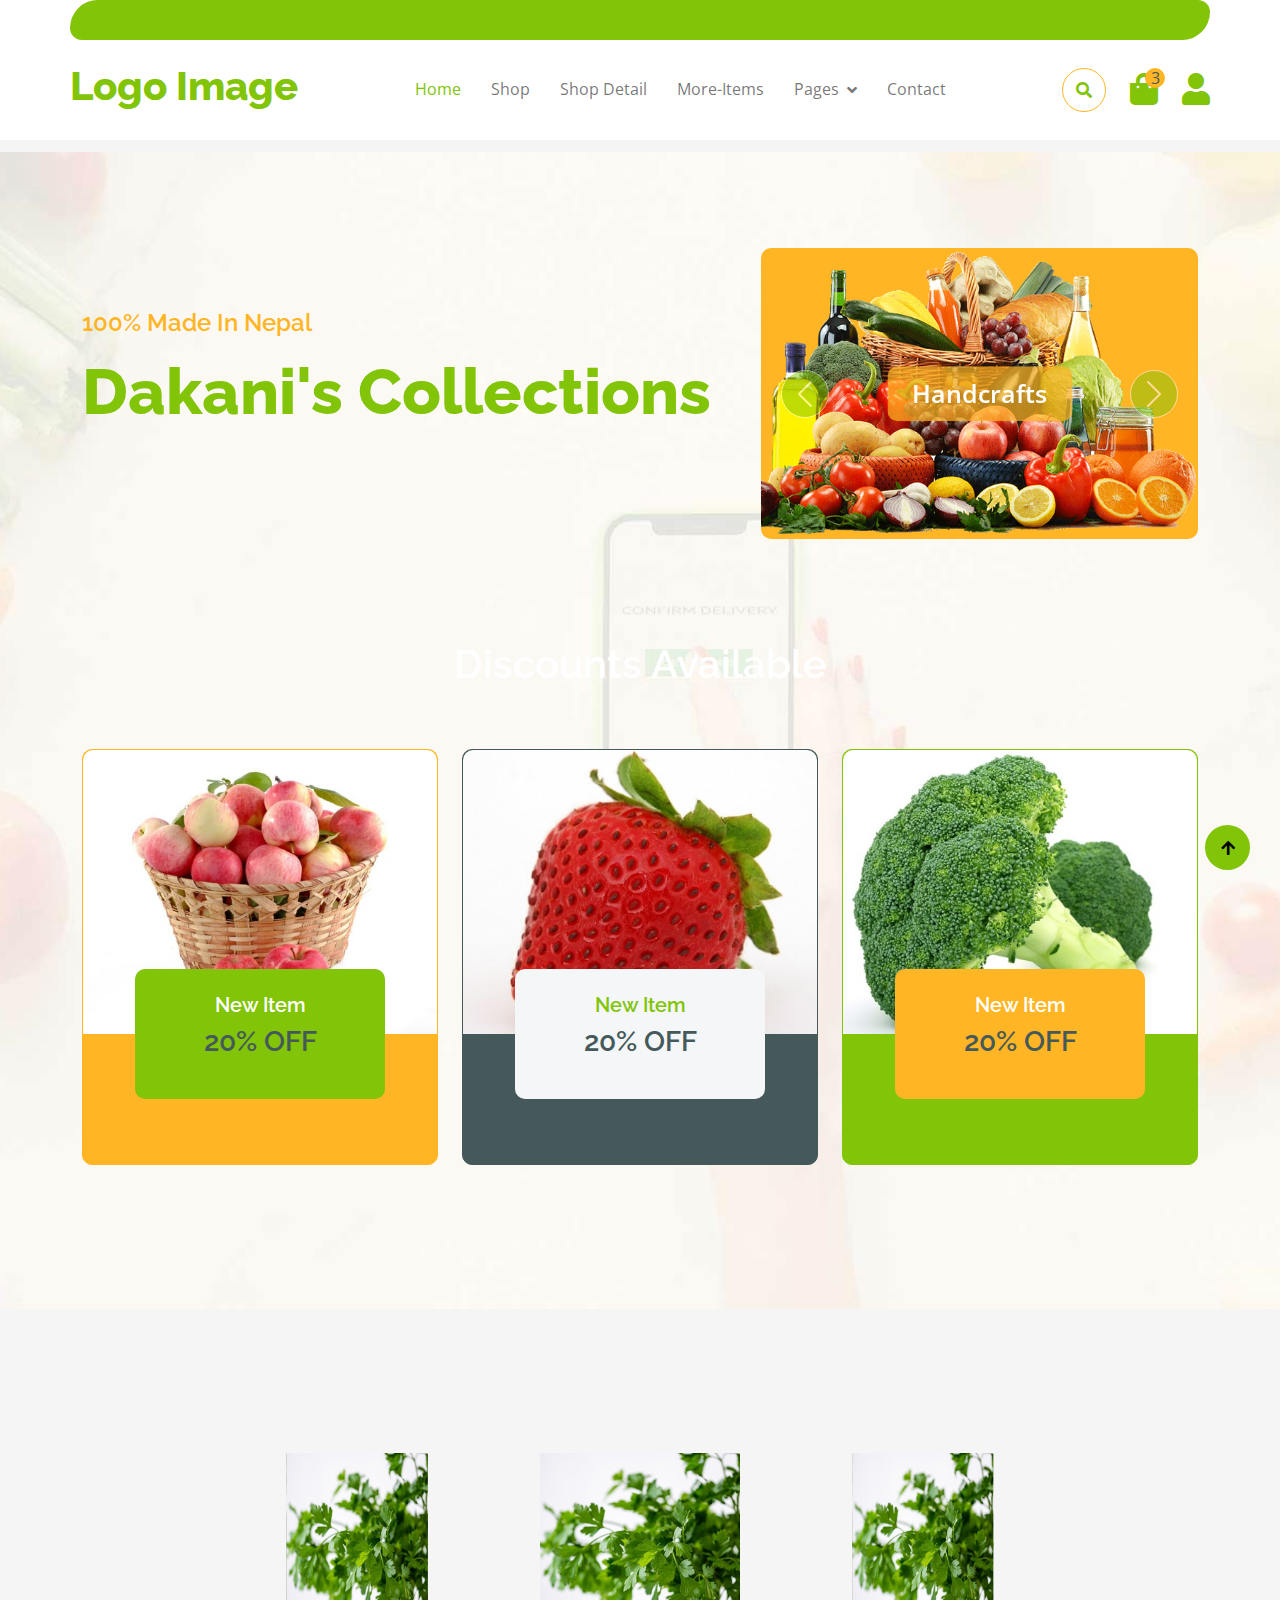
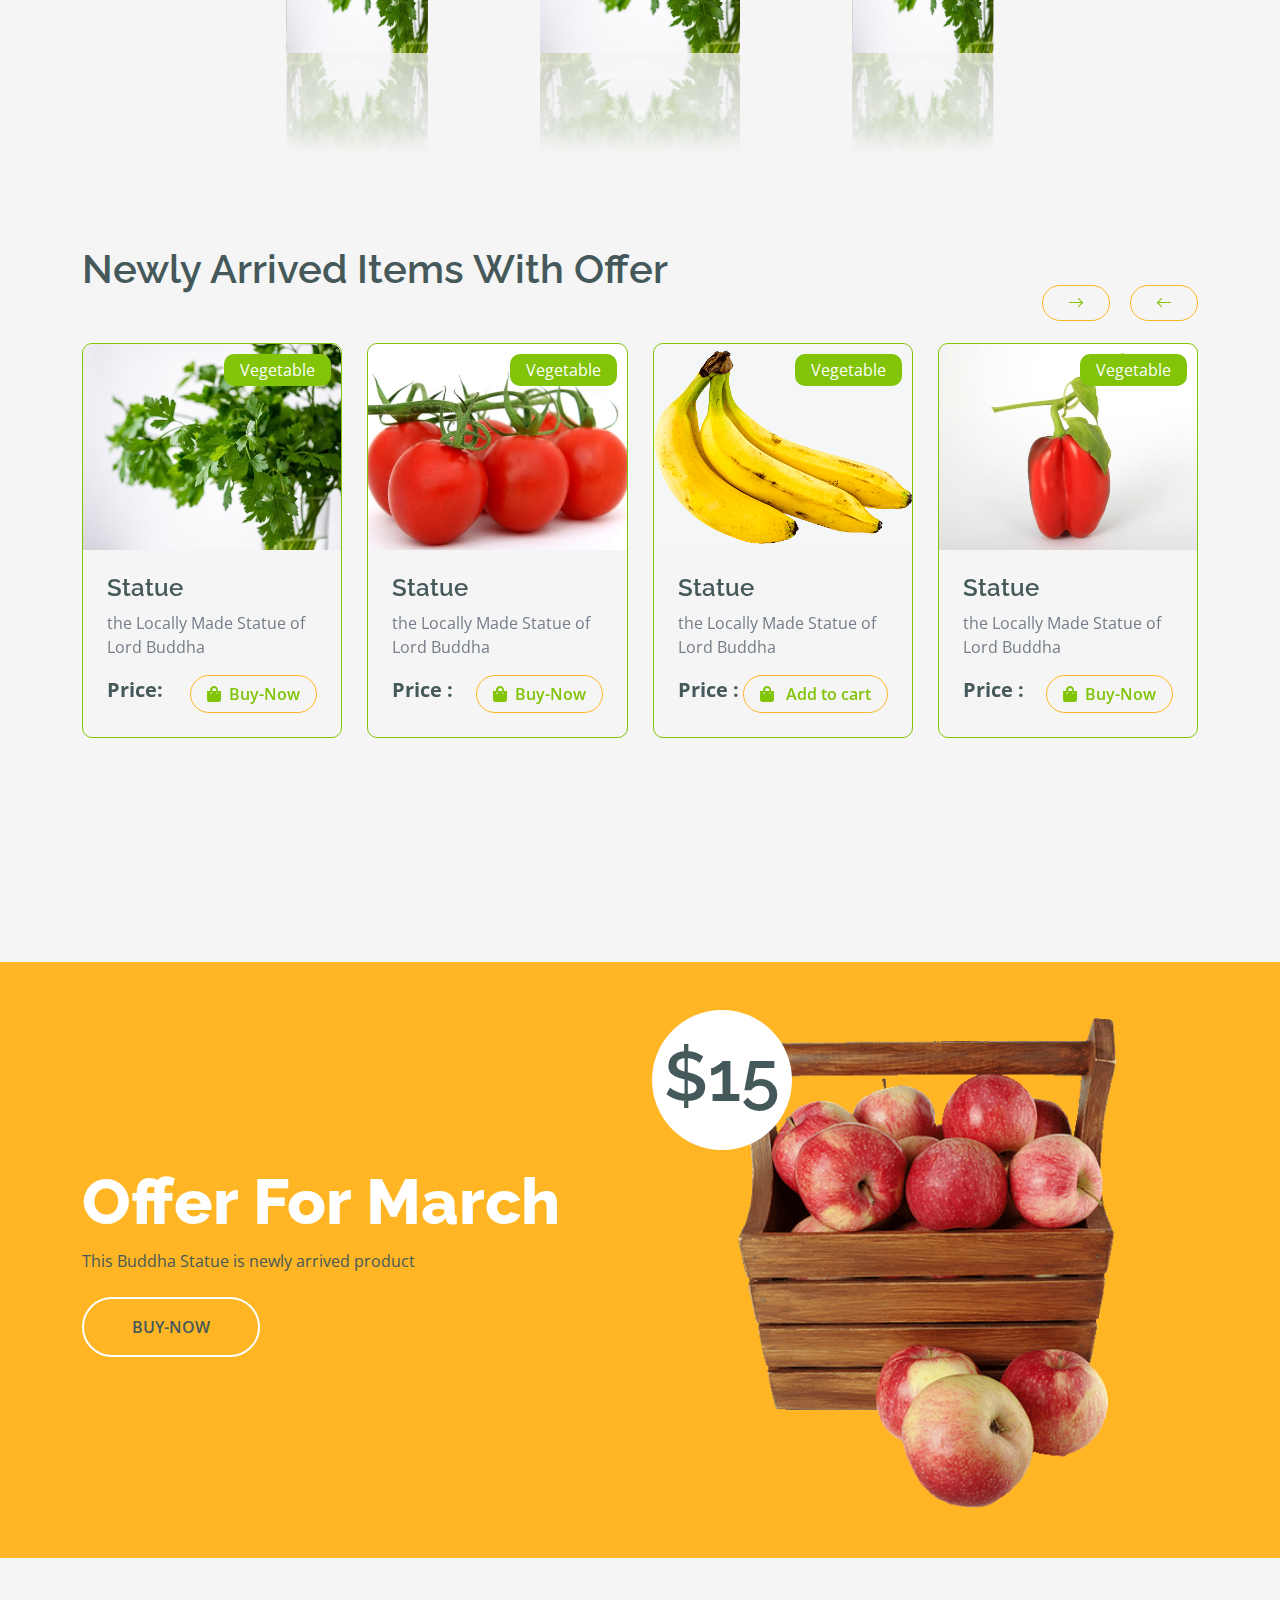
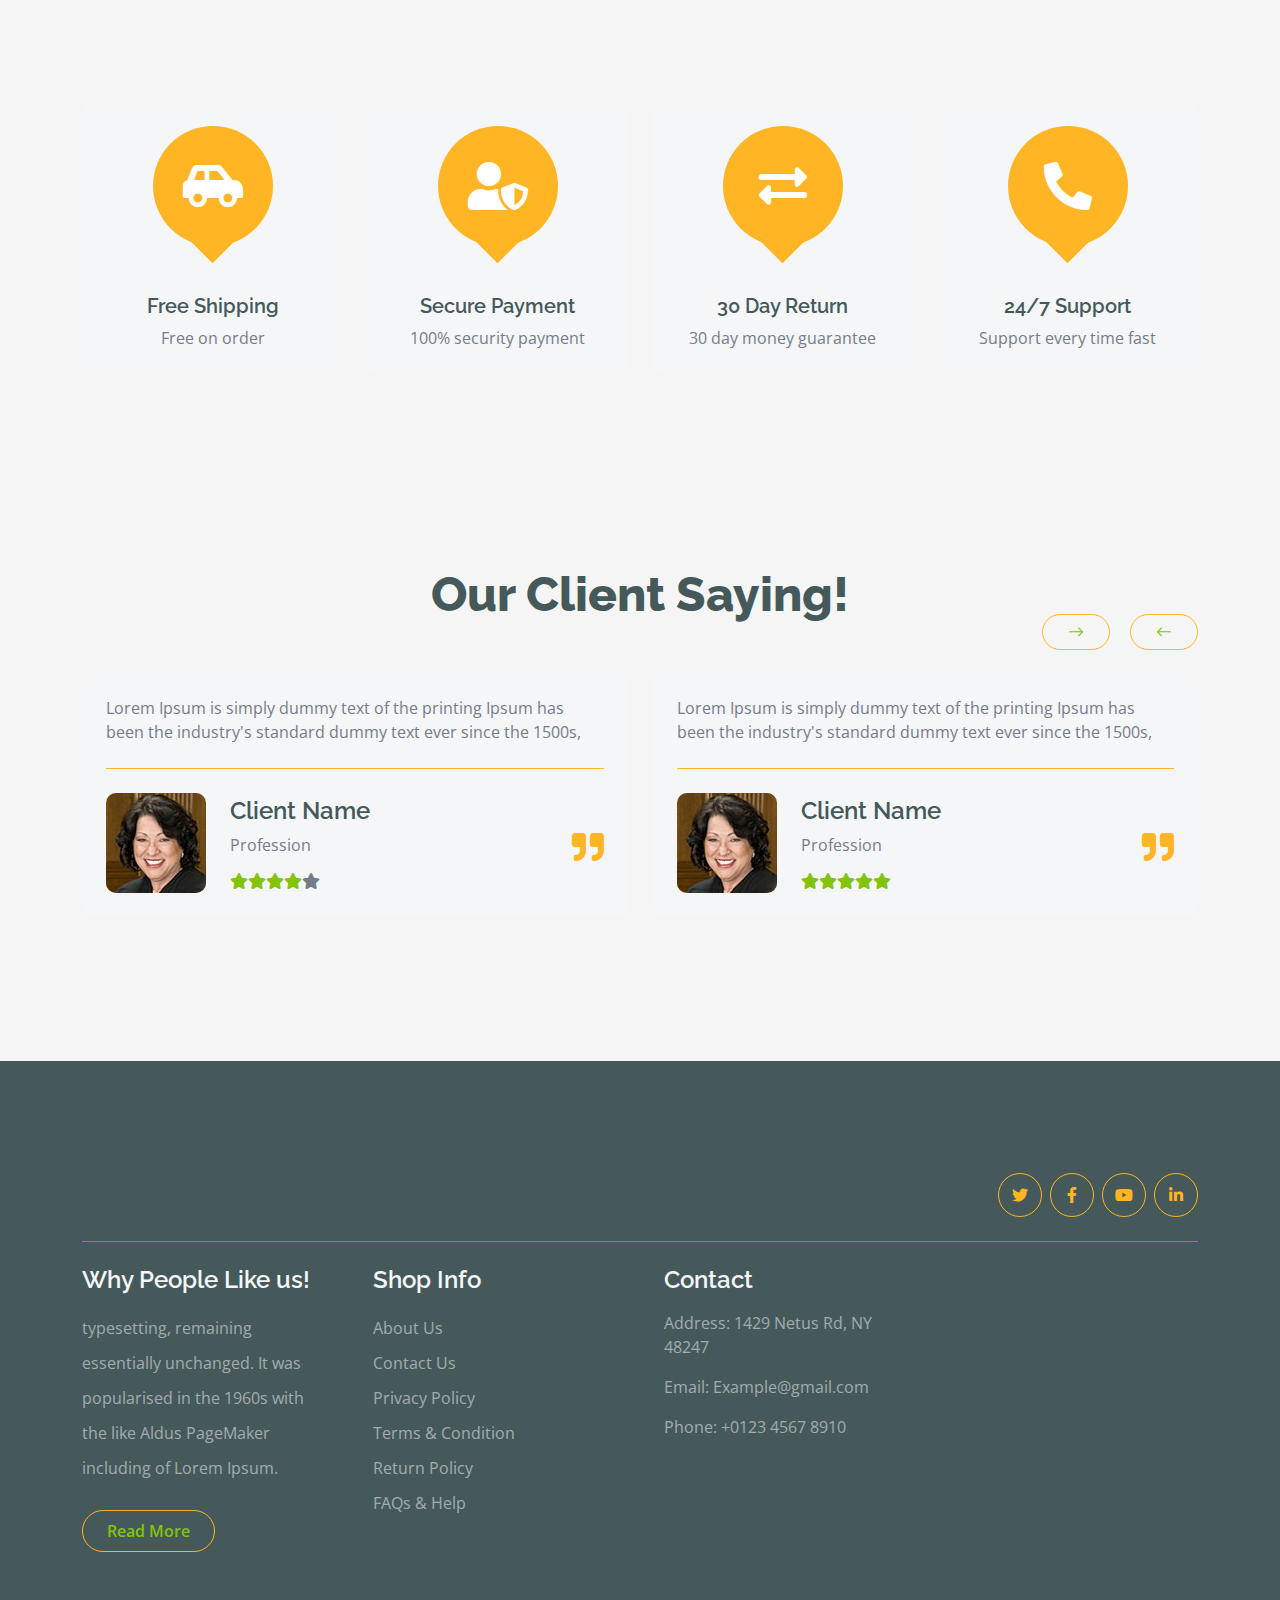
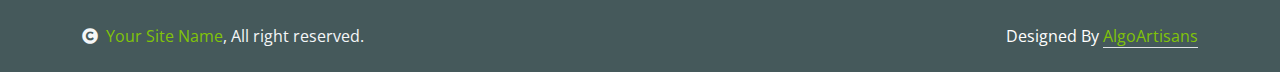
<file: index.html>
<!DOCTYPE html>
<html lang="en">

    <head>
        <meta charset="utf-8">
        <title>Dakini-Website</title>
        <meta content="width=device-width, initial-scale=1.0" name="viewport">
        <meta content="" name="keywords">
        <meta content="" name="description">

        <!-- Google Web Fonts -->
        <link rel="preconnect" href="https://fonts.googleapis.com">
        <link rel="preconnect" href="https://fonts.gstatic.com" crossorigin>
        <link href="https://fonts.googleapis.com/css2?family=Open+Sans:wght@400;600&family=Raleway:wght@600;800&display=swap" rel="stylesheet"> 

        <!-- Icon Font Stylesheet -->
        <link rel="stylesheet" href="https://use.fontawesome.com/releases/v5.15.4/css/all.css"/>
        <link href="https://cdn.jsdelivr.net/npm/bootstrap-icons@1.4.1/font/bootstrap-icons.css" rel="stylesheet">

        <!-- Libraries Stylesheet -->
        <link href="lib/lightbox/css/lightbox.min.css" rel="stylesheet">
        <link href="lib/owlcarousel/assets/owl.carousel.min.css" rel="stylesheet">


        <!-- Customized Bootstrap Stylesheet -->
        <link href="css/bootstrap.min.css" rel="stylesheet">

        <!-- Template Stylesheet -->
        <link href="css/style.css" rel="stylesheet">
        <style>
            @keyframes colorChange {
                0%, 100% { background-color: #ff4500; }
                50% { background-color: orange; }
            }
    
            @keyframes moveText {
                0% { transform: translateX(100%); }
                100% { transform: translateX(0%); }
            }
    
            .blink {
                animation: colorChange 6s infinite, moveText 6s infinite;
                text-align: center;
                padding: 5px 10px;
                border-radius: 5px;
                display: inline-block;
                margin: 0 auto;
                color: white;
                transition: transform 0.3s;
            }
    
            .blink:hover {
                transform: scale(1.2);
            }

            @keyframes spin {
                0% {
                    transform: rotateY(0deg);
                }
                100% {
                    transform: rotateY(360deg);
                }
            }
        
            /* Apply the animation to the images */
            .service-item img {
                animation: spin 10s infinite linear;
                transform-style: preserve-3d; /* Ensure 3D rendering */
                perspective: 1000px; /* Set the perspective for 3D effect */
            }

            .box {
                padding: 20px; /* add padding for better visibility */
                position: relative;
                width: 200px;
                height: 200px;
                transform-style: preserve-3d;
                animation: animate 20s linear infinite;
            }
            
            @keyframes animate {
                0% {
                    transform: perspective(1000px) rotateY(0deg);
                }
            
                100% {
                    transform: perspective(1000px) rotateY(360deg);
                }
            }
            
            .box span {
                position: absolute;
                top: 0;
                left: 0;
                width: 100%;
                height: 100%;
                transform-origin: center;
                transform-style: preserve-3d;
                transform: rotateY(calc(var(--i) * 45deg)) translateZ(400px);
                -webkit-box-reflect: below 0px linear-gradient(transparent, transparent, #0004);
            }
            
            .box span img {
                position: absolute;
                top: 0;
                left: 0;
                width: 100%;
                height: 100%;
                object-fit: cover;
            }            
        </style>
    
    </head>

    <body>

        <!-- Spinner Start -->
        <div id="spinner" class="show w-100 vh-100 bg-white position-fixed translate-middle top-50 start-50  d-flex align-items-center justify-content-center">
            <div class="spinner-grow text-primary" role="status"></div>
        </div>
        <!-- Spinner End -->


        <!-- Navbar start -->
        <div class="container-fluid fixed-top">
            <div class="container topbar bg-primary d-none d-lg-block">
            </div>
            <div class="container px-0">
                <nav class="navbar navbar-light bg-white navbar-expand-xl">
                    <a href="index.html" class="navbar-brand"><h1 class="text-primary display-6">Logo Image</h1></a>
                    <button class="navbar-toggler py-2 px-3" type="button" data-bs-toggle="collapse" data-bs-target="#navbarCollapse">
                        <span class="fa fa-bars text-primary"></span>
                    </button>
                    <div class="collapse navbar-collapse bg-white" id="navbarCollapse">
                        <div class="navbar-nav mx-auto">
                            <a href="index.html" class="nav-item nav-link active">Home</a>
                            <a href="shop.html" class="nav-item nav-link">Shop</a>
                            <a href="shop-detail.html" class="nav-item nav-link">Shop Detail</a>
                            <a href="more-items.html" class="nav-item nav-link">More-Items</a>
                            <div class="nav-item dropdown">
                                <a href="#" class="nav-link dropdown-toggle" data-bs-toggle="dropdown">Pages</a>
                                <div class="dropdown-menu m-0 bg-secondary rounded-0">
                                    <a href="cart.html" class="dropdown-item">Cart</a>
                                    <a href="chackout.html" class="dropdown-item">Chackout</a>
                                    <a href="testimonial.html" class="dropdown-item">Testimonial</a>
                                    <a href="404.html" class="dropdown-item">404 Page</a>
                                </div>
                            </div>
                            <a href="contact.html" class="nav-item nav-link">Contact</a>
                        </div>
                        <div class="d-flex m-3 me-0">
                            <button class="btn-search btn border border-secondary btn-md-square rounded-circle bg-white me-4" data-bs-toggle="modal" data-bs-target="#searchModal"><i class="fas fa-search text-primary"></i></button>
                            <a href="#" class="position-relative me-4 my-auto">
                                <i class="fa fa-shopping-bag fa-2x"></i>
                                <span class="position-absolute bg-secondary rounded-circle d-flex align-items-center justify-content-center text-dark px-1" style="top: -5px; left: 15px; height: 20px; min-width: 20px;">3</span>
                            </a>
                            <a href="#" class="my-auto">
                                <i class="fas fa-user fa-2x"></i>
                            </a>
                        </div>
                    </div>
                </nav>
            </div>
        </div>
        <!-- Navbar End -->


        <!-- Modal Search Start -->
        <div class="modal fade" id="searchModal" tabindex="-1" aria-labelledby="exampleModalLabel" aria-hidden="true">
            <div class="modal-dialog modal-fullscreen">
                <div class="modal-content rounded-0">
                    <div class="modal-header">
                        <h5 class="modal-title" id="exampleModalLabel">Search by keyword</h5>
                        <button type="button" class="btn-close" data-bs-dismiss="modal" aria-label="Close"></button>
                    </div>
                    <div class="modal-body d-flex align-items-center">
                        <div class="input-group w-75 mx-auto d-flex">
                            <input type="search" class="form-control p-3" placeholder="keywords" aria-describedby="search-icon-1">
                            <span id="search-icon-1" class="input-group-text p-3"><i class="fa fa-search"></i></span>
                        </div>
                    </div>
                </div>
            </div>
        </div>
        <!-- Modal Search End -->


        <!-- Hero Start -->
        <div class="container-fluid py-5 mb-5 hero-header">
            <div class="container py-5">
                <div class="row g-5 align-items-center">
                    <div class="col-md-12 col-lg-7">
                        <h4 class="mb-3 text-secondary">100% Made In Nepal</h4>
                        <h1 class="mb-5 display-3 text-primary">Dakani's Collections</h1>
        
                    </div>
                    <!-- Transitions Starts -->
                    <div class="col-md-12 col-lg-5">
                        <div id="carouselId" class="carousel slide position-relative" data-bs-ride="carousel">
                            <div class="carousel-inner" role="listbox">
                                <div class="carousel-item active rounded">
                                    <img src="img/hero-img-1.png" class="img-fluid w-100 h-100 bg-secondary rounded" alt="First slide">
                                    <a href="#" class="btn px-4 py-2 text-white rounded">Handcrafts</a>
                                </div>
                                <div class="carousel-item rounded">
                                    <img src="img/hero-img-2.jpg" class="img-fluid w-100 h-100 rounded" alt="Second slide">
                                    <a href="#" class="btn px-4 py-2 text-white rounded">Statues</a>
                                </div>
                            </div>
                            <button class="carousel-control-prev" type="button" data-bs-target="#carouselId" data-bs-slide="prev">
                                <span class="carousel-control-prev-icon" aria-hidden="true"></span>
                                <span class="visually-hidden">Previous</span>
                            </button>
                            <button class="carousel-control-next" type="button" data-bs-target="#carouselId" data-bs-slide="next">
                                <span class="carousel-control-next-icon" aria-hidden="true"></span>
                                <span class="visually-hidden">Next</span>
                            </button>
                        </div>
                    </div>
                </div>
                
            </div>

             <!-- Featurs Start -->
             
        <div class="container-fluid service py-5">
            <h1 style="text-align: center;">
                <span class="blink">
                    Discounts Available
                </span>
            </h1>
            <div class="container py-5">
                <div class="row g-4 justify-content-center">
                    <div class="col-md-6 col-lg-4">
                        <a href="#">
                            <div class="service-item bg-secondary rounded border border-secondary">
                                <img src="img/featur-1.jpg" class="img-fluid rounded-top w-100" alt="">
                                <div class="px-4 rounded-bottom">
                                    <div class="service-content bg-primary text-center p-4 rounded">
                                        <h5 class="text-white">New Item</h5>
                                        <h3 class="mb-0">20% OFF</h3>
                                    </div>
                                </div>
                            </div>
                        </a>
                    </div>
                    <div class="col-md-6 col-lg-4">
                        <a href="#">
                            <div class="service-item bg-dark rounded border border-dark">
                                <img src="img/featur-2.jpg" class="img-fluid rounded-top w-100" alt="">
                                <div class="px-4 rounded-bottom">
                                    <div class="service-content bg-light text-center p-4 rounded">
                                        <h5 class="text-primary">New Item</h5>
                                        <h3 class="mb-0">20% OFF</h3>
                                    </div>
                                </div>
                            </div>
                        </a>
                    </div>
                    <div class="col-md-6 col-lg-4">
                        <a href="#">
                            <div class="service-item bg-primary rounded border border-primary">
                                <img src="img/featur-3.jpg" class="img-fluid rounded-top w-100" alt="">
                                <div class="px-4 rounded-bottom">
                                    <div class="service-content bg-secondary text-center p-4 rounded">
                                        <h5 class="text-white">New Item</h5>
                                        <h3 class="mb-0">20% OFF</h3>
                                    </div>
                                </div>
                            </div>
                        </a>
                    </div>
                </div>
            </div>
        </div>
        <!-- Featurs End -->
        </div>

        <div class="container-fluid vesitable py-5">
            <div class="container py-5">
                <div class="row justify-content-center">
                    <div class="box">
                        <span style="--i:1"><img src="img/vegetable-item-6.jpg"></span>
                        <span style="--i:2"><img src="img/vegetable-item-6.jpg"></span>
                        <span style="--i:3"><img src="img/vegetable-item-6.jpg"></span>
                        <span style="--i:4"><img src="img/vegetable-item-6.jpg"></span>
                        <span style="--i:5"><img src="img/vegetable-item-6.jpg"></span>
                        <span style="--i:6"><img src="img/vegetable-item-6.jpg"></span>
                        <span style="--i:7"><img src="img/vegetable-item-6.jpg"></span>
                        <span style="--i:8"><img src="img/vegetable-item-6.jpg"></span>
                    </div>
                </div>
            </div>
        </div>




        <!-- Vesitable Shop Start-->
        <div class="container-fluid vesitable py-5">
            <div class="container py-5">
                <h1 class="mb-0"> Newly Arrived Items With Offer</h1>
                <div class="owl-carousel vegetable-carousel justify-content-center">
                    <div class="border border-primary rounded position-relative vesitable-item">
                        <div class="vesitable-img">
                            <img src="img/vegetable-item-6.jpg" class="img-fluid w-100 rounded-top" alt="">
                        </div>
                        <div class="text-white bg-primary px-3 py-1 rounded position-absolute" style="top: 10px; right: 10px;">Vegetable</div>
                        <div class="p-4 rounded-bottom">
                            <h4>Statue</h4>
                            <p>the Locally Made Statue of Lord Buddha</p>
                            <div class="d-flex justify-content-between flex-lg-wrap">
                                <p class="text-dark fs-5 fw-bold mb-0">Price:</p>
                                <a href="#" class="btn border border-secondary rounded-pill px-3 text-primary"><i class="fa fa-shopping-bag me-2 text-primary"></i>Buy-Now</a>
                            </div>
                        </div>
                    </div>
                    <div class="border border-primary rounded position-relative vesitable-item">
                        <div class="vesitable-img">
                            <img src="img/vegetable-item-1.jpg" class="img-fluid w-100 rounded-top" alt="">
                        </div>
                        <div class="text-white bg-primary px-3 py-1 rounded position-absolute" style="top: 10px; right: 10px;">Vegetable</div>
                        <div class="p-4 rounded-bottom">
                            <h4>Statue</h4>
                            <p>the Locally Made Statue of Lord Buddha</p>
                            <div class="d-flex justify-content-between flex-lg-wrap">
                                <p class="text-dark fs-5 fw-bold mb-0">Price : </p>
                                <a href="#" class="btn border border-secondary rounded-pill px-3 text-primary"><i class="fa fa-shopping-bag me-2 text-primary"></i>Buy-Now</a>
                            </div>
                        </div>
                    </div>
                    <div class="border border-primary rounded position-relative vesitable-item">
                        <div class="vesitable-img">
                            <img src="img/vegetable-item-3.png" class="img-fluid w-100 rounded-top bg-light" alt="">
                        </div>
                        <div class="text-white bg-primary px-3 py-1 rounded position-absolute" style="top: 10px; right: 10px;">Vegetable</div>
                        <div class="p-4 rounded-bottom">
                            <h4>Statue</h4>
                            <p>the Locally Made Statue of Lord Buddha</p>
                            <div class="d-flex justify-content-between flex-lg-wrap">
                                <p class="text-dark fs-5 fw-bold mb-0">Price :</p>
                                <a href="#" class="btn border border-secondary rounded-pill px-3 text-primary"><i class="fa fa-shopping-bag me-2 text-primary"></i> Add to cart</a>
                            </div>
                        </div>
                    </div>
                    <div class="border border-primary rounded position-relative vesitable-item">
                        <div class="vesitable-img">
                            <img src="img/vegetable-item-4.jpg" class="img-fluid w-100 rounded-top" alt="">
                        </div>
                        <div class="text-white bg-primary px-3 py-1 rounded position-absolute" style="top: 10px; right: 10px;">Vegetable</div>
                        <div class="p-4 rounded-bottom">
                            <h4>Statue</h4>
                            <p>the Locally Made Statue of Lord Buddha</p>
                            <div class="d-flex justify-content-between flex-lg-wrap">
                                <p class="text-dark fs-5 fw-bold mb-0">Price :</p>
                                <a href="#" class="btn border border-secondary rounded-pill px-3 text-primary"><i class="fa fa-shopping-bag me-2 text-primary"></i>Buy-Now</a>
                            </div>
                        </div>
                    </div>
                    <div class="border border-primary rounded position-relative vesitable-item">
                        <div class="vesitable-img">
                            <img src="img/vegetable-item-5.jpg" class="img-fluid w-100 rounded-top" alt="">
                        </div>
                        <div class="text-white bg-primary px-3 py-1 rounded position-absolute" style="top: 10px; right: 10px;">Vegetable</div>
                        <div class="p-4 rounded-bottom">
                            <h4>Statue</h4>
                            <p>the Locally Made Statue of Lord Buddha</p>
                            <div class="d-flex justify-content-between flex-lg-wrap">
                                <p class="text-dark fs-5 fw-bold mb-0">$7.99 / kg</p>
                                <a href="#" class="btn border border-secondary rounded-pill px-3 text-primary"><i class="fa fa-shopping-bag me-2 text-primary"></i>Buy-Now</a>
                            </div>
                        </div>
                    </div>
                    <div class="border border-primary rounded position-relative vesitable-item">
                        <div class="vesitable-img">
                            <img src="img/vegetable-item-6.jpg" class="img-fluid w-100 rounded-top" alt="">
                        </div>
                        <div class="text-white bg-primary px-3 py-1 rounded position-absolute" style="top: 10px; right: 10px;">Vegetable</div>
                        <div class="p-4 rounded-bottom">
                            <h4>Statue</h4>
                            <p>the Locally Made Statue of Lord Buddha</p>
                            <div class="d-flex justify-content-between flex-lg-wrap">
                                <p class="text-dark fs-5 fw-bold mb-0">$7.99 / kg</p>
                                <a href="#" class="btn border border-secondary rounded-pill px-3 text-primary"><i class="fa fa-shopping-bag me-2 text-primary"></i>Buy-Now</a>
                            </div>
                        </div>
                    </div>
                    <div class="border border-primary rounded position-relative vesitable-item">
                        <div class="vesitable-img">
                            <img src="img/vegetable-item-5.jpg" class="img-fluid w-100 rounded-top" alt="">
                        </div>
                        <div class="text-white bg-primary px-3 py-1 rounded position-absolute" style="top: 10px; right: 10px;">Vegetable</div>
                        <div class="p-4 rounded-bottom">
                            <h4>Statue</h4>
                            <p>the Locally Made Statue of Lord Buddha</p>
                            <div class="d-flex justify-content-between flex-lg-wrap">
                                <p class="text-dark fs-5 fw-bold mb-0">$7.99 / kg</p>
                                <a href="#" class="btn border border-secondary rounded-pill px-3 text-primary"><i class="fa fa-shopping-bag me-2 text-primary"></i> Add to cart</a>
                            </div>
                        </div>
                    </div>
                    <div class="border border-primary rounded position-relative vesitable-item">
                        <div class="vesitable-img">
                            <img src="img/vegetable-item-6.jpg" class="img-fluid w-100 rounded-top" alt="">
                        </div>
                        <div class="text-white bg-primary px-3 py-1 rounded position-absolute" style="top: 10px; right: 10px;">Vegetable</div>
                        <div class="p-4 rounded-bottom">
                            <h4>Statue</h4>
                            <p>the Locally Made Statue of Lord Buddha</p>
                            <div class="d-flex justify-content-between flex-lg-wrap">
                                <p class="text-dark fs-5 fw-bold mb-0">$7.99 / kg</p>
                                <a href="#" class="btn border border-secondary rounded-pill px-3 text-primary"><i class="fa fa-shopping-bag me-2 text-primary"></i> Add to cart</a>
                            </div>
                        </div>
                    </div>
                </div>
            </div>
        </div>
        <!-- Vesitable Shop End -->


        <!-- Banner Section Start-->
        <div class="container-fluid banner bg-secondary my-5">
            <div class="container py-5">
                <div class="row g-4 align-items-center">
                    <div class="col-lg-6">
                        <div class="py-4">
                            <h1 class="display-3 text-white">Offer For March</h1>
                            <p class="mb-4 text-dark">This Buddha Statue is newly arrived product</p>
                            <a href="#" class="banner-btn btn border-2 border-white rounded-pill text-dark py-3 px-5">BUY-NOW</a>
                        </div>
                    </div>
                    <div class="col-lg-6">
                        <div class="position-relative">
                            <img src="img/baner-1.png" class="img-fluid w-100 rounded" alt="">
                            <div class="d-flex align-items-center justify-content-center bg-white rounded-circle position-absolute" style="width: 140px; height: 140px; top: 0; left: 0;">
                                <h1 style="font-size: 70px;">$15</h1>
                                <div class="d-flex flex-column">
            
                                </div>
                            </div>
                        </div>
                    </div>
                </div>
            </div>
        </div>
        <!-- Banner Section End -->

 <!-- Featurs Section Start -->
 <div class="container-fluid featurs py-5">
    <div class="container py-5">
        <div class="row g-4">
            <div class="col-md-6 col-lg-3">
                <div class="featurs-item text-center rounded bg-light p-4">
                    <div class="featurs-icon btn-square rounded-circle bg-secondary mb-5 mx-auto">
                        <i class="fas fa-car-side fa-3x text-white"></i>
                    </div>
                    <div class="featurs-content text-center">
                        <h5>Free Shipping</h5>
                        <p class="mb-0">Free on order</p>
                    </div>
                </div>
            </div>
            <div class="col-md-6 col-lg-3">
                <div class="featurs-item text-center rounded bg-light p-4">
                    <div class="featurs-icon btn-square rounded-circle bg-secondary mb-5 mx-auto">
                        <i class="fas fa-user-shield fa-3x text-white"></i>
                    </div>
                    <div class="featurs-content text-center">
                        <h5>Secure Payment</h5>
                        <p class="mb-0">100% security payment</p>
                    </div>
                </div>
            </div>
            <div class="col-md-6 col-lg-3">
                <div class="featurs-item text-center rounded bg-light p-4">
                    <div class="featurs-icon btn-square rounded-circle bg-secondary mb-5 mx-auto">
                        <i class="fas fa-exchange-alt fa-3x text-white"></i>
                    </div>
                    <div class="featurs-content text-center">
                        <h5>30 Day Return</h5>
                        <p class="mb-0">30 day money guarantee</p>
                    </div>
                </div>
            </div>
            <div class="col-md-6 col-lg-3">
                <div class="featurs-item text-center rounded bg-light p-4">
                    <div class="featurs-icon btn-square rounded-circle bg-secondary mb-5 mx-auto">
                        <i class="fa fa-phone-alt fa-3x text-white"></i>
                    </div>
                    <div class="featurs-content text-center">
                        <h5>24/7 Support</h5>
                        <p class="mb-0">Support every time fast</p>
                    </div>
                </div>
            </div>
        </div>
    </div>
</div>
<!-- Featurs Section End -->


        <!-- Tastimonial Start -->
        <div class="container-fluid testimonial py-5">
            <div class="container py-5">
                <div class="testimonial-header text-center">
                    <h1 class="display-5 mb-5 text-dark">Our Client Saying!</h1>
                </div>
                <div class="owl-carousel testimonial-carousel">
                    <div class="testimonial-item img-border-radius bg-light rounded p-4">
                        <div class="position-relative">
                            <i class="fa fa-quote-right fa-2x text-secondary position-absolute" style="bottom: 30px; right: 0;"></i>
                            <div class="mb-4 pb-4 border-bottom border-secondary">
                                <p class="mb-0">Lorem Ipsum is simply dummy text of the printing Ipsum has been the industry's standard dummy text ever since the 1500s,
                                </p>
                            </div>
                            <div class="d-flex align-items-center flex-nowrap">
                                <div class="bg-secondary rounded">
                                    <img src="img/testimonial-1.jpg" class="img-fluid rounded" style="width: 100px; height: 100px;" alt="">
                                </div>
                                <div class="ms-4 d-block">
                                    <h4 class="text-dark">Client Name</h4>
                                    <p class="m-0 pb-3">Profession</p>
                                    <div class="d-flex pe-5">
                                        <i class="fas fa-star text-primary"></i>
                                        <i class="fas fa-star text-primary"></i>
                                        <i class="fas fa-star text-primary"></i>
                                        <i class="fas fa-star text-primary"></i>
                                        <i class="fas fa-star"></i>
                                    </div>
                                </div>
                            </div>
                        </div>
                    </div>
                    <div class="testimonial-item img-border-radius bg-light rounded p-4">
                        <div class="position-relative">
                            <i class="fa fa-quote-right fa-2x text-secondary position-absolute" style="bottom: 30px; right: 0;"></i>
                            <div class="mb-4 pb-4 border-bottom border-secondary">
                                <p class="mb-0">Lorem Ipsum is simply dummy text of the printing Ipsum has been the industry's standard dummy text ever since the 1500s,
                                </p>
                            </div>
                            <div class="d-flex align-items-center flex-nowrap">
                                <div class="bg-secondary rounded">
                                    <img src="img/testimonial-1.jpg" class="img-fluid rounded" style="width: 100px; height: 100px;" alt="">
                                </div>
                                <div class="ms-4 d-block">
                                    <h4 class="text-dark">Client Name</h4>
                                    <p class="m-0 pb-3">Profession</p>
                                    <div class="d-flex pe-5">
                                        <i class="fas fa-star text-primary"></i>
                                        <i class="fas fa-star text-primary"></i>
                                        <i class="fas fa-star text-primary"></i>
                                        <i class="fas fa-star text-primary"></i>
                                        <i class="fas fa-star text-primary"></i>
                                    </div>
                                </div>
                            </div>
                        </div>
                    </div>
                    <div class="testimonial-item img-border-radius bg-light rounded p-4">
                        <div class="position-relative">
                            <i class="fa fa-quote-right fa-2x text-secondary position-absolute" style="bottom: 30px; right: 0;"></i>
                            <div class="mb-4 pb-4 border-bottom border-secondary">
                                <p class="mb-0">Lorem Ipsum is simply dummy text of the printing Ipsum has been the industry's standard dummy text ever since the 1500s,
                                </p>
                            </div>
                            <div class="d-flex align-items-center flex-nowrap">
                                <div class="bg-secondary rounded">
                                    <img src="img/testimonial-1.jpg" class="img-fluid rounded" style="width: 100px; height: 100px;" alt="">
                                </div>
                                <div class="ms-4 d-block">
                                    <h4 class="text-dark">Client Name</h4>
                                    <p class="m-0 pb-3">Profession</p>
                                    <div class="d-flex pe-5">
                                        <i class="fas fa-star text-primary"></i>
                                        <i class="fas fa-star text-primary"></i>
                                        <i class="fas fa-star text-primary"></i>
                                        <i class="fas fa-star text-primary"></i>
                                        <i class="fas fa-star text-primary"></i>
                                    </div>
                                </div>
                            </div>
                        </div>
                    </div>
                </div>
            </div>
        </div>
        <!-- Tastimonial End -->


        <!-- Footer Start -->
        <div class="container-fluid bg-dark text-white-50 footer pt-5 mt-5">
            <div class="container py-5">
                <div class="pb-4 mb-4" style="border-bottom: 1px solid rgba(226, 175, 24, 0.5) ;">
                    <div class="row g-4">
                        <div class="col-lg-3">
                        </div>
                        <div class="col-lg-6">
                        </div>
                        <div class="col-lg-3">
                            <div class="d-flex justify-content-end pt-3">
                                <a class="btn  btn-outline-secondary me-2 btn-md-square rounded-circle" href=""><i class="fab fa-twitter"></i></a>
                                <a class="btn btn-outline-secondary me-2 btn-md-square rounded-circle" href=""><i class="fab fa-facebook-f"></i></a>
                                <a class="btn btn-outline-secondary me-2 btn-md-square rounded-circle" href=""><i class="fab fa-youtube"></i></a>
                                <a class="btn btn-outline-secondary btn-md-square rounded-circle" href=""><i class="fab fa-linkedin-in"></i></a>
                            </div>
                        </div>
                    </div>
                </div>
                <div class="row g-5">
                    <div class="col-lg-3 col-md-6">
                        <div class="footer-item">
                            <h4 class="text-light mb-3">Why People Like us!</h4>
                            <p class="mb-4">typesetting, remaining essentially unchanged. It was 
                                popularised in the 1960s with the like Aldus PageMaker including of Lorem Ipsum.</p>
                            <a href="" class="btn border-secondary py-2 px-4 rounded-pill text-primary">Read More</a>
                        </div>
                    </div>
                    <div class="col-lg-3 col-md-6">
                        <div class="d-flex flex-column text-start footer-item">
                            <h4 class="text-light mb-3">Shop Info</h4>
                            <a class="btn-link" href="">About Us</a>
                            <a class="btn-link" href="">Contact Us</a>
                            <a class="btn-link" href="">Privacy Policy</a>
                            <a class="btn-link" href="">Terms & Condition</a>
                            <a class="btn-link" href="">Return Policy</a>
                            <a class="btn-link" href="">FAQs & Help</a>
                        </div>
                    </div>
                    <div class="col-lg-3 col-md-6">
                        <div class="footer-item">
                            <h4 class="text-light mb-3">Contact</h4>
                            <p>Address: 1429 Netus Rd, NY 48247</p>
                            <p>Email: Example@gmail.com</p>
                            <p>Phone: +0123 4567 8910</p>
                        </div>
                    </div>
                </div>
            </div>
        </div>
        <!-- Footer End -->

        <!-- Copyright Start -->
        <div class="container-fluid copyright bg-dark py-4">
            <div class="container">
                <div class="row">
                    <div class="col-md-6 text-center text-md-start mb-3 mb-md-0">
                        <span class="text-light"><a href="#"><i class="fas fa-copyright text-light me-2"></i>Your Site Name</a>, All right reserved.</span>
                    </div>
                    <div class="col-md-6 my-auto text-center text-md-end text-white">
                        <!--/*** This template is free as long as you keep the below author’s credit link/attribution link/backlink. ***/-->
                        <!--/*** If you'd like to use the template without the below author’s credit link/attribution link/backlink, ***/-->
                        <!--/*** you can purchase the Credit Removal License from "https://htmlcodex.com/credit-removal". ***/-->
                        Designed By <a class="border-bottom" href="https://algoartisans.com">AlgoArtisans</a>
                    </div>
                </div>
            </div>
        </div>
        <!-- Copyright End -->



        <!-- Back to Top -->
        <a href="#" class="btn btn-primary border-3 border-primary rounded-circle back-to-top"><i class="fa fa-arrow-up"></i></a>   

        
    <!-- JavaScript Libraries -->
    <script src="https://ajax.googleapis.com/ajax/libs/jquery/3.6.4/jquery.min.js"></script>
    <script src="https://cdn.jsdelivr.net/npm/bootstrap@5.0.0/dist/js/bootstrap.bundle.min.js"></script>
    <script src="lib/easing/easing.min.js"></script>
    <script src="lib/waypoints/waypoints.min.js"></script>
    <script src="lib/lightbox/js/lightbox.min.js"></script>
    <script src="lib/owlcarousel/owl.carousel.min.js"></script>

    <!-- Template Javascript -->
    <script src="js/main.js"></script>
    <script>
    document.addEventListener('DOMContentLoaded', function () {
        var myCarousel = document.getElementById('carouselId');
        var carousel = new bootstrap.Carousel(myCarousel, {
            interval: 2000,
            wrap: true
        });
    });
</script>
    </body>

</html>
</file>
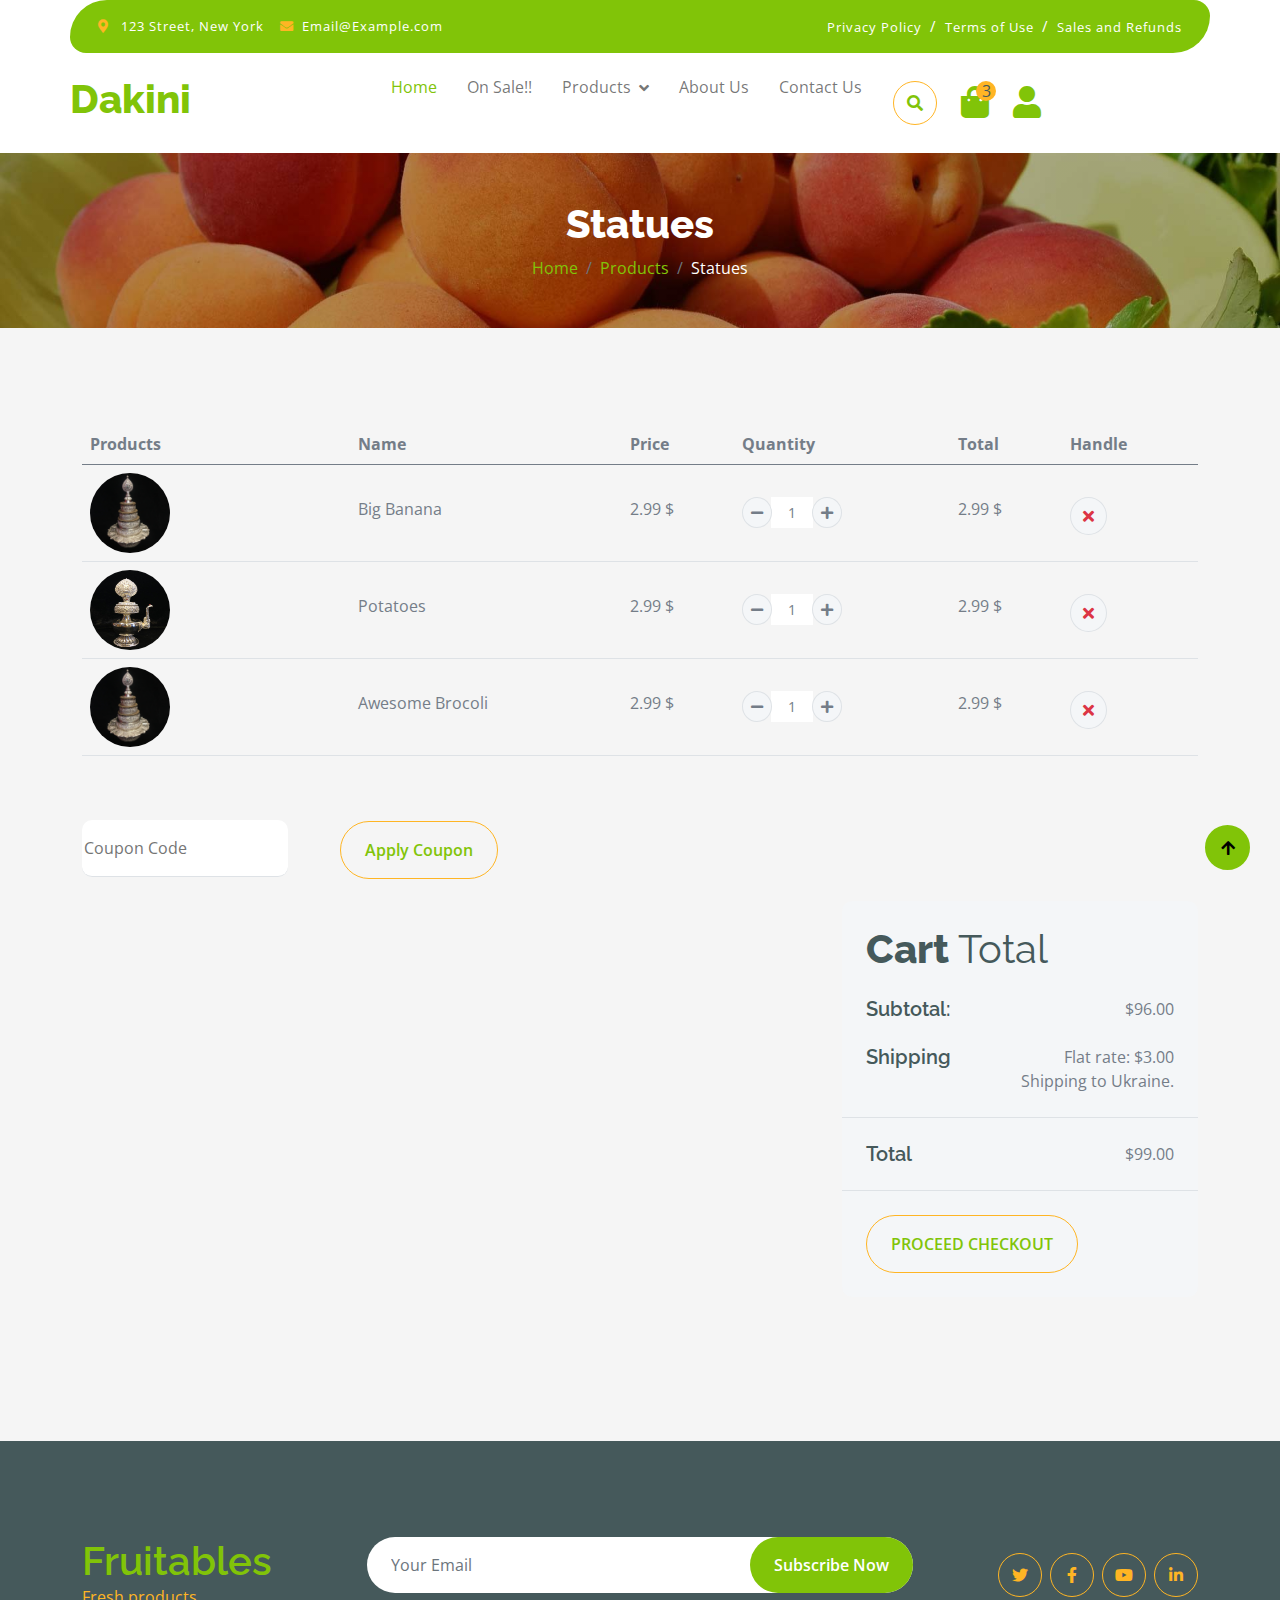
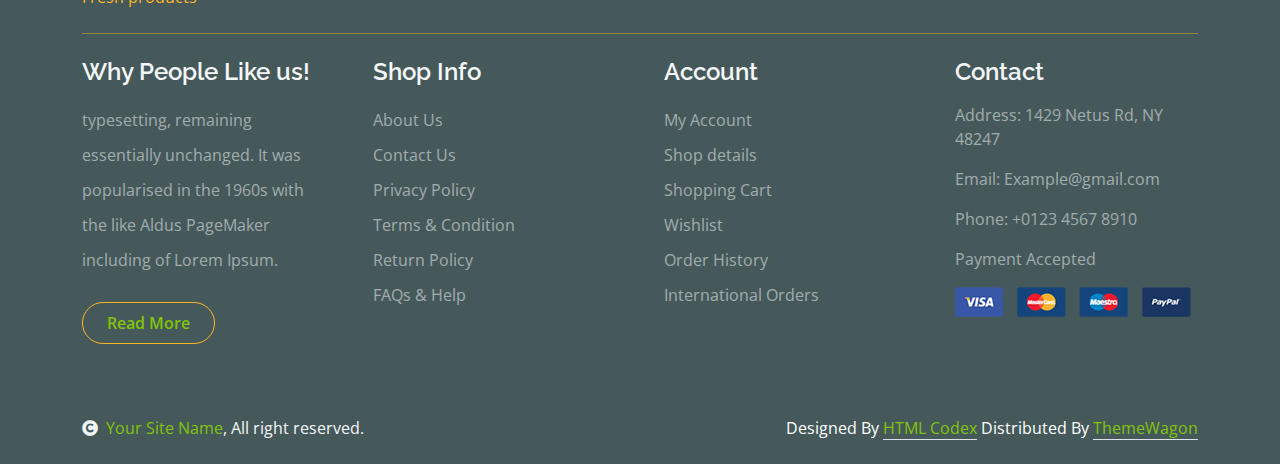
<file: cart.html>
<!DOCTYPE html>
<html lang="en">

    <head>
        <meta charset="utf-8">
        <title>Fruitables - Vegetable Website Template</title>
        <meta content="width=device-width, initial-scale=1.0" name="viewport">
        <meta content="" name="keywords">
        <meta content="" name="description">

        <!-- Google Web Fonts -->
        <link rel="preconnect" href="https://fonts.googleapis.com">
        <link rel="preconnect" href="https://fonts.gstatic.com" crossorigin>
        <link href="https://fonts.googleapis.com/css2?family=Open+Sans:wght@400;600&family=Raleway:wght@600;800&display=swap" rel="stylesheet"> 

        <!-- Icon Font Stylesheet -->
        <link rel="stylesheet" href="https://use.fontawesome.com/releases/v5.15.4/css/all.css"/>
        <link href="https://cdn.jsdelivr.net/npm/bootstrap-icons@1.4.1/font/bootstrap-icons.css" rel="stylesheet">

        <!-- Libraries Stylesheet -->
        <link href="lib/lightbox/css/lightbox.min.css" rel="stylesheet">
        <link href="lib/owlcarousel/assets/owl.carousel.min.css" rel="stylesheet">


        <!-- Customized Bootstrap Stylesheet -->
        <link href="css/bootstrap.min.css" rel="stylesheet">

        <!-- Template Stylesheet -->
        <link href="css/style.css" rel="stylesheet">
    </head>

    <body>

        <!-- Spinner Start -->
        <div id="spinner" class="show w-100 vh-100 bg-white position-fixed translate-middle top-50 start-50  d-flex align-items-center justify-content-center">
            <div class="spinner-grow text-primary" role="status"></div>
        </div>
        <!-- Spinner End -->


        <!-- Navbar start -->
        <div class="container-fluid fixed-top">
            <div class="container topbar bg-primary d-none d-lg-block">
                <div class="d-flex justify-content-between">
                    <div class="top-info ps-2">
                        <small class="me-3"><i class="fas fa-map-marker-alt me-2 text-secondary"></i> <a href="#" class="text-white">123 Street, New York</a></small>
                        <small class="me-3"><i class="fas fa-envelope me-2 text-secondary"></i><a href="#" class="text-white">Email@Example.com</a></small>
                    </div>
                    <div class="top-link pe-2">
                        <a href="#" class="text-white"><small class="text-white mx-2">Privacy Policy</small>/</a>
                        <a href="#" class="text-white"><small class="text-white mx-2">Terms of Use</small>/</a>
                        <a href="#" class="text-white"><small class="text-white ms-2">Sales and Refunds</small></a>
                    </div>
                </div>
            </div>
            <div class="container px-0">
                <nav class="navbar navbar-light bg-white navbar-expand-xl">
                    <a href="index.html" class="navbar-brand"><h1 class="text-primary display-6">Dakini</h1></a>
                    <button class="navbar-toggler py-2 px-3" type="button" data-bs-toggle="collapse" data-bs-target="#navbarCollapse">
                        <span class="fa fa-bars text-primary"></span>
                    </button>
                    <div class="collapse navbar-collapse bg-white" id="navbarCollapse">
                        <div class="navbar-nav mx-auto">
                            <a href="index.html" class="nav-item nav-link active">Home</a>
                            <a href="shop.html" class="nav-item nav-link">On Sale!!</a>
                            <div class="nav-item dropdown">
                                <a href="#" class="nav-link dropdown-toggle" data-bs-toggle="dropdown">Products</a>
                                <div class="dropdown-menu m-0 bg-secondary rounded-0">
                                    <a href="cart.html" class="dropdown-item">Statues</a>
                                    <a href="chackout.html" class="dropdown-item">Fabrics</a>
                                    <a href="testimonial.html" class="dropdown-item">Thangkas</a>
                                    <a href="404.html" class="dropdown-item">Jewelries</a>
                                </div>
                            </div>
                            <a href="shop-detail.html" class="nav-item nav-link">About Us</a>
                            <a href="contact.html" class="nav-item nav-link">Contact Us</a>
                        <div class="d-flex m-3 me-0">
                            <button class="btn-search btn border border-secondary btn-md-square rounded-circle bg-white me-4" data-bs-toggle="modal" data-bs-target="#searchModal"><i class="fas fa-search text-primary"></i></button>
                            <a href="#" class="position-relative me-4 my-auto">
                                <i class="fa fa-shopping-bag fa-2x"></i>
                                <span class="position-absolute bg-secondary rounded-circle d-flex align-items-center justify-content-center text-dark px-1" style="top: -5px; left: 15px; height: 20px; min-width: 20px;">3</span>
                            </a>
                            <a href="#" class="my-auto">
                                <i class="fas fa-user fa-2x"></i>
                            </a>
                        </div>
                    </div>
                </nav>
            </div>
        </div>
        <!-- Navbar End -->


        <!-- Modal Search Start -->
        <div class="modal fade" id="searchModal" tabindex="-1" aria-labelledby="exampleModalLabel" aria-hidden="true">
            <div class="modal-dialog modal-fullscreen">
                <div class="modal-content rounded-0">
                    <div class="modal-header">
                        <h5 class="modal-title" id="exampleModalLabel">Search by keyword</h5>
                        <button type="button" class="btn-close" data-bs-dismiss="modal" aria-label="Close"></button>
                    </div>
                    <div class="modal-body d-flex align-items-center">
                        <div class="input-group w-75 mx-auto d-flex">
                            <input type="search" class="form-control p-3" placeholder="keywords" aria-describedby="search-icon-1">
                            <span id="search-icon-1" class="input-group-text p-3"><i class="fa fa-search"></i></span>
                        </div>
                    </div>
                </div>
            </div>
        </div>
        <!-- Modal Search End -->


        <!-- Single Page Header start -->
        <div class="container-fluid page-header py-5">
            <h1 class="text-center text-white display-6">Statues</h1>
            <ol class="breadcrumb justify-content-center mb-0">
                <li class="breadcrumb-item"><a href="#">Home</a></li>
                <li class="breadcrumb-item"><a href="#">Products</a></li>
                <li class="breadcrumb-item active text-white">Statues</li>
            </ol>
        </div>
        <!-- Single Page Header End -->


        <!-- Cart Page Start -->
        <div class="container-fluid py-5">
            <div class="container py-5">
                <div class="table-responsive">
                    <table class="table">
                        <thead>
                          <tr>
                            <th scope="col">Products</th>
                            <th scope="col">Name</th>
                            <th scope="col">Price</th>
                            <th scope="col">Quantity</th>
                            <th scope="col">Total</th>
                            <th scope="col">Handle</th>
                          </tr>
                        </thead>
                        <tbody>
                            <tr>
                                <th scope="row">
                                    <div class="d-flex align-items-center">
                                        <img src="images/silver_pic3.jpg" class="img-fluid me-5 rounded-circle" style="width: 80px; height: 80px;" alt="">
                                    </div>
                                </th>
                                <td>
                                    <p class="mb-0 mt-4">Big Banana</p>
                                </td>
                                <td>
                                    <p class="mb-0 mt-4">2.99 $</p>
                                </td>
                                <td>
                                    <div class="input-group quantity mt-4" style="width: 100px;">
                                        <div class="input-group-btn">
                                            <button class="btn btn-sm btn-minus rounded-circle bg-light border" >
                                            <i class="fa fa-minus"></i>
                                            </button>
                                        </div>
                                        <input type="text" class="form-control form-control-sm text-center border-0" value="1">
                                        <div class="input-group-btn">
                                            <button class="btn btn-sm btn-plus rounded-circle bg-light border">
                                                <i class="fa fa-plus"></i>
                                            </button>
                                        </div>
                                    </div>
                                </td>
                                <td>
                                    <p class="mb-0 mt-4">2.99 $</p>
                                </td>
                                <td>
                                    <button class="btn btn-md rounded-circle bg-light border mt-4" >
                                        <i class="fa fa-times text-danger"></i>
                                    </button>
                                </td>
                            
                            </tr>
                            <tr>
                                <th scope="row">
                                    <div class="d-flex align-items-center">
                                        <img src="images/silver_pic5.jpg" class="img-fluid me-5 rounded-circle" style="width: 80px; height: 80px;" alt="" alt="">
                                    </div>
                                </th>
                                <td>
                                    <p class="mb-0 mt-4">Potatoes</p>
                                </td>
                                <td>
                                    <p class="mb-0 mt-4">2.99 $</p>
                                </td>
                                <td>
                                    <div class="input-group quantity mt-4" style="width: 100px;">
                                        <div class="input-group-btn">
                                            <button class="btn btn-sm btn-minus rounded-circle bg-light border" >
                                            <i class="fa fa-minus"></i>
                                            </button>
                                        </div>
                                        <input type="text" class="form-control form-control-sm text-center border-0" value="1">
                                        <div class="input-group-btn">
                                            <button class="btn btn-sm btn-plus rounded-circle bg-light border">
                                                <i class="fa fa-plus"></i>
                                            </button>
                                        </div>
                                    </div>
                                </td>
                                <td>
                                    <p class="mb-0 mt-4">2.99 $</p>
                                </td>
                                <td>
                                    <button class="btn btn-md rounded-circle bg-light border mt-4" >
                                        <i class="fa fa-times text-danger"></i>
                                    </button>
                                </td>
                            </tr>
                            <tr>
                                <th scope="row">
                                    <div class="d-flex align-items-center">
                                        <img src="images/silver_pic3.jpg" class="img-fluid me-5 rounded-circle" style="width: 80px; height: 80px;" alt="" alt="">
                                    </div>
                                </th>
                                <td>
                                    <p class="mb-0 mt-4">Awesome Brocoli</p>
                                </td>
                                <td>
                                    <p class="mb-0 mt-4">2.99 $</p>
                                </td>
                                <td>
                                    <div class="input-group quantity mt-4" style="width: 100px;">
                                        <div class="input-group-btn">
                                            <button class="btn btn-sm btn-minus rounded-circle bg-light border" >
                                            <i class="fa fa-minus"></i>
                                            </button>
                                        </div>
                                        <input type="text" class="form-control form-control-sm text-center border-0" value="1">
                                        <div class="input-group-btn">
                                            <button class="btn btn-sm btn-plus rounded-circle bg-light border">
                                                <i class="fa fa-plus"></i>
                                            </button>
                                        </div>
                                    </div>
                                </td>
                                <td>
                                    <p class="mb-0 mt-4">2.99 $</p>
                                </td>
                                <td>
                                    <button class="btn btn-md rounded-circle bg-light border mt-4" >
                                        <i class="fa fa-times text-danger"></i>
                                    </button>
                                </td>
                            </tr>
                        </tbody>
                    </table>
                </div>
                <div class="mt-5">
                    <input type="text" class="border-0 border-bottom rounded me-5 py-3 mb-4" placeholder="Coupon Code">
                    <button class="btn border-secondary rounded-pill px-4 py-3 text-primary" type="button">Apply Coupon</button>
                </div>
                <div class="row g-4 justify-content-end">
                    <div class="col-8"></div>
                    <div class="col-sm-8 col-md-7 col-lg-6 col-xl-4">
                        <div class="bg-light rounded">
                            <div class="p-4">
                                <h1 class="display-6 mb-4">Cart <span class="fw-normal">Total</span></h1>
                                <div class="d-flex justify-content-between mb-4">
                                    <h5 class="mb-0 me-4">Subtotal:</h5>
                                    <p class="mb-0">$96.00</p>
                                </div>
                                <div class="d-flex justify-content-between">
                                    <h5 class="mb-0 me-4">Shipping</h5>
                                    <div class="">
                                        <p class="mb-0">Flat rate: $3.00</p>
                                    </div>
                                </div>
                                <p class="mb-0 text-end">Shipping to Ukraine.</p>
                            </div>
                            <div class="py-4 mb-4 border-top border-bottom d-flex justify-content-between">
                                <h5 class="mb-0 ps-4 me-4">Total</h5>
                                <p class="mb-0 pe-4">$99.00</p>
                            </div>
                            <button class="btn border-secondary rounded-pill px-4 py-3 text-primary text-uppercase mb-4 ms-4" type="button">Proceed Checkout</button>
                        </div>
                    </div>
                </div>
            </div>
        </div>
        <!-- Cart Page End -->


        <!-- Footer Start -->
        <div class="container-fluid bg-dark text-white-50 footer pt-5 mt-5">
            <div class="container py-5">
                <div class="pb-4 mb-4" style="border-bottom: 1px solid rgba(226, 175, 24, 0.5) ;">
                    <div class="row g-4">
                        <div class="col-lg-3">
                            <a href="#">
                                <h1 class="text-primary mb-0">Fruitables</h1>
                                <p class="text-secondary mb-0">Fresh products</p>
                            </a>
                        </div>
                        <div class="col-lg-6">
                            <div class="position-relative mx-auto">
                                <input class="form-control border-0 w-100 py-3 px-4 rounded-pill" type="number" placeholder="Your Email">
                                <button type="submit" class="btn btn-primary border-0 border-secondary py-3 px-4 position-absolute rounded-pill text-white" style="top: 0; right: 0;">Subscribe Now</button>
                            </div>
                        </div>
                        <div class="col-lg-3">
                            <div class="d-flex justify-content-end pt-3">
                                <a class="btn  btn-outline-secondary me-2 btn-md-square rounded-circle" href=""><i class="fab fa-twitter"></i></a>
                                <a class="btn btn-outline-secondary me-2 btn-md-square rounded-circle" href=""><i class="fab fa-facebook-f"></i></a>
                                <a class="btn btn-outline-secondary me-2 btn-md-square rounded-circle" href=""><i class="fab fa-youtube"></i></a>
                                <a class="btn btn-outline-secondary btn-md-square rounded-circle" href=""><i class="fab fa-linkedin-in"></i></a>
                            </div>
                        </div>
                    </div>
                </div>
                <div class="row g-5">
                    <div class="col-lg-3 col-md-6">
                        <div class="footer-item">
                            <h4 class="text-light mb-3">Why People Like us!</h4>
                            <p class="mb-4">typesetting, remaining essentially unchanged. It was 
                                popularised in the 1960s with the like Aldus PageMaker including of Lorem Ipsum.</p>
                            <a href="" class="btn border-secondary py-2 px-4 rounded-pill text-primary">Read More</a>
                        </div>
                    </div>
                    <div class="col-lg-3 col-md-6">
                        <div class="d-flex flex-column text-start footer-item">
                            <h4 class="text-light mb-3">Shop Info</h4>
                            <a class="btn-link" href="">About Us</a>
                            <a class="btn-link" href="">Contact Us</a>
                            <a class="btn-link" href="">Privacy Policy</a>
                            <a class="btn-link" href="">Terms & Condition</a>
                            <a class="btn-link" href="">Return Policy</a>
                            <a class="btn-link" href="">FAQs & Help</a>
                        </div>
                    </div>
                    <div class="col-lg-3 col-md-6">
                        <div class="d-flex flex-column text-start footer-item">
                            <h4 class="text-light mb-3">Account</h4>
                            <a class="btn-link" href="">My Account</a>
                            <a class="btn-link" href="">Shop details</a>
                            <a class="btn-link" href="">Shopping Cart</a>
                            <a class="btn-link" href="">Wishlist</a>
                            <a class="btn-link" href="">Order History</a>
                            <a class="btn-link" href="">International Orders</a>
                        </div>
                    </div>
                    <div class="col-lg-3 col-md-6">
                        <div class="footer-item">
                            <h4 class="text-light mb-3">Contact</h4>
                            <p>Address: 1429 Netus Rd, NY 48247</p>
                            <p>Email: Example@gmail.com</p>
                            <p>Phone: +0123 4567 8910</p>
                            <p>Payment Accepted</p>
                            <img src="img/payment.png" class="img-fluid" alt="">
                        </div>
                    </div>
                </div>
            </div>
        </div>
        <!-- Footer End -->

        <!-- Copyright Start -->
        <div class="container-fluid copyright bg-dark py-4">
            <div class="container">
                <div class="row">
                    <div class="col-md-6 text-center text-md-start mb-3 mb-md-0">
                        <span class="text-light"><a href="#"><i class="fas fa-copyright text-light me-2"></i>Your Site Name</a>, All right reserved.</span>
                    </div>
                    <div class="col-md-6 my-auto text-center text-md-end text-white">
                        <!--/*** This template is free as long as you keep the below author’s credit link/attribution link/backlink. ***/-->
                        <!--/*** If you'd like to use the template without the below author’s credit link/attribution link/backlink, ***/-->
                        <!--/*** you can purchase the Credit Removal License from "https://htmlcodex.com/credit-removal". ***/-->
                        Designed By <a class="border-bottom" href="https://htmlcodex.com">HTML Codex</a> Distributed By <a class="border-bottom" href="https://themewagon.com">ThemeWagon</a>
                    </div>
                </div>
            </div>
        </div>
        <!-- Copyright End -->



        <!-- Back to Top -->
        <a href="#" class="btn btn-primary border-3 border-primary rounded-circle back-to-top"><i class="fa fa-arrow-up"></i></a>   

        
    <!-- JavaScript Libraries -->
    <script src="https://ajax.googleapis.com/ajax/libs/jquery/3.6.4/jquery.min.js"></script>
    <script src="https://cdn.jsdelivr.net/npm/bootstrap@5.0.0/dist/js/bootstrap.bundle.min.js"></script>
    <script src="lib/easing/easing.min.js"></script>
    <script src="lib/waypoints/waypoints.min.js"></script>
    <script src="lib/lightbox/js/lightbox.min.js"></script>
    <script src="lib/owlcarousel/owl.carousel.min.js"></script>

    <!-- Template Javascript -->
    <script src="js/main.js"></script>
    </body>

</html>
</file>
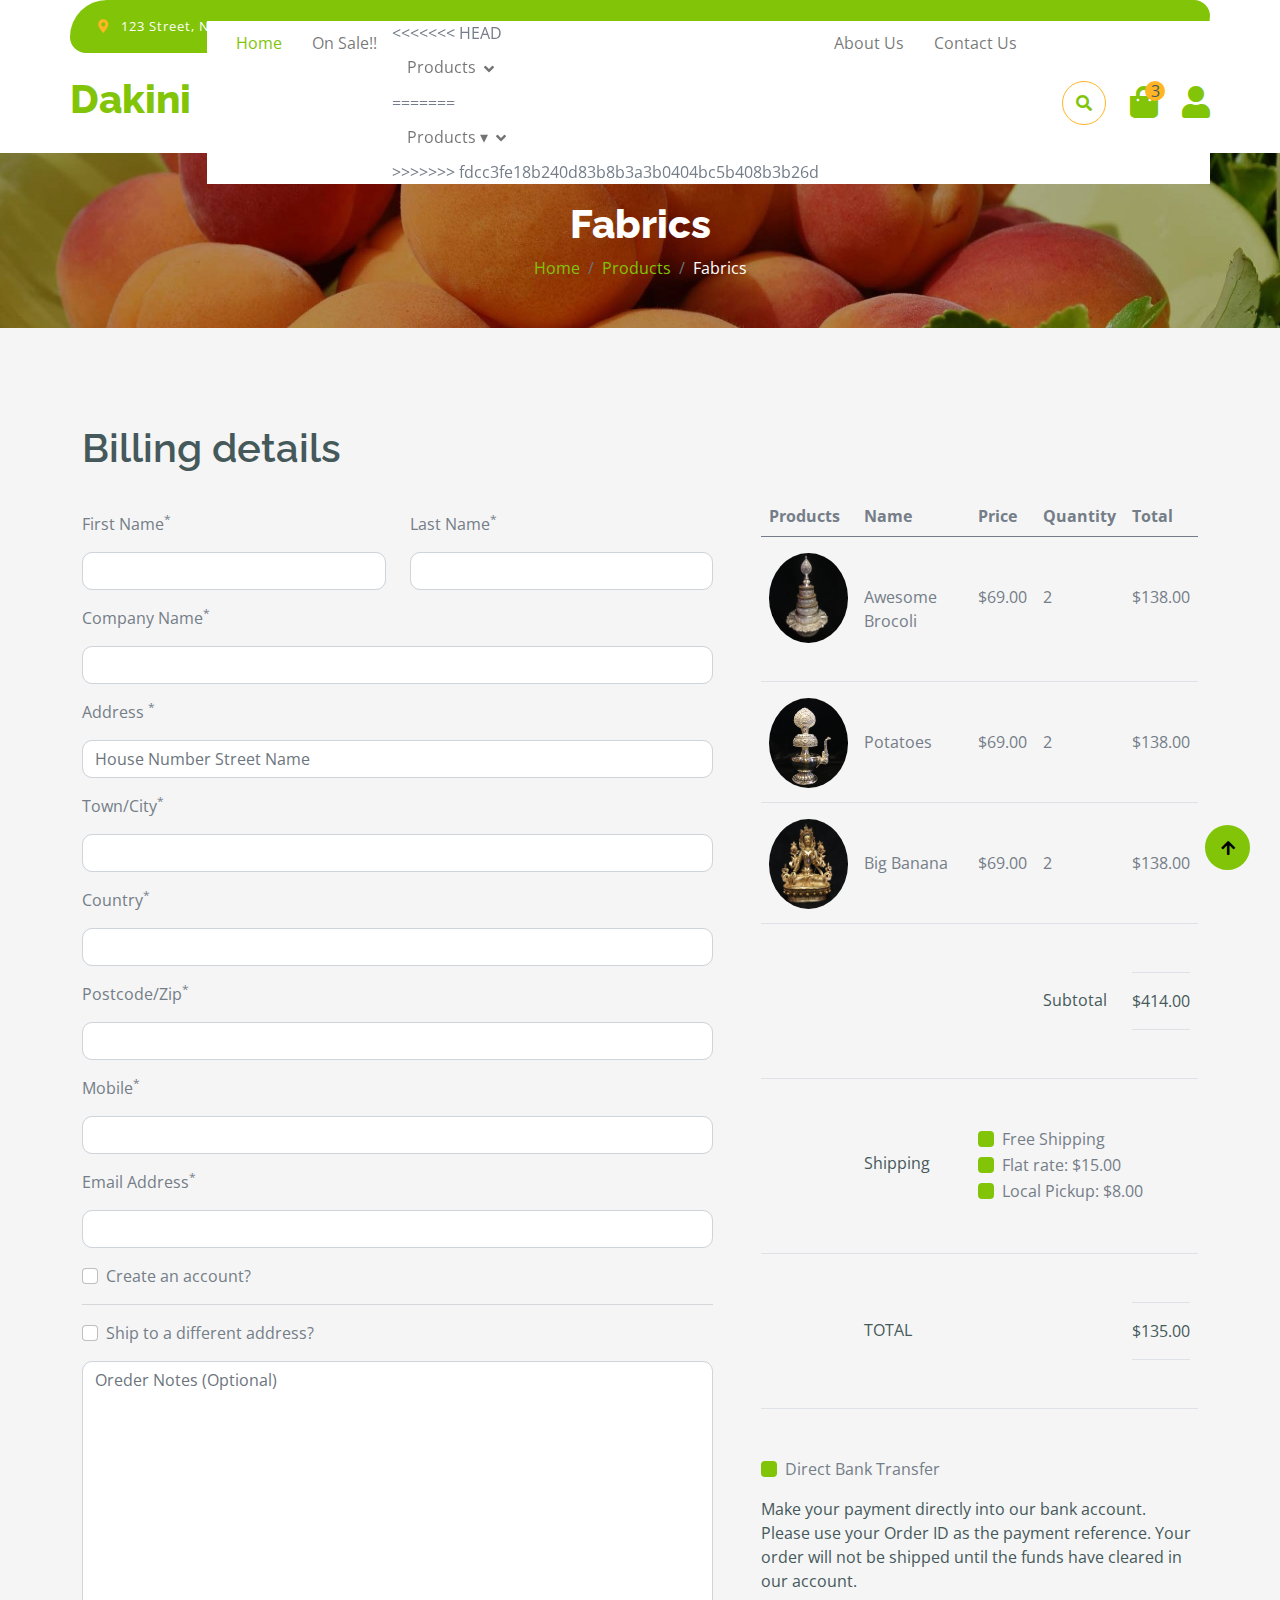
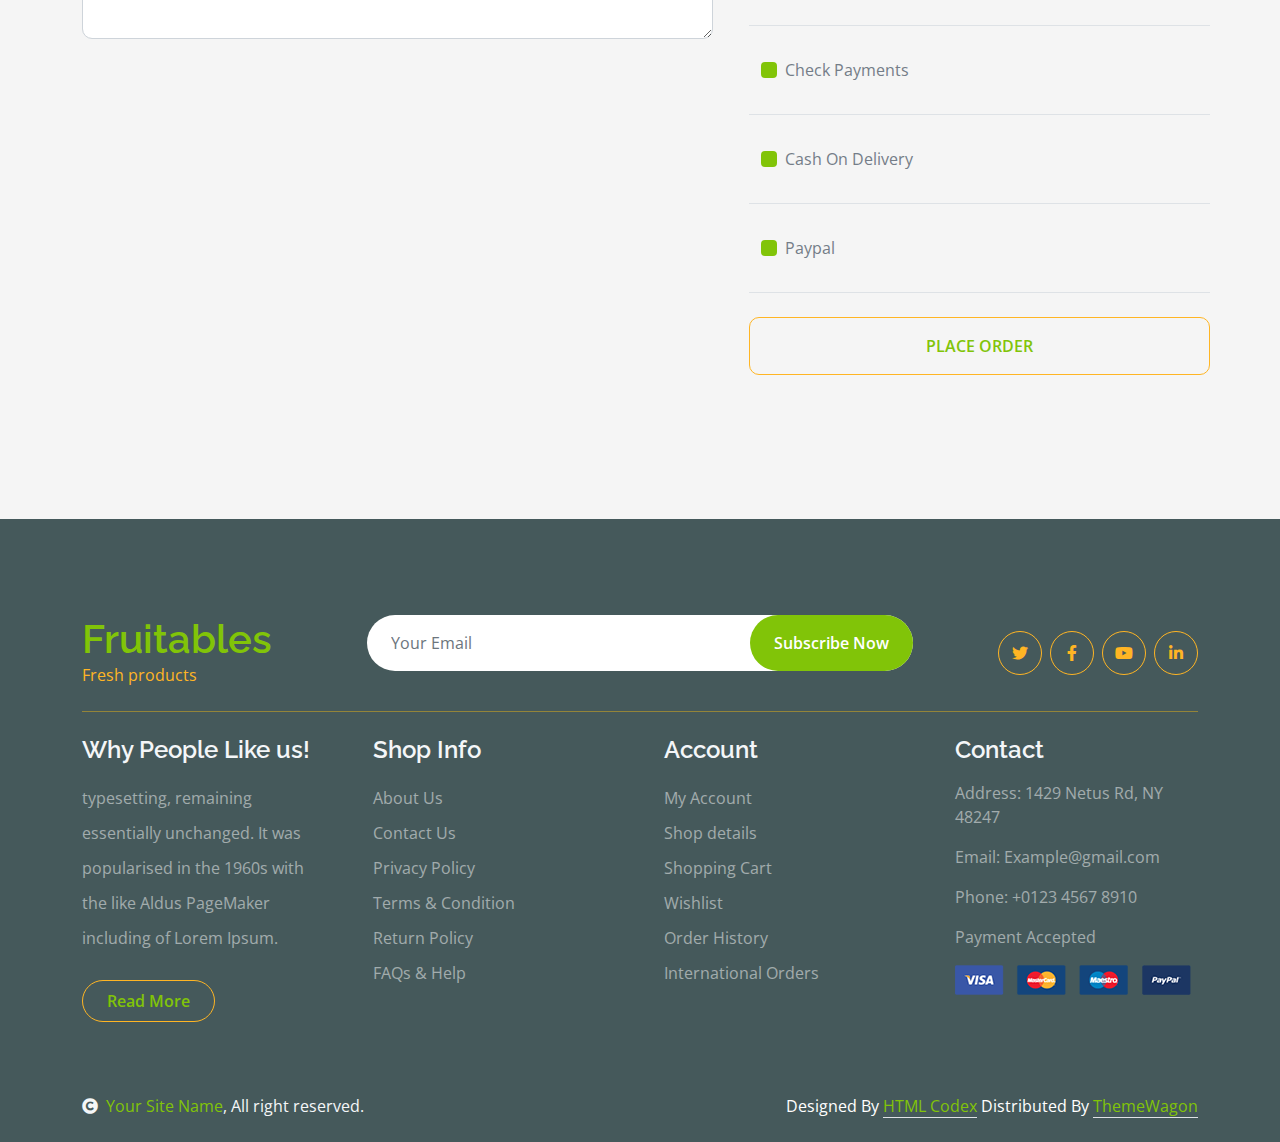
<file: chackout.html>
<!DOCTYPE html>
<html lang="en">

    <head>
        <meta charset="utf-8">
        <title>Fruitables - Vegetable Website Template</title>
        <meta content="width=device-width, initial-scale=1.0" name="viewport">
        <meta content="" name="keywords">
        <meta content="" name="description">

        <!-- Google Web Fonts -->
        <link rel="preconnect" href="https://fonts.googleapis.com">
        <link rel="preconnect" href="https://fonts.gstatic.com" crossorigin>
        <link href="https://fonts.googleapis.com/css2?family=Open+Sans:wght@400;600&family=Raleway:wght@600;800&display=swap" rel="stylesheet"> 

        <!-- Icon Font Stylesheet -->
        <link rel="stylesheet" href="https://use.fontawesome.com/releases/v5.15.4/css/all.css"/>
        <link href="https://cdn.jsdelivr.net/npm/bootstrap-icons@1.4.1/font/bootstrap-icons.css" rel="stylesheet">

        <!-- Libraries Stylesheet -->
        <link href="lib/lightbox/css/lightbox.min.css" rel="stylesheet">
        <link href="lib/owlcarousel/assets/owl.carousel.min.css" rel="stylesheet">


        <!-- Customized Bootstrap Stylesheet -->
        <link href="css/bootstrap.min.css" rel="stylesheet">

        <!-- Template Stylesheet -->
        <link href="css/style.css" rel="stylesheet">
    </head>

    <body>

        <!-- Spinner Start -->
        <div id="spinner" class="show w-100 vh-100 bg-white position-fixed translate-middle top-50 start-50  d-flex align-items-center justify-content-center">
            <div class="spinner-grow text-primary" role="status"></div>
        </div>
        <!-- Spinner End -->


        <!-- Navbar start -->
        <div class="container-fluid fixed-top">
            <div class="container topbar bg-primary d-none d-lg-block">
                <div class="d-flex justify-content-between">
                    <div class="top-info ps-2">
                        <small class="me-3"><i class="fas fa-map-marker-alt me-2 text-secondary"></i> <a href="#" class="text-white">123 Street, New York</a></small>
                        <small class="me-3"><i class="fas fa-envelope me-2 text-secondary"></i><a href="#" class="text-white">Email@Example.com</a></small>
                    </div>
                    <div class="top-link pe-2">
                        <a href="#" class="text-white"><small class="text-white mx-2">Privacy Policy</small>/</a>
                        <a href="#" class="text-white"><small class="text-white mx-2">Terms of Use</small>/</a>
                        <a href="#" class="text-white"><small class="text-white ms-2">Sales and Refunds</small></a>
                    </div>
                </div>
            </div>
            <div class="container px-0">
                <nav class="navbar navbar-light bg-white navbar-expand-xl">
                    <a href="index.html" class="navbar-brand"><h1 class="text-primary display-6">Dakini</h1></a>
                    <button class="navbar-toggler py-2 px-3" type="button" data-bs-toggle="collapse" data-bs-target="#navbarCollapse">
                        <span class="fa fa-bars text-primary"></span>
                    </button>
                    <div class="collapse navbar-collapse bg-white" id="navbarCollapse">
                        <div class="navbar-nav mx-auto">
                            <a href="index.html" class="nav-item nav-link active">Home</a>
                            <a href="shop.html" class="nav-item nav-link">On Sale!!</a>
                            <div class="nav-item dropdown">
<<<<<<< HEAD
                                <a href="#" class="nav-link dropdown-toggle" data-bs-toggle="dropdown">Products</a>
=======
                                <a href="#" class="nav-link dropdown-toggle" data-bs-toggle="dropdown">Products ▾</a>
>>>>>>> fdcc3fe18b240d83b8b3a3b0404bc5b408b3b26d
                                <div class="dropdown-menu m-0 bg-secondary rounded-0">
                                    <a href="cart.html" class="dropdown-item">Statues</a>
                                    <a href="chackout.html" class="dropdown-item">Fabrics</a>
                                    <a href="testimonial.html" class="dropdown-item">Thangkas</a>
                                    <a href="404.html" class="dropdown-item">Jewelries</a>
                                </div>
                            </div>
                            <a href="shop-detail.html" class="nav-item nav-link">About Us</a>
                            <a href="contact.html" class="nav-item nav-link">Contact Us</a>
                        </div>
                        <div class="d-flex m-3 me-0">
                            <button class="btn-search btn border border-secondary btn-md-square rounded-circle bg-white me-4" data-bs-toggle="modal" data-bs-target="#searchModal"><i class="fas fa-search text-primary"></i></button>
                            <a href="#" class="position-relative me-4 my-auto">
                                <i class="fa fa-shopping-bag fa-2x"></i>
                                <span class="position-absolute bg-secondary rounded-circle d-flex align-items-center justify-content-center text-dark px-1" style="top: -5px; left: 15px; height: 20px; min-width: 20px;">3</span>
                            </a>
                            <a href="#" class="my-auto">
                                <i class="fas fa-user fa-2x"></i>
                            </a>
                        </div>
                    </div>
                </nav>
            </div>
        </div>
        <!-- Navbar End -->


        <!-- Modal Search Start -->
        <div class="modal fade" id="searchModal" tabindex="-1" aria-labelledby="exampleModalLabel" aria-hidden="true">
            <div class="modal-dialog modal-fullscreen">
                <div class="modal-content rounded-0">
                    <div class="modal-header">
                        <h5 class="modal-title" id="exampleModalLabel">Search by keyword</h5>
                        <button type="button" class="btn-close" data-bs-dismiss="modal" aria-label="Close"></button>
                    </div>
                    <div class="modal-body d-flex align-items-center">
                        <div class="input-group w-75 mx-auto d-flex">
                            <input type="search" class="form-control p-3" placeholder="keywords" aria-describedby="search-icon-1">
                            <span id="search-icon-1" class="input-group-text p-3"><i class="fa fa-search"></i></span>
                        </div>
                    </div>
                </div>
            </div>
        </div>
        <!-- Modal Search End -->


        <!-- Single Page Header start -->
        <div class="container-fluid page-header py-5">
            <h1 class="text-center text-white display-6">Fabrics</h1>
            <ol class="breadcrumb justify-content-center mb-0">
                <li class="breadcrumb-item"><a href="#">Home</a></li>
                <li class="breadcrumb-item"><a href="#">Products</a></li>
                <li class="breadcrumb-item active text-white">Fabrics</li>
            </ol>
        </div>
        <!-- Single Page Header End -->


        <!-- Checkout Page Start -->
        <div class="container-fluid py-5">
            <div class="container py-5">
                <h1 class="mb-4">Billing details</h1>
                <form action="#">
                    <div class="row g-5">
                        <div class="col-md-12 col-lg-6 col-xl-7">
                            <div class="row">
                                <div class="col-md-12 col-lg-6">
                                    <div class="form-item w-100">
                                        <label class="form-label my-3">First Name<sup>*</sup></label>
                                        <input type="text" class="form-control">
                                    </div>
                                </div>
                                <div class="col-md-12 col-lg-6">
                                    <div class="form-item w-100">
                                        <label class="form-label my-3">Last Name<sup>*</sup></label>
                                        <input type="text" class="form-control">
                                    </div>
                                </div>
                            </div>
                            <div class="form-item">
                                <label class="form-label my-3">Company Name<sup>*</sup></label>
                                <input type="text" class="form-control">
                            </div>
                            <div class="form-item">
                                <label class="form-label my-3">Address <sup>*</sup></label>
                                <input type="text" class="form-control" placeholder="House Number Street Name">
                            </div>
                            <div class="form-item">
                                <label class="form-label my-3">Town/City<sup>*</sup></label>
                                <input type="text" class="form-control">
                            </div>
                            <div class="form-item">
                                <label class="form-label my-3">Country<sup>*</sup></label>
                                <input type="text" class="form-control">
                            </div>
                            <div class="form-item">
                                <label class="form-label my-3">Postcode/Zip<sup>*</sup></label>
                                <input type="text" class="form-control">
                            </div>
                            <div class="form-item">
                                <label class="form-label my-3">Mobile<sup>*</sup></label>
                                <input type="tel" class="form-control">
                            </div>
                            <div class="form-item">
                                <label class="form-label my-3">Email Address<sup>*</sup></label>
                                <input type="email" class="form-control">
                            </div>
                            <div class="form-check my-3">
                                <input type="checkbox" class="form-check-input" id="Account-1" name="Accounts" value="Accounts">
                                <label class="form-check-label" for="Account-1">Create an account?</label>
                            </div>
                            <hr>
                            <div class="form-check my-3">
                                <input class="form-check-input" type="checkbox" id="Address-1" name="Address" value="Address">
                                <label class="form-check-label" for="Address-1">Ship to a different address?</label>
                            </div>
                            <div class="form-item">
                                <textarea name="text" class="form-control" spellcheck="false" cols="30" rows="11" placeholder="Oreder Notes (Optional)"></textarea>
                            </div>
                        </div>
                        <div class="col-md-12 col-lg-6 col-xl-5">
                            <div class="table-responsive">
                                <table class="table">
                                    <thead>
                                        <tr>
                                            <th scope="col">Products</th>
                                            <th scope="col">Name</th>
                                            <th scope="col">Price</th>
                                            <th scope="col">Quantity</th>
                                            <th scope="col">Total</th>
                                        </tr>
                                    </thead>
                                    <tbody>
                                        <tr>
                                            <th scope="row">
                                                <div class="d-flex align-items-center mt-2">
                                                    <img src="images/silver_pic3.jpg" class="img-fluid rounded-circle" style="width: 90px; height: 90px;" alt="">
                                                </div>
                                            </th>
                                            <td class="py-5">Awesome Brocoli</td>
                                            <td class="py-5">$69.00</td>
                                            <td class="py-5">2</td>
                                            <td class="py-5">$138.00</td>
                                        </tr>
                                        <tr>
                                            <th scope="row">
                                                <div class="d-flex align-items-center mt-2">
                                                    <img src="images/silver_pic5.jpg" class="img-fluid rounded-circle" style="width: 90px; height: 90px;" alt="">
                                                </div>
                                            </th>
                                            <td class="py-5">Potatoes</td>
                                            <td class="py-5">$69.00</td>
                                            <td class="py-5">2</td>
                                            <td class="py-5">$138.00</td>
                                        </tr>
                                        <tr>
                                            <th scope="row">
                                                <div class="d-flex align-items-center mt-2">
                                                    <img src="images/Statue_pic02.JPG" class="img-fluid rounded-circle" style="width: 90px; height: 90px;" alt="">
                                                </div>
                                            </th>
                                            <td class="py-5">Big Banana</td>
                                            <td class="py-5">$69.00</td>
                                            <td class="py-5">2</td>
                                            <td class="py-5">$138.00</td>
                                        </tr>
                                        <tr>
                                            <th scope="row">
                                            </th>
                                            <td class="py-5"></td>
                                            <td class="py-5"></td>
                                            <td class="py-5">
                                                <p class="mb-0 text-dark py-3">Subtotal</p>
                                            </td>
                                            <td class="py-5">
                                                <div class="py-3 border-bottom border-top">
                                                    <p class="mb-0 text-dark">$414.00</p>
                                                </div>
                                            </td>
                                        </tr>
                                        <tr>
                                            <th scope="row">
                                            </th>
                                            <td class="py-5">
                                                <p class="mb-0 text-dark py-4">Shipping</p>
                                            </td>
                                            <td colspan="3" class="py-5">
                                                <div class="form-check text-start">
                                                    <input type="checkbox" class="form-check-input bg-primary border-0" id="Shipping-1" name="Shipping-1" value="Shipping">
                                                    <label class="form-check-label" for="Shipping-1">Free Shipping</label>
                                                </div>
                                                <div class="form-check text-start">
                                                    <input type="checkbox" class="form-check-input bg-primary border-0" id="Shipping-2" name="Shipping-1" value="Shipping">
                                                    <label class="form-check-label" for="Shipping-2">Flat rate: $15.00</label>
                                                </div>
                                                <div class="form-check text-start">
                                                    <input type="checkbox" class="form-check-input bg-primary border-0" id="Shipping-3" name="Shipping-1" value="Shipping">
                                                    <label class="form-check-label" for="Shipping-3">Local Pickup: $8.00</label>
                                                </div>
                                            </td>
                                        </tr>
                                        <tr>
                                            <th scope="row">
                                            </th>
                                            <td class="py-5">
                                                <p class="mb-0 text-dark text-uppercase py-3">TOTAL</p>
                                            </td>
                                            <td class="py-5"></td>
                                            <td class="py-5"></td>
                                            <td class="py-5">
                                                <div class="py-3 border-bottom border-top">
                                                    <p class="mb-0 text-dark">$135.00</p>
                                                </div>
                                            </td>
                                        </tr>
                                    </tbody>
                                </table>
                            </div>
                            <div class="row g-4 text-center align-items-center justify-content-center border-bottom py-3">
                                <div class="col-12">
                                    <div class="form-check text-start my-3">
                                        <input type="checkbox" class="form-check-input bg-primary border-0" id="Transfer-1" name="Transfer" value="Transfer">
                                        <label class="form-check-label" for="Transfer-1">Direct Bank Transfer</label>
                                    </div>
                                    <p class="text-start text-dark">Make your payment directly into our bank account. Please use your Order ID as the payment reference. Your order will not be shipped until the funds have cleared in our account.</p>
                                </div>
                            </div>
                            <div class="row g-4 text-center align-items-center justify-content-center border-bottom py-3">
                                <div class="col-12">
                                    <div class="form-check text-start my-3">
                                        <input type="checkbox" class="form-check-input bg-primary border-0" id="Payments-1" name="Payments" value="Payments">
                                        <label class="form-check-label" for="Payments-1">Check Payments</label>
                                    </div>
                                </div>
                            </div>
                            <div class="row g-4 text-center align-items-center justify-content-center border-bottom py-3">
                                <div class="col-12">
                                    <div class="form-check text-start my-3">
                                        <input type="checkbox" class="form-check-input bg-primary border-0" id="Delivery-1" name="Delivery" value="Delivery">
                                        <label class="form-check-label" for="Delivery-1">Cash On Delivery</label>
                                    </div>
                                </div>
                            </div>
                            <div class="row g-4 text-center align-items-center justify-content-center border-bottom py-3">
                                <div class="col-12">
                                    <div class="form-check text-start my-3">
                                        <input type="checkbox" class="form-check-input bg-primary border-0" id="Paypal-1" name="Paypal" value="Paypal">
                                        <label class="form-check-label" for="Paypal-1">Paypal</label>
                                    </div>
                                </div>
                            </div>
                            <div class="row g-4 text-center align-items-center justify-content-center pt-4">
                                <button type="button" class="btn border-secondary py-3 px-4 text-uppercase w-100 text-primary">Place Order</button>
                            </div>
                        </div>
                    </div>
                </form>
            </div>
        </div>
        <!-- Checkout Page End -->


        <!-- Footer Start -->
        <div class="container-fluid bg-dark text-white-50 footer pt-5 mt-5">
            <div class="container py-5">
                <div class="pb-4 mb-4" style="border-bottom: 1px solid rgba(226, 175, 24, 0.5) ;">
                    <div class="row g-4">
                        <div class="col-lg-3">
                            <a href="#">
                                <h1 class="text-primary mb-0">Fruitables</h1>
                                <p class="text-secondary mb-0">Fresh products</p>
                            </a>
                        </div>
                        <div class="col-lg-6">
                            <div class="position-relative mx-auto">
                                <input class="form-control border-0 w-100 py-3 px-4 rounded-pill" type="number" placeholder="Your Email">
                                <button type="submit" class="btn btn-primary border-0 border-secondary py-3 px-4 position-absolute rounded-pill text-white" style="top: 0; right: 0;">Subscribe Now</button>
                            </div>
                        </div>
                        <div class="col-lg-3">
                            <div class="d-flex justify-content-end pt-3">
                                <a class="btn  btn-outline-secondary me-2 btn-md-square rounded-circle" href=""><i class="fab fa-twitter"></i></a>
                                <a class="btn btn-outline-secondary me-2 btn-md-square rounded-circle" href=""><i class="fab fa-facebook-f"></i></a>
                                <a class="btn btn-outline-secondary me-2 btn-md-square rounded-circle" href=""><i class="fab fa-youtube"></i></a>
                                <a class="btn btn-outline-secondary btn-md-square rounded-circle" href=""><i class="fab fa-linkedin-in"></i></a>
                            </div>
                        </div>
                    </div>
                </div>
                <div class="row g-5">
                    <div class="col-lg-3 col-md-6">
                        <div class="footer-item">
                            <h4 class="text-light mb-3">Why People Like us!</h4>
                            <p class="mb-4">typesetting, remaining essentially unchanged. It was 
                                popularised in the 1960s with the like Aldus PageMaker including of Lorem Ipsum.</p>
                            <a href="" class="btn border-secondary py-2 px-4 rounded-pill text-primary">Read More</a>
                        </div>
                    </div>
                    <div class="col-lg-3 col-md-6">
                        <div class="d-flex flex-column text-start footer-item">
                            <h4 class="text-light mb-3">Shop Info</h4>
                            <a class="btn-link" href="">About Us</a>
                            <a class="btn-link" href="">Contact Us</a>
                            <a class="btn-link" href="">Privacy Policy</a>
                            <a class="btn-link" href="">Terms & Condition</a>
                            <a class="btn-link" href="">Return Policy</a>
                            <a class="btn-link" href="">FAQs & Help</a>
                        </div>
                    </div>
                    <div class="col-lg-3 col-md-6">
                        <div class="d-flex flex-column text-start footer-item">
                            <h4 class="text-light mb-3">Account</h4>
                            <a class="btn-link" href="">My Account</a>
                            <a class="btn-link" href="">Shop details</a>
                            <a class="btn-link" href="">Shopping Cart</a>
                            <a class="btn-link" href="">Wishlist</a>
                            <a class="btn-link" href="">Order History</a>
                            <a class="btn-link" href="">International Orders</a>
                        </div>
                    </div>
                    <div class="col-lg-3 col-md-6">
                        <div class="footer-item">
                            <h4 class="text-light mb-3">Contact</h4>
                            <p>Address: 1429 Netus Rd, NY 48247</p>
                            <p>Email: Example@gmail.com</p>
                            <p>Phone: +0123 4567 8910</p>
                            <p>Payment Accepted</p>
                            <img src="img/payment.png" class="img-fluid" alt="">
                        </div>
                    </div>
                </div>
            </div>
        </div>
        <!-- Footer End -->

        <!-- Copyright Start -->
        <div class="container-fluid copyright bg-dark py-4">
            <div class="container">
                <div class="row">
                    <div class="col-md-6 text-center text-md-start mb-3 mb-md-0">
                        <span class="text-light"><a href="#"><i class="fas fa-copyright text-light me-2"></i>Your Site Name</a>, All right reserved.</span>
                    </div>
                    <div class="col-md-6 my-auto text-center text-md-end text-white">
                        <!--/*** This template is free as long as you keep the below author’s credit link/attribution link/backlink. ***/-->
                        <!--/*** If you'd like to use the template without the below author’s credit link/attribution link/backlink, ***/-->
                        <!--/*** you can purchase the Credit Removal License from "https://htmlcodex.com/credit-removal". ***/-->
                        Designed By <a class="border-bottom" href="https://htmlcodex.com">HTML Codex</a> Distributed By <a class="border-bottom" href="https://themewagon.com">ThemeWagon</a>
                    </div>
                </div>
            </div>
        </div>
        <!-- Copyright End -->



        <!-- Back to Top -->
        <a href="#" class="btn btn-primary border-3 border-primary rounded-circle back-to-top"><i class="fa fa-arrow-up"></i></a>   

        
    <!-- JavaScript Libraries -->
    <script src="https://ajax.googleapis.com/ajax/libs/jquery/3.6.4/jquery.min.js"></script>
    <script src="https://cdn.jsdelivr.net/npm/bootstrap@5.0.0/dist/js/bootstrap.bundle.min.js"></script>
    <script src="lib/easing/easing.min.js"></script>
    <script src="lib/waypoints/waypoints.min.js"></script>
    <script src="lib/lightbox/js/lightbox.min.js"></script>
    <script src="lib/owlcarousel/owl.carousel.min.js"></script>

    <!-- Template Javascript -->
    <script src="js/main.js"></script>
    </body>

</html>
</file>
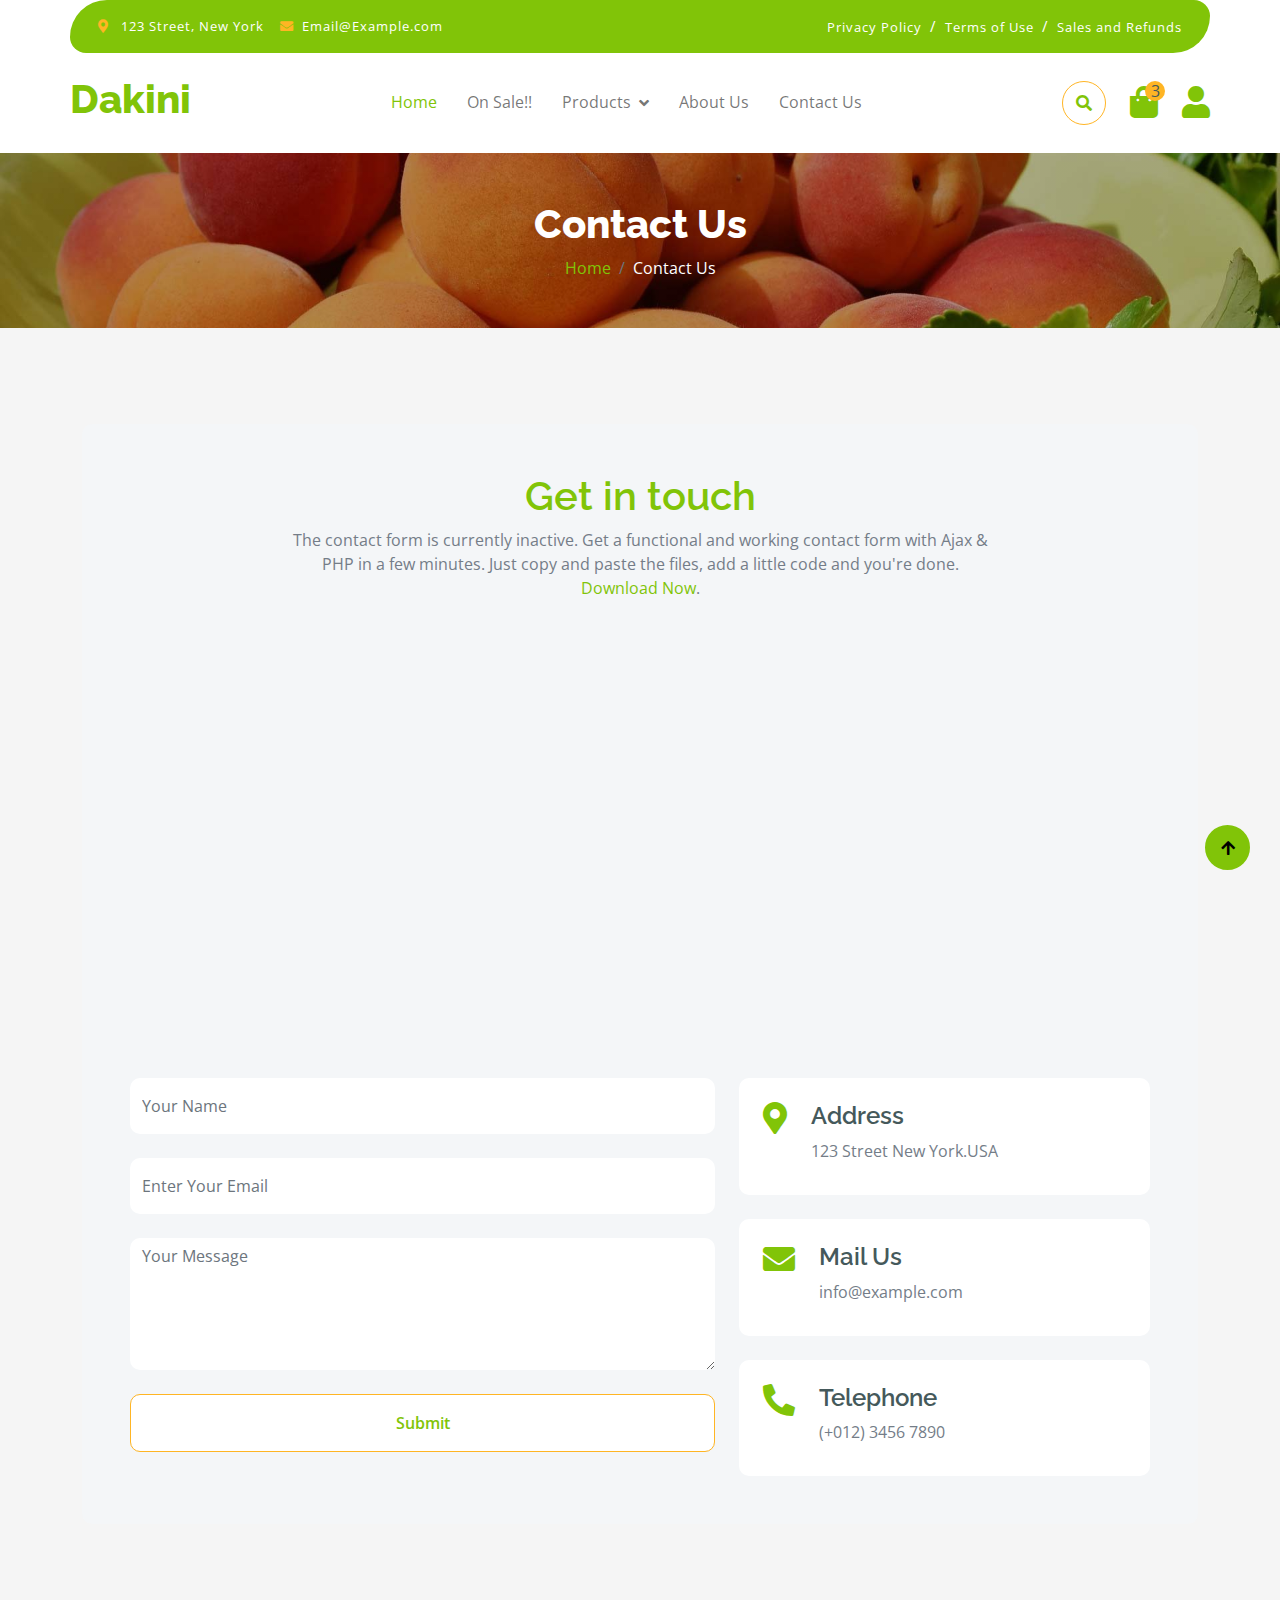
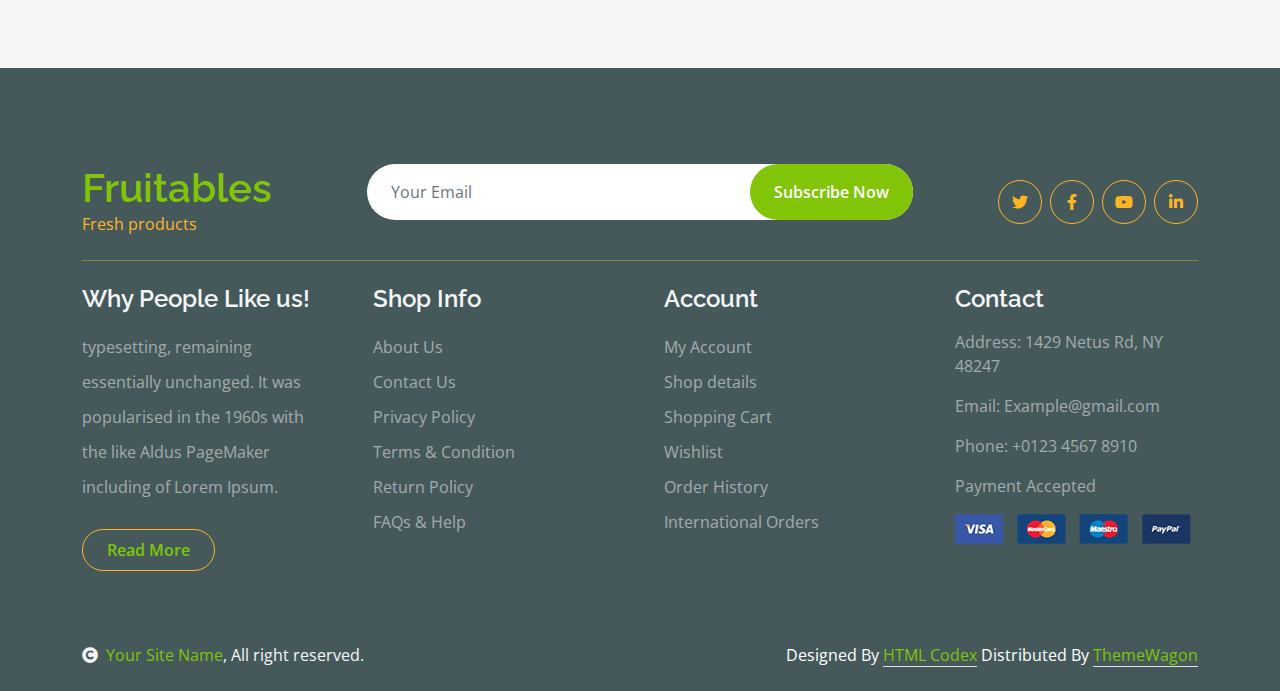
<file: contact.html>
<!DOCTYPE html>
<html lang="en">

    <head>
        <meta charset="utf-8">
        <title>Fruitables - Vegetable Website Template</title>
        <meta content="width=device-width, initial-scale=1.0" name="viewport">
        <meta content="" name="keywords">
        <meta content="" name="description">

        <!-- Google Web Fonts -->
        <link rel="preconnect" href="https://fonts.googleapis.com">
        <link rel="preconnect" href="https://fonts.gstatic.com" crossorigin>
        <link href="https://fonts.googleapis.com/css2?family=Open+Sans:wght@400;600&family=Raleway:wght@600;800&display=swap" rel="stylesheet"> 

        <!-- Icon Font Stylesheet -->
        <link rel="stylesheet" href="https://use.fontawesome.com/releases/v5.15.4/css/all.css"/>
        <link href="https://cdn.jsdelivr.net/npm/bootstrap-icons@1.4.1/font/bootstrap-icons.css" rel="stylesheet">

        <!-- Libraries Stylesheet -->
        <link href="lib/lightbox/css/lightbox.min.css" rel="stylesheet">
        <link href="lib/owlcarousel/assets/owl.carousel.min.css" rel="stylesheet">


        <!-- Customized Bootstrap Stylesheet -->
        <link href="css/bootstrap.min.css" rel="stylesheet">

        <!-- Template Stylesheet -->
        <link href="css/style.css" rel="stylesheet">
    </head>

    <body>

        <!-- Spinner Start -->
        <div id="spinner" class="show w-100 vh-100 bg-white position-fixed translate-middle top-50 start-50  d-flex align-items-center justify-content-center">
            <div class="spinner-grow text-primary" role="status"></div>
        </div>
        <!-- Spinner End -->


        <!-- Navbar start -->
        <div class="container-fluid fixed-top">
            <div class="container topbar bg-primary d-none d-lg-block">
                <div class="d-flex justify-content-between">
                    <div class="top-info ps-2">
                        <small class="me-3"><i class="fas fa-map-marker-alt me-2 text-secondary"></i> <a href="#" class="text-white">123 Street, New York</a></small>
                        <small class="me-3"><i class="fas fa-envelope me-2 text-secondary"></i><a href="#" class="text-white">Email@Example.com</a></small>
                    </div>
                    <div class="top-link pe-2">
                        <a href="#" class="text-white"><small class="text-white mx-2">Privacy Policy</small>/</a>
                        <a href="#" class="text-white"><small class="text-white mx-2">Terms of Use</small>/</a>
                        <a href="#" class="text-white"><small class="text-white ms-2">Sales and Refunds</small></a>
                    </div>
                </div>
            </div>
            <div class="container px-0">
                <nav class="navbar navbar-light bg-white navbar-expand-xl">
                    <a href="index.html" class="navbar-brand"><h1 class="text-primary display-6">Dakini</h1></a>
                    <button class="navbar-toggler py-2 px-3" type="button" data-bs-toggle="collapse" data-bs-target="#navbarCollapse">
                        <span class="fa fa-bars text-primary"></span>
                    </button>
                    <div class="collapse navbar-collapse bg-white" id="navbarCollapse">
                        <div class="navbar-nav mx-auto">
                            <a href="index.html" class="nav-item nav-link active">Home</a>
                            <a href="shop.html" class="nav-item nav-link">On Sale!!</a>
                            <div class="nav-item dropdown">
                                <a href="#" class="nav-link dropdown-toggle" data-bs-toggle="dropdown">Products</a>
                                <div class="dropdown-menu m-0 bg-secondary rounded-0">
                                    <a href="cart.html" class="dropdown-item">Statues</a>
                                    <a href="chackout.html" class="dropdown-item">Fabrics</a>
                                    <a href="testimonial.html" class="dropdown-item">Thangkas</a>
                                    <a href="404.html" class="dropdown-item">Jewelries</a>
                                </div>
                            </div>
                            <a href="shop-detail.html" class="nav-item nav-link">About Us</a>
                            <a href="contact.html" class="nav-item nav-link">Contact Us</a>
                        </div>
                        <div class="d-flex m-3 me-0">
                            <button class="btn-search btn border border-secondary btn-md-square rounded-circle bg-white me-4" data-bs-toggle="modal" data-bs-target="#searchModal"><i class="fas fa-search text-primary"></i></button>
                            <a href="#" class="position-relative me-4 my-auto">
                                <i class="fa fa-shopping-bag fa-2x"></i>
                                <span class="position-absolute bg-secondary rounded-circle d-flex align-items-center justify-content-center text-dark px-1" style="top: -5px; left: 15px; height: 20px; min-width: 20px;">3</span>
                            </a>
                            <a href="#" class="my-auto">
                                <i class="fas fa-user fa-2x"></i>
                            </a>
                        </div>
                    </div>
                </nav>
            </div>
        </div>
        <!-- Navbar End -->


        <!-- Modal Search Start -->
        <div class="modal fade" id="searchModal" tabindex="-1" aria-labelledby="exampleModalLabel" aria-hidden="true">
            <div class="modal-dialog modal-fullscreen">
                <div class="modal-content rounded-0">
                    <div class="modal-header">
                        <h5 class="modal-title" id="exampleModalLabel">Search by keyword</h5>
                        <button type="button" class="btn-close" data-bs-dismiss="modal" aria-label="Close"></button>
                    </div>
                    <div class="modal-body d-flex align-items-center">
                        <div class="input-group w-75 mx-auto d-flex">
                            <input type="search" class="form-control p-3" placeholder="keywords" aria-describedby="search-icon-1">
                            <span id="search-icon-1" class="input-group-text p-3"><i class="fa fa-search"></i></span>
                        </div>
                    </div>
                </div>
            </div>
        </div>
        <!-- Modal Search End -->


        <!-- Single Page Header start -->
        <div class="container-fluid page-header py-5">
            <h1 class="text-center text-white display-6">Contact Us</h1>
            <ol class="breadcrumb justify-content-center mb-0">
                <li class="breadcrumb-item"><a href="#">Home</a></li>
                <li class="breadcrumb-item active text-white">Contact Us</li>
            </ol>
        </div>
        <!-- Single Page Header End -->


        <!-- Contact Start -->
        <div class="container-fluid contact py-5">
            <div class="container py-5">
                <div class="p-5 bg-light rounded">
                    <div class="row g-4">
                        <div class="col-12">
                            <div class="text-center mx-auto" style="max-width: 700px;">
                                <h1 class="text-primary">Get in touch</h1>
                                <p class="mb-4">The contact form is currently inactive. Get a functional and working contact form with Ajax & PHP in a few minutes. Just copy and paste the files, add a little code and you're done. <a href="https://htmlcodex.com/contact-form">Download Now</a>.</p>
                            </div>
                        </div>
                        <div class="col-lg-12">
                            <div class="h-100 rounded">
                                <iframe class="rounded w-100" 
                                style="height: 400px;" src="https://www.google.com/maps/embed?pb=!1m18!1m12!1m3!1d387191.33750346623!2d-73.97968099999999!3d40.6974881!2m3!1f0!2f0!3f0!3m2!1i1024!2i768!4f13.1!3m3!1m2!1s0x89c24fa5d33f083b%3A0xc80b8f06e177fe62!2sNew%20York%2C%20NY%2C%20USA!5e0!3m2!1sen!2sbd!4v1694259649153!5m2!1sen!2sbd" 
                                loading="lazy" referrerpolicy="no-referrer-when-downgrade"></iframe>
                            </div>
                        </div>
                        <div class="col-lg-7">
                            <form action="" class="">
                                <input type="text" class="w-100 form-control border-0 py-3 mb-4" placeholder="Your Name">
                                <input type="email" class="w-100 form-control border-0 py-3 mb-4" placeholder="Enter Your Email">
                                <textarea class="w-100 form-control border-0 mb-4" rows="5" cols="10" placeholder="Your Message"></textarea>
                                <button class="w-100 btn form-control border-secondary py-3 bg-white text-primary " type="submit">Submit</button>
                            </form>
                        </div>
                        <div class="col-lg-5">
                            <div class="d-flex p-4 rounded mb-4 bg-white">
                                <i class="fas fa-map-marker-alt fa-2x text-primary me-4"></i>
                                <div>
                                    <h4>Address</h4>
                                    <p class="mb-2">123 Street New York.USA</p>
                                </div>
                            </div>
                            <div class="d-flex p-4 rounded mb-4 bg-white">
                                <i class="fas fa-envelope fa-2x text-primary me-4"></i>
                                <div>
                                    <h4>Mail Us</h4>
                                    <p class="mb-2">info@example.com</p>
                                </div>
                            </div>
                            <div class="d-flex p-4 rounded bg-white">
                                <i class="fa fa-phone-alt fa-2x text-primary me-4"></i>
                                <div>
                                    <h4>Telephone</h4>
                                    <p class="mb-2">(+012) 3456 7890</p>
                                </div>
                            </div>
                        </div>
                    </div>
                </div>
            </div>
        </div>
        <!-- Contact End -->


        <!-- Footer Start -->
        <div class="container-fluid bg-dark text-white-50 footer pt-5 mt-5">
            <div class="container py-5">
                <div class="pb-4 mb-4" style="border-bottom: 1px solid rgba(226, 175, 24, 0.5) ;">
                    <div class="row g-4">
                        <div class="col-lg-3">
                            <a href="#">
                                <h1 class="text-primary mb-0">Fruitables</h1>
                                <p class="text-secondary mb-0">Fresh products</p>
                            </a>
                        </div>
                        <div class="col-lg-6">
                            <div class="position-relative mx-auto">
                                <input class="form-control border-0 w-100 py-3 px-4 rounded-pill" type="number" placeholder="Your Email">
                                <button type="submit" class="btn btn-primary border-0 border-secondary py-3 px-4 position-absolute rounded-pill text-white" style="top: 0; right: 0;">Subscribe Now</button>
                            </div>
                        </div>
                        <div class="col-lg-3">
                            <div class="d-flex justify-content-end pt-3">
                                <a class="btn  btn-outline-secondary me-2 btn-md-square rounded-circle" href=""><i class="fab fa-twitter"></i></a>
                                <a class="btn btn-outline-secondary me-2 btn-md-square rounded-circle" href=""><i class="fab fa-facebook-f"></i></a>
                                <a class="btn btn-outline-secondary me-2 btn-md-square rounded-circle" href=""><i class="fab fa-youtube"></i></a>
                                <a class="btn btn-outline-secondary btn-md-square rounded-circle" href=""><i class="fab fa-linkedin-in"></i></a>
                            </div>
                        </div>
                    </div>
                </div>
                <div class="row g-5">
                    <div class="col-lg-3 col-md-6">
                        <div class="footer-item">
                            <h4 class="text-light mb-3">Why People Like us!</h4>
                            <p class="mb-4">typesetting, remaining essentially unchanged. It was 
                                popularised in the 1960s with the like Aldus PageMaker including of Lorem Ipsum.</p>
                            <a href="" class="btn border-secondary py-2 px-4 rounded-pill text-primary">Read More</a>
                        </div>
                    </div>
                    <div class="col-lg-3 col-md-6">
                        <div class="d-flex flex-column text-start footer-item">
                            <h4 class="text-light mb-3">Shop Info</h4>
                            <a class="btn-link" href="">About Us</a>
                            <a class="btn-link" href="">Contact Us</a>
                            <a class="btn-link" href="">Privacy Policy</a>
                            <a class="btn-link" href="">Terms & Condition</a>
                            <a class="btn-link" href="">Return Policy</a>
                            <a class="btn-link" href="">FAQs & Help</a>
                        </div>
                    </div>
                    <div class="col-lg-3 col-md-6">
                        <div class="d-flex flex-column text-start footer-item">
                            <h4 class="text-light mb-3">Account</h4>
                            <a class="btn-link" href="">My Account</a>
                            <a class="btn-link" href="">Shop details</a>
                            <a class="btn-link" href="">Shopping Cart</a>
                            <a class="btn-link" href="">Wishlist</a>
                            <a class="btn-link" href="">Order History</a>
                            <a class="btn-link" href="">International Orders</a>
                        </div>
                    </div>
                    <div class="col-lg-3 col-md-6">
                        <div class="footer-item">
                            <h4 class="text-light mb-3">Contact</h4>
                            <p>Address: 1429 Netus Rd, NY 48247</p>
                            <p>Email: Example@gmail.com</p>
                            <p>Phone: +0123 4567 8910</p>
                            <p>Payment Accepted</p>
                            <img src="img/payment.png" class="img-fluid" alt="">
                        </div>
                    </div>
                </div>
            </div>
        </div>
        <!-- Footer End -->

        <!-- Copyright Start -->
        <div class="container-fluid copyright bg-dark py-4">
            <div class="container">
                <div class="row">
                    <div class="col-md-6 text-center text-md-start mb-3 mb-md-0">
                        <span class="text-light"><a href="#"><i class="fas fa-copyright text-light me-2"></i>Your Site Name</a>, All right reserved.</span>
                    </div>
                    <div class="col-md-6 my-auto text-center text-md-end text-white">
                        <!--/*** This template is free as long as you keep the below author’s credit link/attribution link/backlink. ***/-->
                        <!--/*** If you'd like to use the template without the below author’s credit link/attribution link/backlink, ***/-->
                        <!--/*** you can purchase the Credit Removal License from "https://htmlcodex.com/credit-removal". ***/-->
                        Designed By <a class="border-bottom" href="https://htmlcodex.com">HTML Codex</a> Distributed By <a class="border-bottom" href="https://themewagon.com">ThemeWagon</a>
                    </div>
                </div>
            </div>
        </div>
        <!-- Copyright End -->



        <!-- Back to Top -->
        <a href="#" class="btn btn-primary border-3 border-primary rounded-circle back-to-top"><i class="fa fa-arrow-up"></i></a>   

        
    <!-- JavaScript Libraries -->
    <script src="https://ajax.googleapis.com/ajax/libs/jquery/3.6.4/jquery.min.js"></script>
    <script src="https://cdn.jsdelivr.net/npm/bootstrap@5.0.0/dist/js/bootstrap.bundle.min.js"></script>
    <script src="lib/easing/easing.min.js"></script>
    <script src="lib/waypoints/waypoints.min.js"></script>
    <script src="lib/lightbox/js/lightbox.min.js"></script>
    <script src="lib/owlcarousel/owl.carousel.min.js"></script>

    <!-- Template Javascript -->
    <script src="js/main.js"></script>
    </body>

</html>
</file>
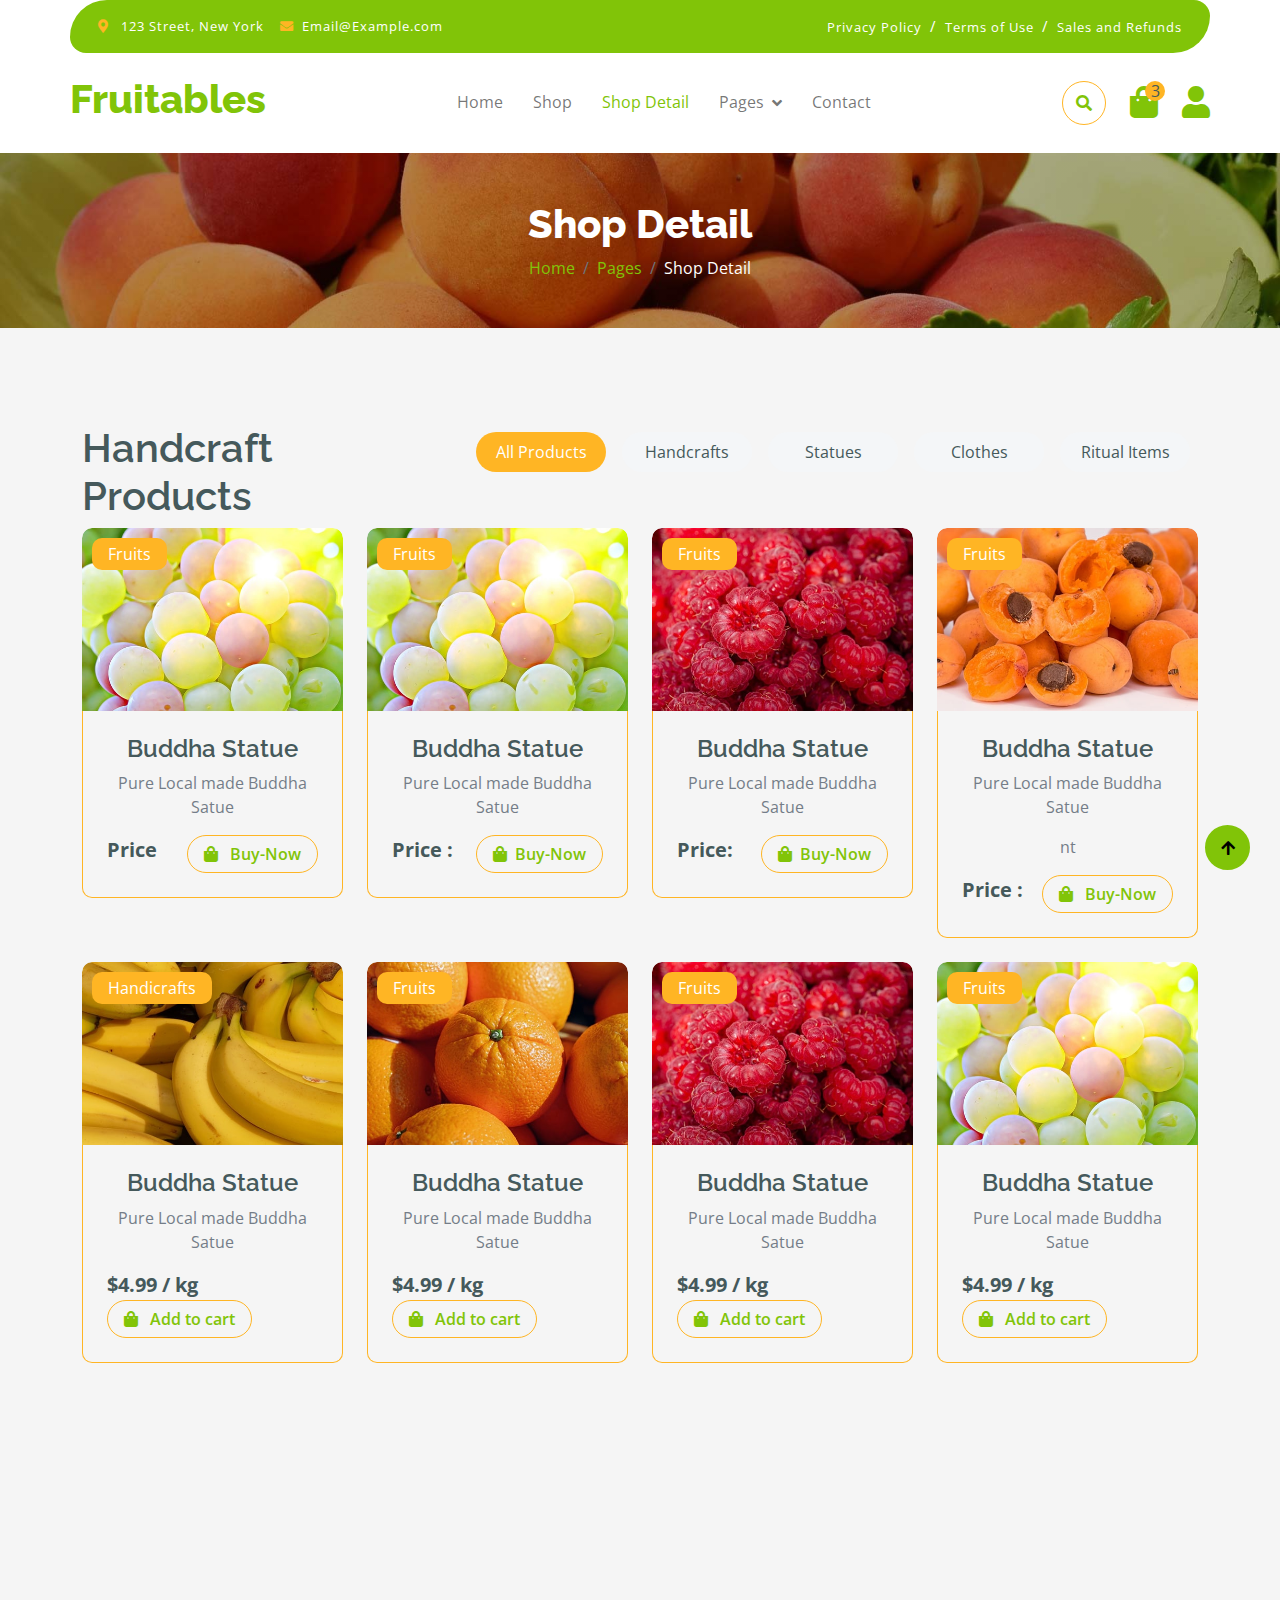
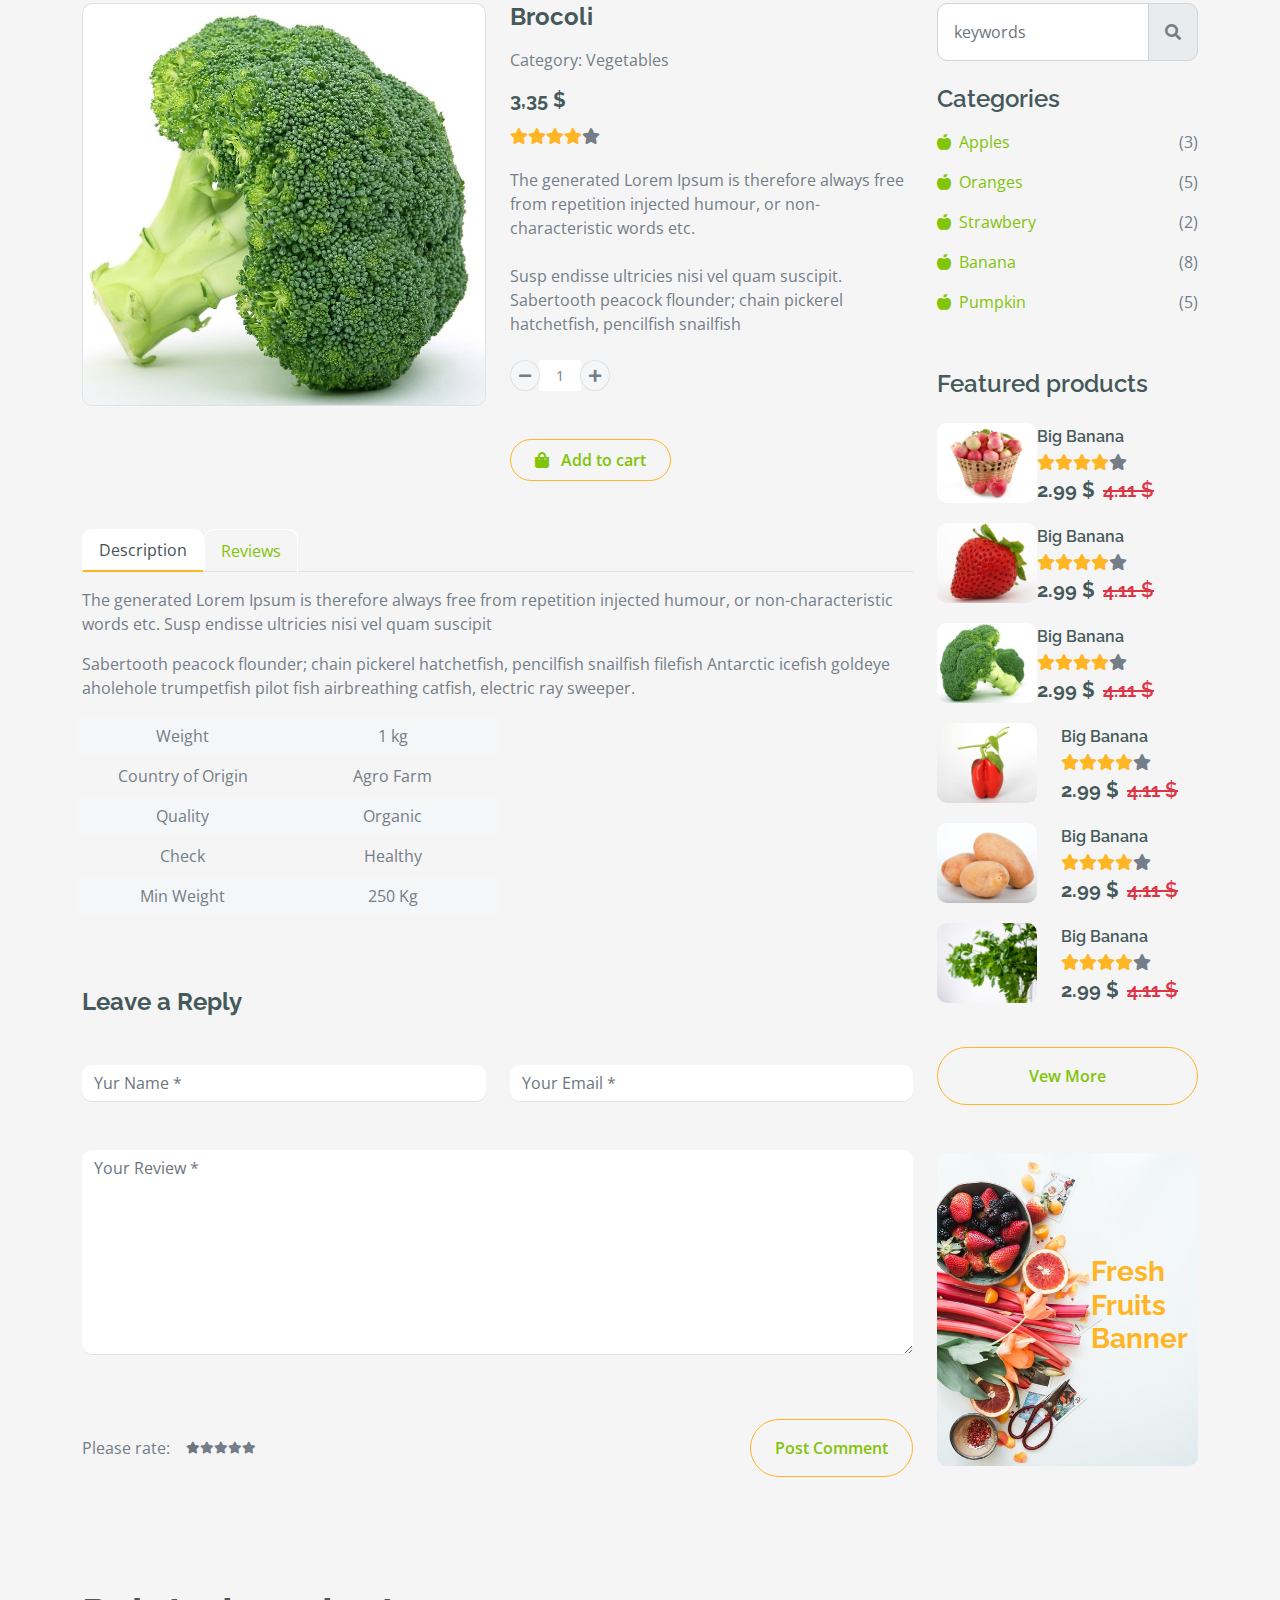
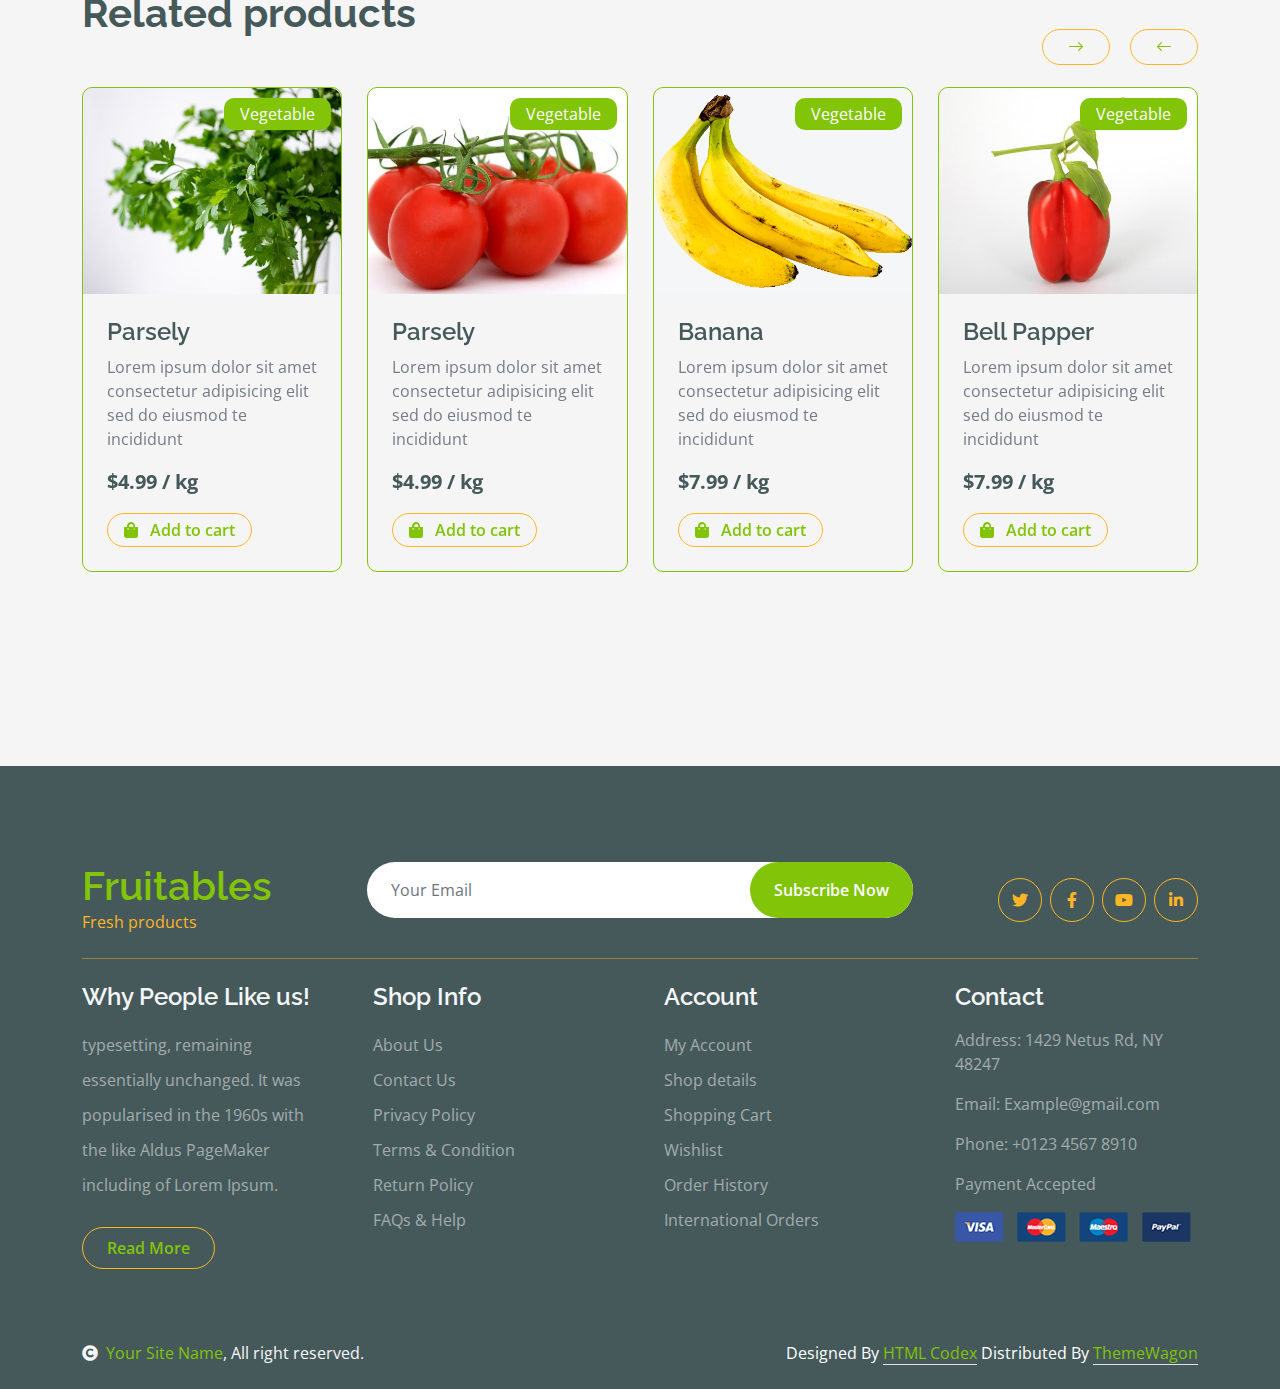
<file: more-items.html>
<!DOCTYPE html>
<html lang="en">

    <head>
        <meta charset="utf-8">
        <title>Fruitables - Vegetable Website Template</title>
        <meta content="width=device-width, initial-scale=1.0" name="viewport">
        <meta content="" name="keywords">
        <meta content="" name="description">

        <!-- Google Web Fonts -->
        <link rel="preconnect" href="https://fonts.googleapis.com">
        <link rel="preconnect" href="https://fonts.gstatic.com" crossorigin>
        <link href="https://fonts.googleapis.com/css2?family=Open+Sans:wght@400;600&family=Raleway:wght@600;800&display=swap" rel="stylesheet"> 

        <!-- Icon Font Stylesheet -->
        <link rel="stylesheet" href="https://use.fontawesome.com/releases/v5.15.4/css/all.css"/>
        <link href="https://cdn.jsdelivr.net/npm/bootstrap-icons@1.4.1/font/bootstrap-icons.css" rel="stylesheet">

        <!-- Libraries Stylesheet -->
        <link href="lib/lightbox/css/lightbox.min.css" rel="stylesheet">
        <link href="lib/owlcarousel/assets/owl.carousel.min.css" rel="stylesheet">


        <!-- Customized Bootstrap Stylesheet -->
        <link href="css/bootstrap.min.css" rel="stylesheet">

        <!-- Template Stylesheet -->
        <link href="css/style.css" rel="stylesheet">
    </head>

    <body>

        <!-- Spinner Start -->
        <div id="spinner" class="show w-100 vh-100 bg-white position-fixed translate-middle top-50 start-50  d-flex align-items-center justify-content-center">
            <div class="spinner-grow text-primary" role="status"></div>
        </div>
        <!-- Spinner End -->


        <!-- Navbar start -->
        <div class="container-fluid fixed-top">
            <div class="container topbar bg-primary d-none d-lg-block">
                <div class="d-flex justify-content-between">
                    <div class="top-info ps-2">
                        <small class="me-3"><i class="fas fa-map-marker-alt me-2 text-secondary"></i> <a href="#" class="text-white">123 Street, New York</a></small>
                        <small class="me-3"><i class="fas fa-envelope me-2 text-secondary"></i><a href="#" class="text-white">Email@Example.com</a></small>
                    </div>
                    <div class="top-link pe-2">
                        <a href="#" class="text-white"><small class="text-white mx-2">Privacy Policy</small>/</a>
                        <a href="#" class="text-white"><small class="text-white mx-2">Terms of Use</small>/</a>
                        <a href="#" class="text-white"><small class="text-white ms-2">Sales and Refunds</small></a>
                    </div>
                </div>
            </div>
            <div class="container px-0">
                <nav class="navbar navbar-light bg-white navbar-expand-xl">
                    <a href="index.html" class="navbar-brand"><h1 class="text-primary display-6">Fruitables</h1></a>
                    <button class="navbar-toggler py-2 px-3" type="button" data-bs-toggle="collapse" data-bs-target="#navbarCollapse">
                        <span class="fa fa-bars text-primary"></span>
                    </button>
                    <div class="collapse navbar-collapse bg-white" id="navbarCollapse">
                        <div class="navbar-nav mx-auto">
                            <a href="index.html" class="nav-item nav-link">Home</a>
                            <a href="shop.html" class="nav-item nav-link">Shop</a>
                            <a href="shop-detail.html" class="nav-item nav-link active">Shop Detail</a>
                            <div class="nav-item dropdown">
                                <a href="#" class="nav-link dropdown-toggle" data-bs-toggle="dropdown">Pages</a>
                                <div class="dropdown-menu m-0 bg-secondary rounded-0">
                                    <a href="cart.html" class="dropdown-item">Cart</a>
                                    <a href="chackout.html" class="dropdown-item">Chackout</a>
                                    <a href="testimonial.html" class="dropdown-item">Testimonial</a>
                                    <a href="404.html" class="dropdown-item">404 Page</a>
                                </div>
                            </div>
                            <a href="contact.html" class="nav-item nav-link">Contact</a>
                        </div>
                        <div class="d-flex m-3 me-0">
                            <button class="btn-search btn border border-secondary btn-md-square rounded-circle bg-white me-4" data-bs-toggle="modal" data-bs-target="#searchModal"><i class="fas fa-search text-primary"></i></button>
                            <a href="#" class="position-relative me-4 my-auto">
                                <i class="fa fa-shopping-bag fa-2x"></i>
                                <span class="position-absolute bg-secondary rounded-circle d-flex align-items-center justify-content-center text-dark px-1" style="top: -5px; left: 15px; height: 20px; min-width: 20px;">3</span>
                            </a>
                            <a href="#" class="my-auto">
                                <i class="fas fa-user fa-2x"></i>
                            </a>
                        </div>
                    </div>
                </nav>
            </div>
        </div>
        <!-- Navbar End -->


        <!-- Modal Search Start -->
        <div class="modal fade" id="searchModal" tabindex="-1" aria-labelledby="exampleModalLabel" aria-hidden="true">
            <div class="modal-dialog modal-fullscreen">
                <div class="modal-content rounded-0">
                    <div class="modal-header">
                        <h5 class="modal-title" id="exampleModalLabel">Search by keyword</h5>
                        <button type="button" class="btn-close" data-bs-dismiss="modal" aria-label="Close"></button>
                    </div>
                    <div class="modal-body d-flex align-items-center">
                        <div class="input-group w-75 mx-auto d-flex">
                            <input type="search" class="form-control p-3" placeholder="keywords" aria-describedby="search-icon-1">
                            <span id="search-icon-1" class="input-group-text p-3"><i class="fa fa-search"></i></span>
                        </div>
                    </div>
                </div>
            </div>
        </div>
        <!-- Modal Search End -->


        <!-- Single Page Header start -->
        <div class="container-fluid page-header py-5">
            <h1 class="text-center text-white display-6">Shop Detail</h1>
            <ol class="breadcrumb justify-content-center mb-0">
                <li class="breadcrumb-item"><a href="#">Home</a></li>
                <li class="breadcrumb-item"><a href="#">Pages</a></li>
                <li class="breadcrumb-item active text-white">Shop Detail</li>
            </ol>
        </div>
        <!-- Single Page Header End -->

                <!-- Fruits Shop Start-->
                <div class="container-fluid fruite py-5">
                    <div class="container py-5">
                        <div class="tab-class text-center">
                            <div class="row g-4">
                                <div class="col-lg-4 text-start">
                                    <h1>Handcraft Products</h1>
                                </div>
                                <div class="col-lg-8 text-end">
                                    <ul class="nav nav-pills d-inline-flex text-center mb-5">
                                        <li class="nav-item">
                                            <a class="d-flex m-2 py-2 bg-light rounded-pill active" data-bs-toggle="pill" href="#tab-1">
                                                <span class="text-dark" style="width: 130px;">All Products</span>
                                            </a>
                                        </li>
                                        <li class="nav-item">
                                            <a class="d-flex py-2 m-2 bg-light rounded-pill" data-bs-toggle="pill" href="#tab-2">
                                                <span class="text-dark" style="width: 130px;">Handcrafts</span>
                                            </a>
                                        </li>
                                        <li class="nav-item">
                                            <a class="d-flex m-2 py-2 bg-light rounded-pill" data-bs-toggle="pill" href="#tab-3">
                                                <span class="text-dark" style="width: 130px;">Statues</span>
                                            </a>
                                        </li>
                                        <li class="nav-item">
                                            <a class="d-flex m-2 py-2 bg-light rounded-pill" data-bs-toggle="pill" href="#tab-4">
                                                <span class="text-dark" style="width: 130px;">Clothes</span>
                                            </a>
                                        </li>
                                        <li class="nav-item">
                                            <a class="d-flex m-2 py-2 bg-light rounded-pill" data-bs-toggle="pill" href="#tab-5">
                                                <span class="text-dark" style="width: 130px;">Ritual Items</span>
                                            </a>
                                        </li>
                                    </ul>
                                </div>
                            </div>
                            <div class="tab-content">
                                <div id="tab-1" class="tab-pane fade show p-0 active">
                                    <div class="row g-4">
                                        <div class="col-lg-12">
                                            <div class="row g-4">
                                                <div class="col-md-6 col-lg-4 col-xl-3">
                                                    <div class="rounded position-relative fruite-item">
                                                        <div class="fruite-img">
                                                            <img src="img/fruite-item-5.jpg" class="img-fluid w-100 rounded-top" alt="">
                                                        </div>
                                                        <div class="text-white bg-secondary px-3 py-1 rounded position-absolute" style="top: 10px; left: 10px;">Fruits</div>
                                                        <div class="p-4 border border-secondary border-top-0 rounded-bottom">
                                                            <h4>Buddha Statue</h4>
                                                            <p>Pure Local made Buddha Satue</p>
                                                            <div class="d-flex justify-content-between flex-lg-wrap">
                                                                <p class="text-dark fs-5 fw-bold mb-0">Price</p>
                                                                <a href="#" class="btn border border-secondary rounded-pill px-3 text-primary"><i class="fa fa-shopping-bag me-2 text-primary"></i> Buy-Now</a>
                                                            </div>
                                                        </div>
                                                    </div>
                                                </div>
                                                <div class="col-md-6 col-lg-4 col-xl-3">
                                                    <div class="rounded position-relative fruite-item">
                                                        <div class="fruite-img">
                                                            <img src="img/fruite-item-5.jpg" class="img-fluid w-100 rounded-top" alt="">
                                                        </div>
                                                        <div class="text-white bg-secondary px-3 py-1 rounded position-absolute" style="top: 10px; left: 10px;">Fruits</div>
                                                        <div class="p-4 border border-secondary border-top-0 rounded-bottom">
                                                            <h4>Buddha Statue</h4>
                                                            <p>Pure Local made Buddha Satue</p>
                                                            <div class="d-flex justify-content-between flex-lg-wrap">
                                                                <p class="text-dark fs-5 fw-bold mb-0">Price : </p>
                                                                <a href="#" class="btn border border-secondary rounded-pill px-3 text-primary"><i class="fa fa-shopping-bag me-2 text-primary"></i>Buy-Now</a>
                                                            </div>
                                                        </div>
                                                    </div>
                                                </div>
                                                <div class="col-md-6 col-lg-4 col-xl-3">
                                                    <div class="rounded position-relative fruite-item">
                                                        <div class="fruite-img">
                                                            <img src="img/fruite-item-2.jpg" class="img-fluid w-100 rounded-top" alt="">
                                                        </div>
                                                        <div class="text-white bg-secondary px-3 py-1 rounded position-absolute" style="top: 10px; left: 10px;">Fruits</div>
                                                        <div class="p-4 border border-secondary border-top-0 rounded-bottom">
                                                            <h4>Buddha Statue</h4>
                                                            <p>Pure Local made Buddha Satue</p>
                                                            <div class="d-flex justify-content-between flex-lg-wrap">
                                                                <p class="text-dark fs-5 fw-bold mb-0">Price:</p>
                                                                <a href="#" class="btn border border-secondary rounded-pill px-3 text-primary"><i class="fa fa-shopping-bag me-2 text-primary"></i>Buy-Now</a>
                                                            </div>
                                                        </div>
                                                    </div>
                                                </div>
                                                <div class="col-md-6 col-lg-4 col-xl-3">
                                                    <div class="rounded position-relative fruite-item">
                                                        <div class="fruite-img">
                                                            <img src="img/fruite-item-4.jpg" class="img-fluid w-100 rounded-top" alt="">
                                                        </div>
                                                        <div class="text-white bg-secondary px-3 py-1 rounded position-absolute" style="top: 10px; left: 10px;">Fruits</div>
                                                        <div class="p-4 border border-secondary border-top-0 rounded-bottom">
                                                            <h4>Buddha Statue</h4>
                                                            <p>Pure Local made Buddha Satue</p>nt</p>
                                                            <div class="d-flex justify-content-between flex-lg-wrap">
                                                                <p class="text-dark fs-5 fw-bold mb-0">Price : </p>
                                                                <a href="#" class="btn border border-secondary rounded-pill px-3 text-primary"><i class="fa fa-shopping-bag me-2 text-primary"></i> Buy-Now</a>
                                                            </div>
                                                        </div>
                                                    </div>
                                                </div>
                                                <div class="col-md-6 col-lg-4 col-xl-3">
                                                    <div class="rounded position-relative fruite-item">
                                                        <div class="fruite-img">
                                                            <img src="img/fruite-item-3.jpg" class="img-fluid w-100 rounded-top" alt="">
                                                        </div>
                                                        <div class="text-white bg-secondary px-3 py-1 rounded position-absolute" style="top: 10px; left: 10px;">Handicrafts</div>
                                                        <div class="p-4 border border-secondary border-top-0 rounded-bottom">
                                                            <h4>Buddha Statue</h4>
                                                            <p>Pure Local made Buddha Satue</p>
                                                            <div class="d-flex justify-content-between flex-lg-wrap">
                                                                <p class="text-dark fs-5 fw-bold mb-0">$4.99 / kg</p>
                                                                <a href="#" class="btn border border-secondary rounded-pill px-3 text-primary"><i class="fa fa-shopping-bag me-2 text-primary"></i> Add to cart</a>
                                                            </div>
                                                        </div>
                                                    </div>
                                                </div>
                                                <div class="col-md-6 col-lg-4 col-xl-3">
                                                    <div class="rounded position-relative fruite-item">
                                                        <div class="fruite-img">
                                                            <img src="img/fruite-item-1.jpg" class="img-fluid w-100 rounded-top" alt="">
                                                        </div>
                                                        <div class="text-white bg-secondary px-3 py-1 rounded position-absolute" style="top: 10px; left: 10px;">Fruits</div>
                                                        <div class="p-4 border border-secondary border-top-0 rounded-bottom">
                                                            <h4>Buddha Statue</h4>
                                                            <p>Pure Local made Buddha Satue</p>
                                                            <div class="d-flex justify-content-between flex-lg-wrap">
                                                                <p class="text-dark fs-5 fw-bold mb-0">$4.99 / kg</p>
                                                                <a href="#" class="btn border border-secondary rounded-pill px-3 text-primary"><i class="fa fa-shopping-bag me-2 text-primary"></i> Add to cart</a>
                                                            </div>
                                                        </div>
                                                    </div>
                                                </div>
                                                <div class="col-md-6 col-lg-4 col-xl-3">
                                                    <div class="rounded position-relative fruite-item">
                                                        <div class="fruite-img">
                                                            <img src="img/fruite-item-2.jpg" class="img-fluid w-100 rounded-top" alt="">
                                                        </div>
                                                        <div class="text-white bg-secondary px-3 py-1 rounded position-absolute" style="top: 10px; left: 10px;">Fruits</div>
                                                        <div class="p-4 border border-secondary border-top-0 rounded-bottom">
                                                            <h4>Buddha Statue</h4>
                                                            <p>Pure Local made Buddha Satue</p>
                                                            <div class="d-flex justify-content-between flex-lg-wrap">
                                                                <p class="text-dark fs-5 fw-bold mb-0">$4.99 / kg</p>
                                                                <a href="#" class="btn border border-secondary rounded-pill px-3 text-primary"><i class="fa fa-shopping-bag me-2 text-primary"></i> Add to cart</a>
                                                            </div>
                                                        </div>
                                                    </div>
                                                </div>
                                                <div class="col-md-6 col-lg-4 col-xl-3">
                                                    <div class="rounded position-relative fruite-item">
                                                        <div class="fruite-img">
                                                            <img src="img/fruite-item-5.jpg" class="img-fluid w-100 rounded-top" alt="">
                                                        </div>
                                                        <div class="text-white bg-secondary px-3 py-1 rounded position-absolute" style="top: 10px; left: 10px;">Fruits</div>
                                                        <div class="p-4 border border-secondary border-top-0 rounded-bottom">
                                                            <h4>Buddha Statue</h4>
                                                            <p>Pure Local made Buddha Satue</p>
                                                            <div class="d-flex justify-content-between flex-lg-wrap">
                                                                <p class="text-dark fs-5 fw-bold mb-0">$4.99 / kg</p>
                                                                <a href="#" class="btn border border-secondary rounded-pill px-3 text-primary"><i class="fa fa-shopping-bag me-2 text-primary"></i> Add to cart</a>
                                                            </div>
                                                        </div>
                                                    </div>
                                                </div>
                                            </div>
                                        </div>
                                    </div>
                                </div>
                                <div id="tab-2" class="tab-pane fade show p-0">
                                    <div class="row g-4">
                                        <div class="col-lg-12">
                                            <div class="row g-4">
                                                <div class="col-md-6 col-lg-4 col-xl-3">
                                                    <div class="rounded position-relative fruite-item">
                                                        <div class="fruite-img">
                                                            <img src="img/fruite-item-5.jpg" class="img-fluid w-100 rounded-top" alt="">
                                                        </div>
                                                        <div class="text-white bg-secondary px-3 py-1 rounded position-absolute" style="top: 10px; left: 10px;">Fruits</div>
                                                        <div class="p-4 border border-secondary border-top-0 rounded-bottom">
                                                            <h4>Buddha Statue</h4>
                                                            <p>Pure Local made Buddha Satue</p>
                                                            <div class="d-flex justify-content-between flex-lg-wrap">
                                                                <p class="text-dark fs-5 fw-bold mb-0">$4.99 / kg</p>
                                                                <a href="#" class="btn border border-secondary rounded-pill px-3 text-primary"><i class="fa fa-shopping-bag me-2 text-primary"></i> Add to cart</a>
                                                            </div>
                                                        </div>
                                                    </div>
                                                </div>
                                                <div class="col-md-6 col-lg-4 col-xl-3">
                                                    <div class="rounded position-relative fruite-item">
                                                        <div class="fruite-img">
                                                            <img src="img/fruite-item-2.jpg" class="img-fluid w-100 rounded-top" alt="">
                                                        </div>
                                                        <div class="text-white bg-secondary px-3 py-1 rounded position-absolute" style="top: 10px; left: 10px;">Fruits</div>
                                                        <div class="p-4 border border-secondary border-top-0 rounded-bottom">
                                                            <h4>Buddha Statue</h4>
                                                            <p>Pure Local made Buddha Satue</p>/p>
                                                            <div class="d-flex justify-content-between flex-lg-wrap">
                                                                <p class="text-dark fs-5 fw-bold mb-0">$4.99 / kg</p>
                                                                <a href="#" class="btn border border-secondary rounded-pill px-3 text-primary"><i class="fa fa-shopping-bag me-2 text-primary"></i> Add to cart</a>
                                                            </div>
                                                        </div>
                                                    </div>
                                                </div>
                                            </div>
                                        </div>
                                    </div>
                                </div>
                                <div id="tab-3" class="tab-pane fade show p-0">
                                    <div class="row g-4">
                                        <div class="col-lg-12">
                                            <div class="row g-4">
                                                <div class="col-md-6 col-lg-4 col-xl-3">
                                                    <div class="rounded position-relative fruite-item">
                                                        <div class="fruite-img">
                                                            <img src="img/fruite-item-1.jpg" class="img-fluid w-100 rounded-top" alt="">
                                                        </div>
                                                        <div class="text-white bg-secondary px-3 py-1 rounded position-absolute" style="top: 10px; left: 10px;">Fruits</div>
                                                        <div class="p-4 border border-secondary border-top-0 rounded-bottom">
                                                            <h4>Buddha Statue</h4>
                                                            <p>Pure Local made Buddha Satue</p>
                                                            <div class="d-flex justify-content-between flex-lg-wrap">
                                                                <p class="text-dark fs-5 fw-bold mb-0">$4.99 / kg</p>
                                                                <a href="#" class="btn border border-secondary rounded-pill px-3 text-primary"><i class="fa fa-shopping-bag me-2 text-primary"></i> Add to cart</a>
                                                            </div>
                                                        </div>
                                                    </div>
                                                </div>
                                                <div class="col-md-6 col-lg-4 col-xl-3">
                                                    <div class="rounded position-relative fruite-item">
                                                        <div class="fruite-img">
                                                            <img src="img/fruite-item-6.jpg" class="img-fluid w-100 rounded-top" alt="">
                                                        </div>
                                                        <div class="text-white bg-secondary px-3 py-1 rounded position-absolute" style="top: 10px; left: 10px;">Fruits</div>
                                                        <div class="p-4 border border-secondary border-top-0 rounded-bottom">
                                                            <h4>Buddha Statue</h4>
                                                            <p>Pure Local made Buddha Satue</p>
                                                            <div class="d-flex justify-content-between flex-lg-wrap">
                                                                <p class="text-dark fs-5 fw-bold mb-0">$4.99 / kg</p>
                                                                <a href="#" class="btn border border-secondary rounded-pill px-3 text-primary"><i class="fa fa-shopping-bag me-2 text-primary"></i> Add to cart</a>
                                                            </div>
                                                        </div>
                                                    </div>
                                                </div>
                                            </div>
                                        </div>
                                    </div>
                                </div>
                                <div id="tab-4" class="tab-pane fade show p-0">
                                    <div class="row g-4">
                                        <div class="col-lg-12">
                                            <div class="row g-4">
                                                <div class="col-md-6 col-lg-4 col-xl-3">
                                                    <div class="rounded position-relative fruite-item">
                                                        <div class="fruite-img">
                                                            <img src="img/fruite-item-5.jpg" class="img-fluid w-100 rounded-top" alt="">
                                                        </div>
                                                        <div class="text-white bg-secondary px-3 py-1 rounded position-absolute" style="top: 10px; left: 10px;">Fruits</div>
                                                        <div class="p-4 border border-secondary border-top-0 rounded-bottom">
                                                            <h4>Buddha Statue</h4>
                                                            <p>Pure Local made Buddha Satue</p>
                                                            <div class="d-flex justify-content-between flex-lg-wrap">
                                                                <p class="text-dark fs-5 fw-bold mb-0">$4.99 / kg</p>
                                                                <a href="#" class="btn border border-secondary rounded-pill px-3 text-primary"><i class="fa fa-shopping-bag me-2 text-primary"></i> Add to cart</a>
                                                            </div>
                                                        </div>
                                                    </div>
                                                </div>
                                                <div class="col-md-6 col-lg-4 col-xl-3">
                                                    <div class="rounded position-relative fruite-item">
                                                        <div class="fruite-img">
                                                            <img src="img/fruite-item-4.jpg" class="img-fluid w-100 rounded-top" alt="">
                                                        </div>
                                                        <div class="text-white bg-secondary px-3 py-1 rounded position-absolute" style="top: 10px; left: 10px;">Fruits</div>
                                                        <div class="p-4 border border-secondary border-top-0 rounded-bottom">
                                                            <h4>Buddha Statue</h4>
                                                            <p>Pure Local made Buddha Satue</p>
                                                            <div class="d-flex justify-content-between flex-lg-wrap">
                                                                <p class="text-dark fs-5 fw-bold mb-0">$4.99 / kg</p>
                                                                <a href="#" class="btn border border-secondary rounded-pill px-3 text-primary"><i class="fa fa-shopping-bag me-2 text-primary"></i> Add to cart</a>
                                                            </div>
                                                        </div>
                                                    </div>
                                                </div>
                                            </div>
                                        </div>
                                    </div>
                                </div>
                                <div id="tab-5" class="tab-pane fade show p-0">
                                    <div class="row g-4">
                                        <div class="col-lg-12">
                                            <div class="row g-4">
                                                <div class="col-md-6 col-lg-4 col-xl-3">
                                                    <div class="rounded position-relative fruite-item">
                                                        <div class="fruite-img">
                                                            <img src="img/fruite-item-3.jpg" class="img-fluid w-100 rounded-top" alt="">
                                                        </div>
                                                        <div class="text-white bg-secondary px-3 py-1 rounded position-absolute" style="top: 10px; left: 10px;">Fruits</div>
                                                        <div class="p-4 border border-secondary border-top-0 rounded-bottom">
                                                            <h4>Buddha Statue</h4>
                                                            <p>Pure Local made Buddha Satue</p></p>
                                                            <div class="d-flex justify-content-between flex-lg-wrap">
                                                                <p class="text-dark fs-5 fw-bold mb-0">$4.99 / kg</p>
                                                                <a href="#" class="btn border border-secondary rounded-pill px-3 text-primary"><i class="fa fa-shopping-bag me-2 text-primary"></i> Add to cart</a>
                                                            </div>
                                                        </div>
                                                    </div>
                                                </div>
                                                <div class="col-md-6 col-lg-4 col-xl-3">
                                                    <div class="rounded position-relative fruite-item">
                                                        <div class="fruite-img">
                                                            <img src="img/fruite-item-2.jpg" class="img-fluid w-100 rounded-top" alt="">
                                                        </div>
                                                        <div class="text-white bg-secondary px-3 py-1 rounded position-absolute" style="top: 10px; left: 10px;">Fruits</div>
                                                        <div class="p-4 border border-secondary border-top-0 rounded-bottom">
                                                            <h4>Buddha Statue</h4>
                                                            <p>Pure Local made Buddha Satue</p>
                                                            <div class="d-flex justify-content-between flex-lg-wrap">
                                                                <p class="text-dark fs-5 fw-bold mb-0">$4.99 / kg</p>
                                                                <a href="#" class="btn border border-secondary rounded-pill px-3 text-primary"><i class="fa fa-shopping-bag me-2 text-primary"></i> Add to cart</a>
                                                            </div>
                                                        </div>
                                                    </div>
                                                </div>
                                                <div class="col-md-6 col-lg-4 col-xl-3">
                                                    <div class="rounded position-relative fruite-item">
                                                        <div class="fruite-img">
                                                            <img src="img/fruite-item-1.jpg" class="img-fluid w-100 rounded-top" alt="">
                                                        </div>
                                                        <div class="text-white bg-secondary px-3 py-1 rounded position-absolute" style="top: 10px; left: 10px;">Fruits</div>
                                                        <div class="p-4 border border-secondary border-top-0 rounded-bottom">
                                                            <h4>Buddha Statue</h4>
                                                            <p>Pure Local made Buddha Satue</p>
                                                            <div class="d-flex justify-content-between flex-lg-wrap">
                                                                <p class="text-dark fs-5 fw-bold mb-0">$4.99 / kg</p>
                                                                <a href="#" class="btn border border-secondary rounded-pill px-3 text-primary"><i class="fa fa-shopping-bag me-2 text-primary"></i> Add to cart</a>
                                                            </div>
                                                        </div>
                                                    </div>
                                                </div>
                                            </div>
                                        </div>
                                    </div>
                                </div>
                            </div>
                        </div>      
                    </div>
                </div>
                <!-- Fruits Shop End-->
        <!-- Single Product Start -->
        <div class="container-fluid py-5 mt-5">
            <div class="container py-5">
                <div class="row g-4 mb-5">
                    <div class="col-lg-8 col-xl-9">
                        <div class="row g-4">
                            <div class="col-lg-6">
                                <div class="border rounded">
                                    <a href="#">
                                        <img src="img/single-item.jpg" class="img-fluid rounded" alt="Image">
                                    </a>
                                </div>
                            </div>
                            <div class="col-lg-6">
                                <h4 class="fw-bold mb-3">Brocoli</h4>
                                <p class="mb-3">Category: Vegetables</p>
                                <h5 class="fw-bold mb-3">3,35 $</h5>
                                <div class="d-flex mb-4">
                                    <i class="fa fa-star text-secondary"></i>
                                    <i class="fa fa-star text-secondary"></i>
                                    <i class="fa fa-star text-secondary"></i>
                                    <i class="fa fa-star text-secondary"></i>
                                    <i class="fa fa-star"></i>
                                </div>
                                <p class="mb-4">The generated Lorem Ipsum is therefore always free from repetition injected humour, or non-characteristic words etc.</p>
                                <p class="mb-4">Susp endisse ultricies nisi vel quam suscipit. Sabertooth peacock flounder; chain pickerel hatchetfish, pencilfish snailfish</p>
                                <div class="input-group quantity mb-5" style="width: 100px;">
                                    <div class="input-group-btn">
                                        <button class="btn btn-sm btn-minus rounded-circle bg-light border" >
                                            <i class="fa fa-minus"></i>
                                        </button>
                                    </div>
                                    <input type="text" class="form-control form-control-sm text-center border-0" value="1">
                                    <div class="input-group-btn">
                                        <button class="btn btn-sm btn-plus rounded-circle bg-light border">
                                            <i class="fa fa-plus"></i>
                                        </button>
                                    </div>
                                </div>
                                <a href="#" class="btn border border-secondary rounded-pill px-4 py-2 mb-4 text-primary"><i class="fa fa-shopping-bag me-2 text-primary"></i> Add to cart</a>
                            </div>
                            <div class="col-lg-12">
                                <nav>
                                    <div class="nav nav-tabs mb-3">
                                        <button class="nav-link active border-white border-bottom-0" type="button" role="tab"
                                            id="nav-about-tab" data-bs-toggle="tab" data-bs-target="#nav-about"
                                            aria-controls="nav-about" aria-selected="true">Description</button>
                                        <button class="nav-link border-white border-bottom-0" type="button" role="tab"
                                            id="nav-mission-tab" data-bs-toggle="tab" data-bs-target="#nav-mission"
                                            aria-controls="nav-mission" aria-selected="false">Reviews</button>
                                    </div>
                                </nav>
                                <div class="tab-content mb-5">
                                    <div class="tab-pane active" id="nav-about" role="tabpanel" aria-labelledby="nav-about-tab">
                                        <p>The generated Lorem Ipsum is therefore always free from repetition injected humour, or non-characteristic words etc. 
                                            Susp endisse ultricies nisi vel quam suscipit </p>
                                        <p>Sabertooth peacock flounder; chain pickerel hatchetfish, pencilfish snailfish filefish Antarctic 
                                            icefish goldeye aholehole trumpetfish pilot fish airbreathing catfish, electric ray sweeper.</p>
                                        <div class="px-2">
                                            <div class="row g-4">
                                                <div class="col-6">
                                                    <div class="row bg-light align-items-center text-center justify-content-center py-2">
                                                        <div class="col-6">
                                                            <p class="mb-0">Weight</p>
                                                        </div>
                                                        <div class="col-6">
                                                            <p class="mb-0">1 kg</p>
                                                        </div>
                                                    </div>
                                                    <div class="row text-center align-items-center justify-content-center py-2">
                                                        <div class="col-6">
                                                            <p class="mb-0">Country of Origin</p>
                                                        </div>
                                                        <div class="col-6">
                                                            <p class="mb-0">Agro Farm</p>
                                                        </div>
                                                    </div>
                                                    <div class="row bg-light text-center align-items-center justify-content-center py-2">
                                                        <div class="col-6">
                                                            <p class="mb-0">Quality</p>
                                                        </div>
                                                        <div class="col-6">
                                                            <p class="mb-0">Organic</p>
                                                        </div>
                                                    </div>
                                                    <div class="row text-center align-items-center justify-content-center py-2">
                                                        <div class="col-6">
                                                            <p class="mb-0">Сheck</p>
                                                        </div>
                                                        <div class="col-6">
                                                            <p class="mb-0">Healthy</p>
                                                        </div>
                                                    </div>
                                                    <div class="row bg-light text-center align-items-center justify-content-center py-2">
                                                        <div class="col-6">
                                                            <p class="mb-0">Min Weight</p>
                                                        </div>
                                                        <div class="col-6">
                                                            <p class="mb-0">250 Kg</p>
                                                        </div>
                                                    </div>
                                                </div>
                                            </div>
                                        </div>
                                    </div>
                                    <div class="tab-pane" id="nav-mission" role="tabpanel" aria-labelledby="nav-mission-tab">
                                        <div class="d-flex">
                                            <img src="img/avatar.jpg" class="img-fluid rounded-circle p-3" style="width: 100px; height: 100px;" alt="">
                                            <div class="">
                                                <p class="mb-2" style="font-size: 14px;">April 12, 2024</p>
                                                <div class="d-flex justify-content-between">
                                                    <h5>Jason Smith</h5>
                                                    <div class="d-flex mb-3">
                                                        <i class="fa fa-star text-secondary"></i>
                                                        <i class="fa fa-star text-secondary"></i>
                                                        <i class="fa fa-star text-secondary"></i>
                                                        <i class="fa fa-star text-secondary"></i>
                                                        <i class="fa fa-star"></i>
                                                    </div>
                                                </div>
                                                <p>The generated Lorem Ipsum is therefore always free from repetition injected humour, or non-characteristic 
                                                    words etc. Susp endisse ultricies nisi vel quam suscipit </p>
                                            </div>
                                        </div>
                                        <div class="d-flex">
                                            <img src="img/avatar.jpg" class="img-fluid rounded-circle p-3" style="width: 100px; height: 100px;" alt="">
                                            <div class="">
                                                <p class="mb-2" style="font-size: 14px;">April 12, 2024</p>
                                                <div class="d-flex justify-content-between">
                                                    <h5>Sam Peters</h5>
                                                    <div class="d-flex mb-3">
                                                        <i class="fa fa-star text-secondary"></i>
                                                        <i class="fa fa-star text-secondary"></i>
                                                        <i class="fa fa-star text-secondary"></i>
                                                        <i class="fa fa-star"></i>
                                                        <i class="fa fa-star"></i>
                                                    </div>
                                                </div>
                                                <p class="text-dark">The generated Lorem Ipsum is therefore always free from repetition injected humour, or non-characteristic 
                                                    words etc. Susp endisse ultricies nisi vel quam suscipit </p>
                                            </div>
                                        </div>
                                    </div>
                                    <div class="tab-pane" id="nav-vision" role="tabpanel">
                                        <p class="text-dark">Tempor erat elitr rebum at clita. Diam dolor diam ipsum et tempor sit. Aliqu diam
                                            amet diam et eos labore. 3</p>
                                        <p class="mb-0">Diam dolor diam ipsum et tempor sit. Aliqu diam amet diam et eos labore.
                                            Clita erat ipsum et lorem et sit</p>
                                    </div>
                                </div>
                            </div>
                            <form action="#">
                                <h4 class="mb-5 fw-bold">Leave a Reply</h4>
                                <div class="row g-4">
                                    <div class="col-lg-6">
                                        <div class="border-bottom rounded">
                                            <input type="text" class="form-control border-0 me-4" placeholder="Yur Name *">
                                        </div>
                                    </div>
                                    <div class="col-lg-6">
                                        <div class="border-bottom rounded">
                                            <input type="email" class="form-control border-0" placeholder="Your Email *">
                                        </div>
                                    </div>
                                    <div class="col-lg-12">
                                        <div class="border-bottom rounded my-4">
                                            <textarea name="" id="" class="form-control border-0" cols="30" rows="8" placeholder="Your Review *" spellcheck="false"></textarea>
                                        </div>
                                    </div>
                                    <div class="col-lg-12">
                                        <div class="d-flex justify-content-between py-3 mb-5">
                                            <div class="d-flex align-items-center">
                                                <p class="mb-0 me-3">Please rate:</p>
                                                <div class="d-flex align-items-center" style="font-size: 12px;">
                                                    <i class="fa fa-star text-muted"></i>
                                                    <i class="fa fa-star"></i>
                                                    <i class="fa fa-star"></i>
                                                    <i class="fa fa-star"></i>
                                                    <i class="fa fa-star"></i>
                                                </div>
                                            </div>
                                            <a href="#" class="btn border border-secondary text-primary rounded-pill px-4 py-3"> Post Comment</a>
                                        </div>
                                    </div>
                                </div>
                            </form>
                        </div>
                    </div>
                    <div class="col-lg-4 col-xl-3">
                        <div class="row g-4 fruite">
                            <div class="col-lg-12">
                                <div class="input-group w-100 mx-auto d-flex mb-4">
                                    <input type="search" class="form-control p-3" placeholder="keywords" aria-describedby="search-icon-1">
                                    <span id="search-icon-1" class="input-group-text p-3"><i class="fa fa-search"></i></span>
                                </div>
                                <div class="mb-4">
                                    <h4>Categories</h4>
                                    <ul class="list-unstyled fruite-categorie">
                                        <li>
                                            <div class="d-flex justify-content-between fruite-name">
                                                <a href="#"><i class="fas fa-apple-alt me-2"></i>Apples</a>
                                                <span>(3)</span>
                                            </div>
                                        </li>
                                        <li>
                                            <div class="d-flex justify-content-between fruite-name">
                                                <a href="#"><i class="fas fa-apple-alt me-2"></i>Oranges</a>
                                                <span>(5)</span>
                                            </div>
                                        </li>
                                        <li>
                                            <div class="d-flex justify-content-between fruite-name">
                                                <a href="#"><i class="fas fa-apple-alt me-2"></i>Strawbery</a>
                                                <span>(2)</span>
                                            </div>
                                        </li>
                                        <li>
                                            <div class="d-flex justify-content-between fruite-name">
                                                <a href="#"><i class="fas fa-apple-alt me-2"></i>Banana</a>
                                                <span>(8)</span>
                                            </div>
                                        </li>
                                        <li>
                                            <div class="d-flex justify-content-between fruite-name">
                                                <a href="#"><i class="fas fa-apple-alt me-2"></i>Pumpkin</a>
                                                <span>(5)</span>
                                            </div>
                                        </li>
                                    </ul>
                                </div>
                            </div>
                            <div class="col-lg-12">
                                <h4 class="mb-4">Featured products</h4>
                                <div class="d-flex align-items-center justify-content-start">
                                    <div class="rounded" style="width: 100px; height: 100px;">
                                        <img src="img/featur-1.jpg" class="img-fluid rounded" alt="Image">
                                    </div>
                                    <div>
                                        <h6 class="mb-2">Big Banana</h6>
                                        <div class="d-flex mb-2">
                                            <i class="fa fa-star text-secondary"></i>
                                            <i class="fa fa-star text-secondary"></i>
                                            <i class="fa fa-star text-secondary"></i>
                                            <i class="fa fa-star text-secondary"></i>
                                            <i class="fa fa-star"></i>
                                        </div>
                                        <div class="d-flex mb-2">
                                            <h5 class="fw-bold me-2">2.99 $</h5>
                                            <h5 class="text-danger text-decoration-line-through">4.11 $</h5>
                                        </div>
                                    </div>
                                </div>
                                <div class="d-flex align-items-center justify-content-start">
                                    <div class="rounded" style="width: 100px; height: 100px;">
                                        <img src="img/featur-2.jpg" class="img-fluid rounded" alt="">
                                    </div>
                                    <div>
                                        <h6 class="mb-2">Big Banana</h6>
                                        <div class="d-flex mb-2">
                                            <i class="fa fa-star text-secondary"></i>
                                            <i class="fa fa-star text-secondary"></i>
                                            <i class="fa fa-star text-secondary"></i>
                                            <i class="fa fa-star text-secondary"></i>
                                            <i class="fa fa-star"></i>
                                        </div>
                                        <div class="d-flex mb-2">
                                            <h5 class="fw-bold me-2">2.99 $</h5>
                                            <h5 class="text-danger text-decoration-line-through">4.11 $</h5>
                                        </div>
                                    </div>
                                </div>
                                <div class="d-flex align-items-center justify-content-start">
                                    <div class="rounded" style="width: 100px; height: 100px;">
                                        <img src="img/featur-3.jpg" class="img-fluid rounded" alt="">
                                    </div>
                                    <div>
                                        <h6 class="mb-2">Big Banana</h6>
                                        <div class="d-flex mb-2">
                                            <i class="fa fa-star text-secondary"></i>
                                            <i class="fa fa-star text-secondary"></i>
                                            <i class="fa fa-star text-secondary"></i>
                                            <i class="fa fa-star text-secondary"></i>
                                            <i class="fa fa-star"></i>
                                        </div>
                                        <div class="d-flex mb-2">
                                            <h5 class="fw-bold me-2">2.99 $</h5>
                                            <h5 class="text-danger text-decoration-line-through">4.11 $</h5>
                                        </div>
                                    </div>
                                </div>
                                <div class="d-flex align-items-center justify-content-start">
                                    <div class="rounded me-4" style="width: 100px; height: 100px;">
                                        <img src="img/vegetable-item-4.jpg" class="img-fluid rounded" alt="">
                                    </div>
                                    <div>
                                        <h6 class="mb-2">Big Banana</h6>
                                        <div class="d-flex mb-2">
                                            <i class="fa fa-star text-secondary"></i>
                                            <i class="fa fa-star text-secondary"></i>
                                            <i class="fa fa-star text-secondary"></i>
                                            <i class="fa fa-star text-secondary"></i>
                                            <i class="fa fa-star"></i>
                                        </div>
                                        <div class="d-flex mb-2">
                                            <h5 class="fw-bold me-2">2.99 $</h5>
                                            <h5 class="text-danger text-decoration-line-through">4.11 $</h5>
                                        </div>
                                    </div>
                                </div>
                                <div class="d-flex align-items-center justify-content-start">
                                    <div class="rounded me-4" style="width: 100px; height: 100px;">
                                        <img src="img/vegetable-item-5.jpg" class="img-fluid rounded" alt="">
                                    </div>
                                    <div>
                                        <h6 class="mb-2">Big Banana</h6>
                                        <div class="d-flex mb-2">
                                            <i class="fa fa-star text-secondary"></i>
                                            <i class="fa fa-star text-secondary"></i>
                                            <i class="fa fa-star text-secondary"></i>
                                            <i class="fa fa-star text-secondary"></i>
                                            <i class="fa fa-star"></i>
                                        </div>
                                        <div class="d-flex mb-2">
                                            <h5 class="fw-bold me-2">2.99 $</h5>
                                            <h5 class="text-danger text-decoration-line-through">4.11 $</h5>
                                        </div>
                                    </div>
                                </div>
                                <div class="d-flex align-items-center justify-content-start">
                                    <div class="rounded me-4" style="width: 100px; height: 100px;">
                                        <img src="img/vegetable-item-6.jpg" class="img-fluid rounded" alt="">
                                    </div>
                                    <div>
                                        <h6 class="mb-2">Big Banana</h6>
                                        <div class="d-flex mb-2">
                                            <i class="fa fa-star text-secondary"></i>
                                            <i class="fa fa-star text-secondary"></i>
                                            <i class="fa fa-star text-secondary"></i>
                                            <i class="fa fa-star text-secondary"></i>
                                            <i class="fa fa-star"></i>
                                        </div>
                                        <div class="d-flex mb-2">
                                            <h5 class="fw-bold me-2">2.99 $</h5>
                                            <h5 class="text-danger text-decoration-line-through">4.11 $</h5>
                                        </div>
                                    </div>
                                </div>
                                <div class="d-flex justify-content-center my-4">
                                    <a href="#" class="btn border border-secondary px-4 py-3 rounded-pill text-primary w-100">Vew More</a>
                                </div>
                            </div>
                            <div class="col-lg-12">
                                <div class="position-relative">
                                    <img src="img/banner-fruits.jpg" class="img-fluid w-100 rounded" alt="">
                                    <div class="position-absolute" style="top: 50%; right: 10px; transform: translateY(-50%);">
                                        <h3 class="text-secondary fw-bold">Fresh <br> Fruits <br> Banner</h3>
                                    </div>
                                </div>
                            </div>
                        </div>
                    </div>
                </div>
                <h1 class="fw-bold mb-0">Related products</h1>
                <div class="vesitable">
                    <div class="owl-carousel vegetable-carousel justify-content-center">
                        <div class="border border-primary rounded position-relative vesitable-item">
                            <div class="vesitable-img">
                                <img src="img/vegetable-item-6.jpg" class="img-fluid w-100 rounded-top" alt="">
                            </div>
                            <div class="text-white bg-primary px-3 py-1 rounded position-absolute" style="top: 10px; right: 10px;">Vegetable</div>
                            <div class="p-4 pb-0 rounded-bottom">
                                <h4>Parsely</h4>
                                <p>Lorem ipsum dolor sit amet consectetur adipisicing elit sed do eiusmod te incididunt</p>
                                <div class="d-flex justify-content-between flex-lg-wrap">
                                    <p class="text-dark fs-5 fw-bold">$4.99 / kg</p>
                                    <a href="#" class="btn border border-secondary rounded-pill px-3 py-1 mb-4 text-primary"><i class="fa fa-shopping-bag me-2 text-primary"></i> Add to cart</a>
                                </div>
                            </div>
                        </div>
                        <div class="border border-primary rounded position-relative vesitable-item">
                            <div class="vesitable-img">
                                <img src="img/vegetable-item-1.jpg" class="img-fluid w-100 rounded-top" alt="">
                            </div>
                            <div class="text-white bg-primary px-3 py-1 rounded position-absolute" style="top: 10px; right: 10px;">Vegetable</div>
                            <div class="p-4 pb-0 rounded-bottom">
                                <h4>Parsely</h4>
                                <p>Lorem ipsum dolor sit amet consectetur adipisicing elit sed do eiusmod te incididunt</p>
                                <div class="d-flex justify-content-between flex-lg-wrap">
                                    <p class="text-dark fs-5 fw-bold">$4.99 / kg</p>
                                    <a href="#" class="btn border border-secondary rounded-pill px-3 py-1 mb-4 text-primary"><i class="fa fa-shopping-bag me-2 text-primary"></i> Add to cart</a>
                                </div>
                            </div>
                        </div>
                        <div class="border border-primary rounded position-relative vesitable-item">
                            <div class="vesitable-img">
                                <img src="img/vegetable-item-3.png" class="img-fluid w-100 rounded-top bg-light" alt="">
                            </div>
                            <div class="text-white bg-primary px-3 py-1 rounded position-absolute" style="top: 10px; right: 10px;">Vegetable</div>
                            <div class="p-4 pb-0 rounded-bottom">
                                <h4>Banana</h4>
                                <p>Lorem ipsum dolor sit amet consectetur adipisicing elit sed do eiusmod te incididunt</p>
                                <div class="d-flex justify-content-between flex-lg-wrap">
                                    <p class="text-dark fs-5 fw-bold">$7.99 / kg</p>
                                    <a href="#" class="btn border border-secondary rounded-pill px-3 py-1 mb-4 text-primary"><i class="fa fa-shopping-bag me-2 text-primary"></i> Add to cart</a>
                                </div>
                            </div>
                        </div>
                        <div class="border border-primary rounded position-relative vesitable-item">
                            <div class="vesitable-img">
                                <img src="img/vegetable-item-4.jpg" class="img-fluid w-100 rounded-top" alt="">
                            </div>
                            <div class="text-white bg-primary px-3 py-1 rounded position-absolute" style="top: 10px; right: 10px;">Vegetable</div>
                            <div class="p-4 pb-0 rounded-bottom">
                                <h4>Bell Papper</h4>
                                <p>Lorem ipsum dolor sit amet consectetur adipisicing elit sed do eiusmod te incididunt</p>
                                <div class="d-flex justify-content-between flex-lg-wrap">
                                    <p class="text-dark fs-5 fw-bold">$7.99 / kg</p>
                                    <a href="#" class="btn border border-secondary rounded-pill px-3 py-1 mb-4 text-primary"><i class="fa fa-shopping-bag me-2 text-primary"></i> Add to cart</a>
                                </div>
                            </div>
                        </div>
                        <div class="border border-primary rounded position-relative vesitable-item">
                            <div class="vesitable-img">
                                <img src="img/vegetable-item-5.jpg" class="img-fluid w-100 rounded-top" alt="">
                            </div>
                            <div class="text-white bg-primary px-3 py-1 rounded position-absolute" style="top: 10px; right: 10px;">Vegetable</div>
                            <div class="p-4 pb-0 rounded-bottom">
                                <h4>Potatoes</h4>
                                <p>Lorem ipsum dolor sit amet consectetur adipisicing elit sed do eiusmod te incididunt</p>
                                <div class="d-flex justify-content-between flex-lg-wrap">
                                    <p class="text-dark fs-5 fw-bold">$7.99 / kg</p>
                                    <a href="#" class="btn border border-secondary rounded-pill px-3 py-1 mb-4 text-primary"><i class="fa fa-shopping-bag me-2 text-primary"></i> Add to cart</a>
                                </div>
                            </div>
                        </div>
                        <div class="border border-primary rounded position-relative vesitable-item">
                            <div class="vesitable-img">
                                <img src="img/vegetable-item-6.jpg" class="img-fluid w-100 rounded-top" alt="">
                            </div>
                            <div class="text-white bg-primary px-3 py-1 rounded position-absolute" style="top: 10px; right: 10px;">Vegetable</div>
                            <div class="p-4 pb-0 rounded-bottom">
                                <h4>Parsely</h4>
                                <p>Lorem ipsum dolor sit amet consectetur adipisicing elit sed do eiusmod te incididunt</p>
                                <div class="d-flex justify-content-between flex-lg-wrap">
                                    <p class="text-dark fs-5 fw-bold">$7.99 / kg</p>
                                    <a href="#" class="btn border border-secondary rounded-pill px-3 py-1 mb-4 text-primary"><i class="fa fa-shopping-bag me-2 text-primary"></i> Add to cart</a>
                                </div>
                            </div>
                        </div>
                        <div class="border border-primary rounded position-relative vesitable-item">
                            <div class="vesitable-img">
                                <img src="img/vegetable-item-5.jpg" class="img-fluid w-100 rounded-top" alt="">
                            </div>
                            <div class="text-white bg-primary px-3 py-1 rounded position-absolute" style="top: 10px; right: 10px;">Vegetable</div>
                            <div class="p-4 pb-0 rounded-bottom">
                                <h4>Potatoes</h4>
                                <p>Lorem ipsum dolor sit amet consectetur adipisicing elit sed do eiusmod te incididunt</p>
                                <div class="d-flex justify-content-between flex-lg-wrap">
                                    <p class="text-dark fs-5 fw-bold">$7.99 / kg</p>
                                    <a href="#" class="btn border border-secondary rounded-pill px-3 py-1 mb-4 text-primary"><i class="fa fa-shopping-bag me-2 text-primary"></i> Add to cart</a>
                                </div>
                            </div>
                        </div>
                        <div class="border border-primary rounded position-relative vesitable-item">
                            <div class="vesitable-img">
                                <img src="img/vegetable-item-6.jpg" class="img-fluid w-100 rounded-top" alt="">
                            </div>
                            <div class="text-white bg-primary px-3 py-1 rounded position-absolute" style="top: 10px; right: 10px;">Vegetable</div>
                            <div class="p-4 pb-0 rounded-bottom">
                                <h4>Parsely</h4>
                                <p>Lorem ipsum dolor sit amet consectetur adipisicing elit sed do eiusmod te incididunt</p>
                                <div class="d-flex justify-content-between flex-lg-wrap">
                                    <p class="text-dark fs-5 fw-bold">$7.99 / kg</p>
                                    <a href="#" class="btn border border-secondary rounded-pill px-3 py-1 mb-4 text-primary"><i class="fa fa-shopping-bag me-2 text-primary"></i> Add to cart</a>
                                </div>
                            </div>
                        </div>
                    </div>
                </div>
            </div>
        </div>
        <!-- Single Product End -->
    

        <!-- Footer Start -->
        <div class="container-fluid bg-dark text-white-50 footer pt-5 mt-5">
            <div class="container py-5">
                <div class="pb-4 mb-4" style="border-bottom: 1px solid rgba(226, 175, 24, 0.5) ;">
                    <div class="row g-4">
                        <div class="col-lg-3">
                            <a href="#">
                                <h1 class="text-primary mb-0">Fruitables</h1>
                                <p class="text-secondary mb-0">Fresh products</p>
                            </a>
                        </div>
                        <div class="col-lg-6">
                            <div class="position-relative mx-auto">
                                <input class="form-control border-0 w-100 py-3 px-4 rounded-pill" type="number" placeholder="Your Email">
                                <button type="submit" class="btn btn-primary border-0 border-secondary py-3 px-4 position-absolute rounded-pill text-white" style="top: 0; right: 0;">Subscribe Now</button>
                            </div>
                        </div>
                        <div class="col-lg-3">
                            <div class="d-flex justify-content-end pt-3">
                                <a class="btn  btn-outline-secondary me-2 btn-md-square rounded-circle" href=""><i class="fab fa-twitter"></i></a>
                                <a class="btn btn-outline-secondary me-2 btn-md-square rounded-circle" href=""><i class="fab fa-facebook-f"></i></a>
                                <a class="btn btn-outline-secondary me-2 btn-md-square rounded-circle" href=""><i class="fab fa-youtube"></i></a>
                                <a class="btn btn-outline-secondary btn-md-square rounded-circle" href=""><i class="fab fa-linkedin-in"></i></a>
                            </div>
                        </div>
                    </div>
                </div>
                <div class="row g-5">
                    <div class="col-lg-3 col-md-6">
                        <div class="footer-item">
                            <h4 class="text-light mb-3">Why People Like us!</h4>
                            <p class="mb-4">typesetting, remaining essentially unchanged. It was 
                                popularised in the 1960s with the like Aldus PageMaker including of Lorem Ipsum.</p>
                            <a href="" class="btn border-secondary py-2 px-4 rounded-pill text-primary">Read More</a>
                        </div>
                    </div>
                    <div class="col-lg-3 col-md-6">
                        <div class="d-flex flex-column text-start footer-item">
                            <h4 class="text-light mb-3">Shop Info</h4>
                            <a class="btn-link" href="">About Us</a>
                            <a class="btn-link" href="">Contact Us</a>
                            <a class="btn-link" href="">Privacy Policy</a>
                            <a class="btn-link" href="">Terms & Condition</a>
                            <a class="btn-link" href="">Return Policy</a>
                            <a class="btn-link" href="">FAQs & Help</a>
                        </div>
                    </div>
                    <div class="col-lg-3 col-md-6">
                        <div class="d-flex flex-column text-start footer-item">
                            <h4 class="text-light mb-3">Account</h4>
                            <a class="btn-link" href="">My Account</a>
                            <a class="btn-link" href="">Shop details</a>
                            <a class="btn-link" href="">Shopping Cart</a>
                            <a class="btn-link" href="">Wishlist</a>
                            <a class="btn-link" href="">Order History</a>
                            <a class="btn-link" href="">International Orders</a>
                        </div>
                    </div>
                    <div class="col-lg-3 col-md-6">
                        <div class="footer-item">
                            <h4 class="text-light mb-3">Contact</h4>
                            <p>Address: 1429 Netus Rd, NY 48247</p>
                            <p>Email: Example@gmail.com</p>
                            <p>Phone: +0123 4567 8910</p>
                            <p>Payment Accepted</p>
                            <img src="img/payment.png" class="img-fluid" alt="">
                        </div>
                    </div>
                </div>
            </div>
        </div>
        <!-- Footer End -->

        <!-- Copyright Start -->
        <div class="container-fluid copyright bg-dark py-4">
            <div class="container">
                <div class="row">
                    <div class="col-md-6 text-center text-md-start mb-3 mb-md-0">
                        <span class="text-light"><a href="#"><i class="fas fa-copyright text-light me-2"></i>Your Site Name</a>, All right reserved.</span>
                    </div>
                    <div class="col-md-6 my-auto text-center text-md-end text-white">
                        <!--/*** This template is free as long as you keep the below author’s credit link/attribution link/backlink. ***/-->
                        <!--/*** If you'd like to use the template without the below author’s credit link/attribution link/backlink, ***/-->
                        <!--/*** you can purchase the Credit Removal License from "https://htmlcodex.com/credit-removal". ***/-->
                        Designed By <a class="border-bottom" href="https://htmlcodex.com">HTML Codex</a> Distributed By <a class="border-bottom" href="https://themewagon.com">ThemeWagon</a>
                    </div>
                </div>
            </div>
        </div>
        <!-- Copyright End -->



        <!-- Back to Top -->
        <a href="#" class="btn btn-primary border-3 border-primary rounded-circle back-to-top"><i class="fa fa-arrow-up"></i></a>   

        
    <!-- JavaScript Libraries -->
    <script src="https://ajax.googleapis.com/ajax/libs/jquery/3.6.4/jquery.min.js"></script>
    <script src="https://cdn.jsdelivr.net/npm/bootstrap@5.0.0/dist/js/bootstrap.bundle.min.js"></script>
    <script src="lib/easing/easing.min.js"></script>
    <script src="lib/waypoints/waypoints.min.js"></script>
    <script src="lib/lightbox/js/lightbox.min.js"></script>
    <script src="lib/owlcarousel/owl.carousel.min.js"></script>

    <!-- Template Javascript -->
    <script src="js/main.js"></script>
    </body>

</html>
</file>
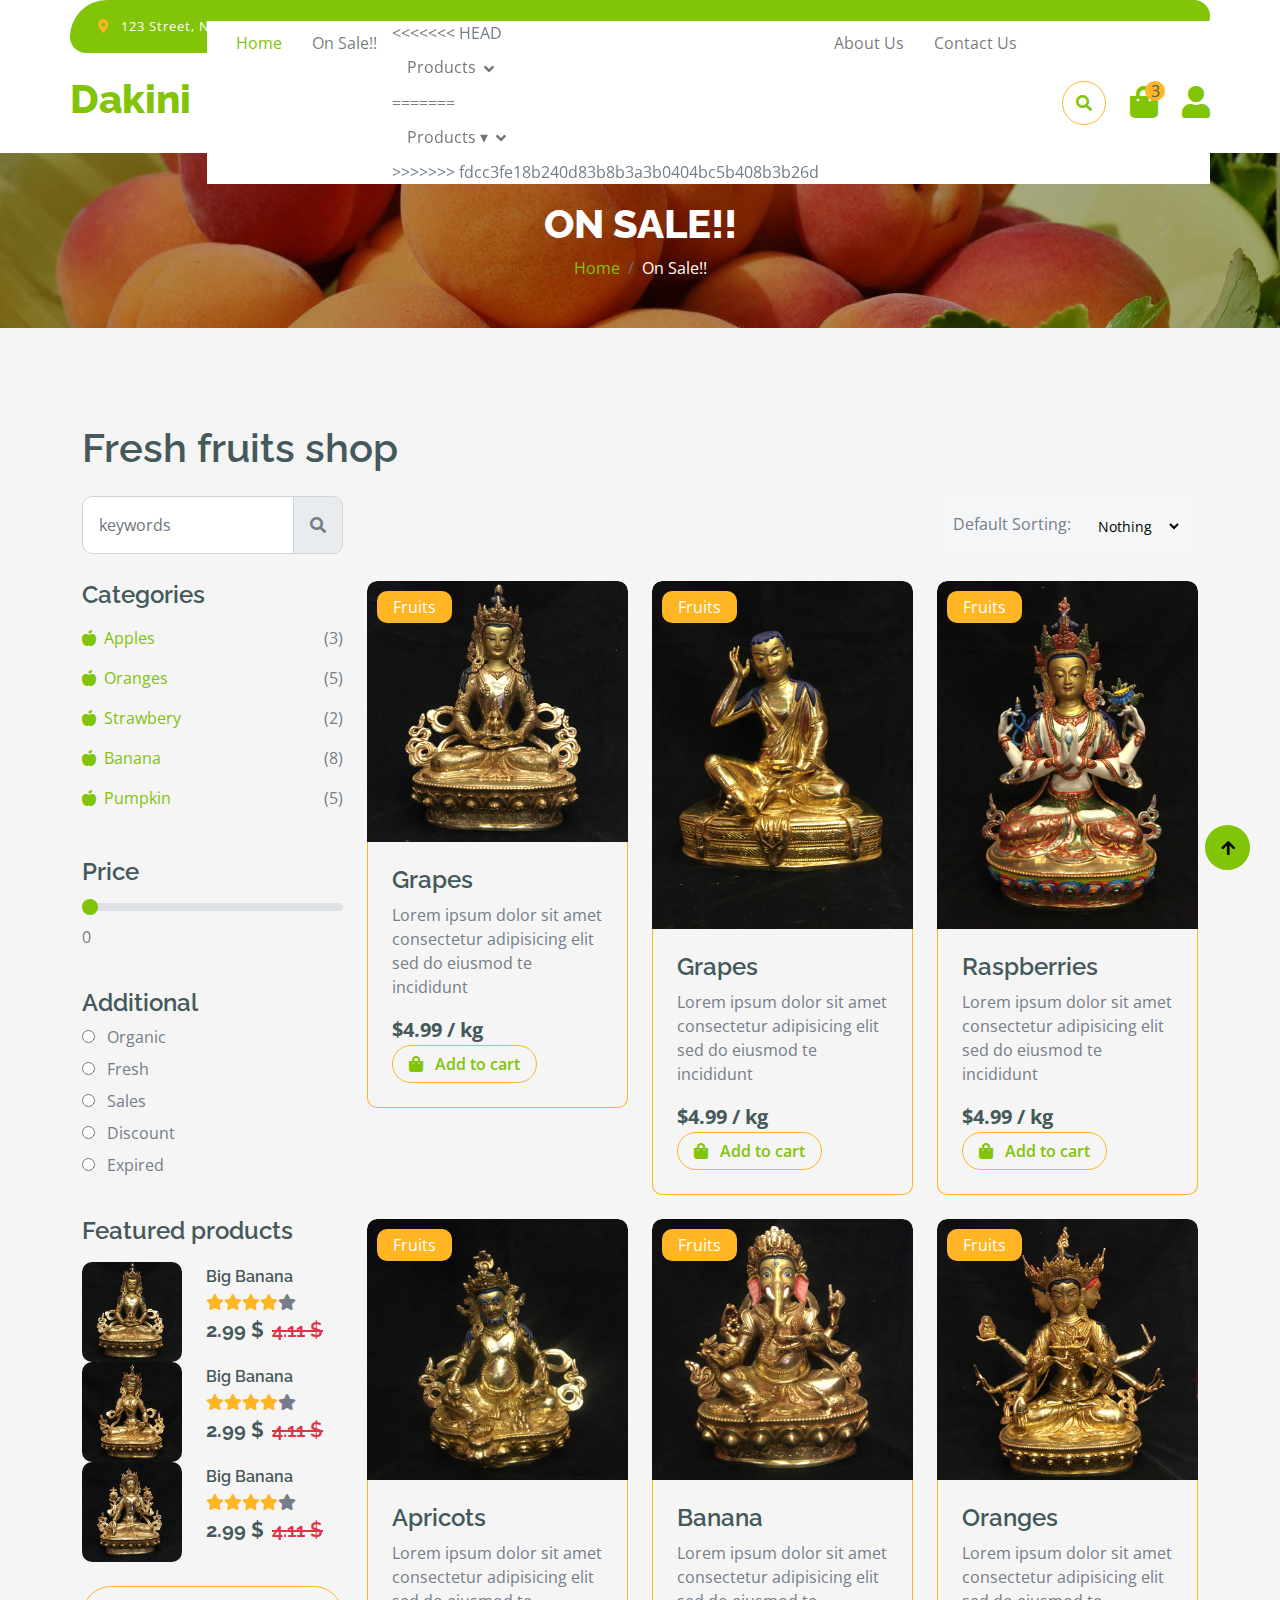
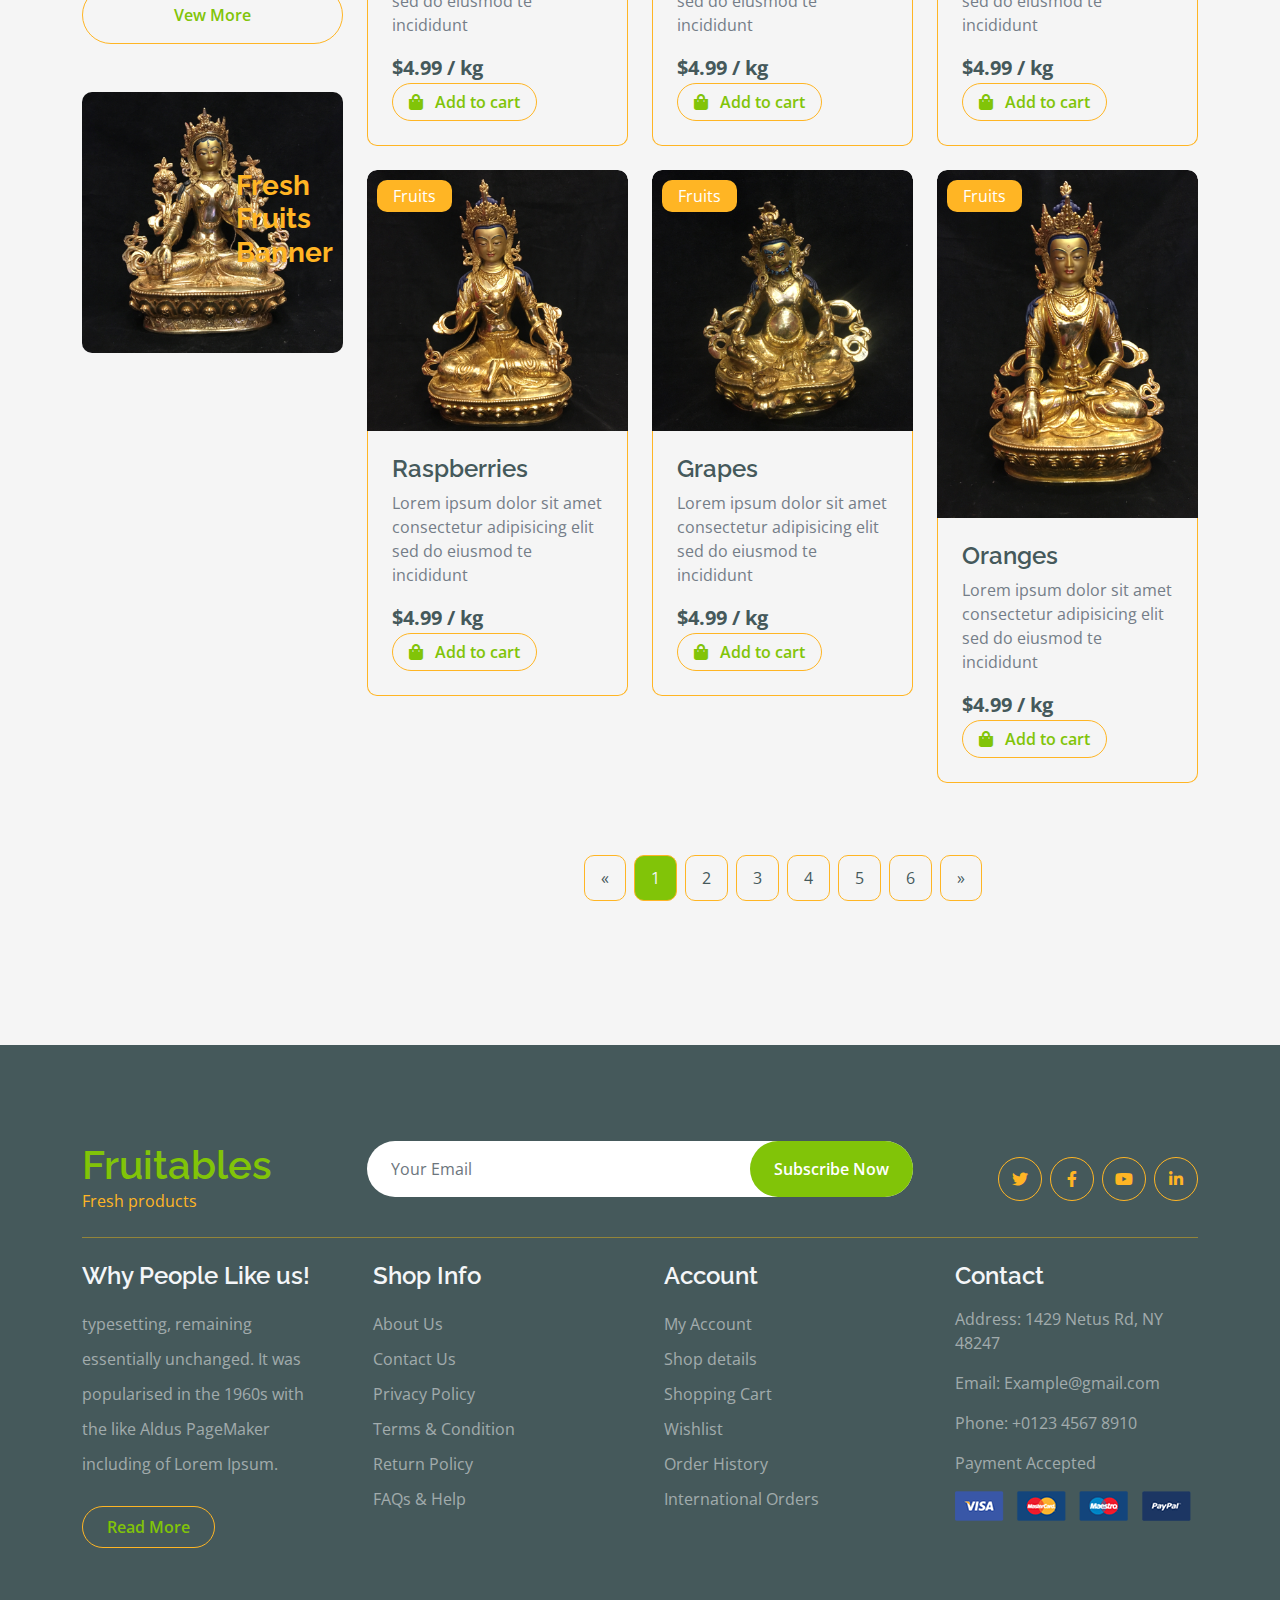
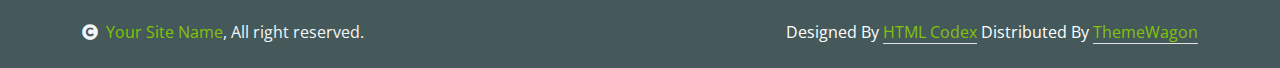
<file: shop.html>
<!DOCTYPE html>
<html lang="en">

    <head>
        <meta charset="utf-8">
        <title>Fruitables - Vegetable Website Template</title>
        <meta content="width=device-width, initial-scale=1.0" name="viewport">
        <meta content="" name="keywords">
        <meta content="" name="description">

        <!-- Google Web Fonts -->
        <link rel="preconnect" href="https://fonts.googleapis.com">
        <link rel="preconnect" href="https://fonts.gstatic.com" crossorigin>
        <link href="https://fonts.googleapis.com/css2?family=Open+Sans:wght@400;600&family=Raleway:wght@600;800&display=swap" rel="stylesheet"> 

        <!-- Icon Font Stylesheet -->
        <link rel="stylesheet" href="https://use.fontawesome.com/releases/v5.15.4/css/all.css"/>
        <link href="https://cdn.jsdelivr.net/npm/bootstrap-icons@1.4.1/font/bootstrap-icons.css" rel="stylesheet">

        <!-- Libraries Stylesheet -->
        <link href="lib/lightbox/css/lightbox.min.css" rel="stylesheet">
        <link href="lib/owlcarousel/assets/owl.carousel.min.css" rel="stylesheet">


        <!-- Customized Bootstrap Stylesheet -->
        <link href="css/bootstrap.min.css" rel="stylesheet">

        <!-- Template Stylesheet -->
        <link href="css/style.css" rel="stylesheet">
    </head>

    <body>

        <!-- Spinner Start -->
        <div id="spinner" class="show w-100 vh-100 bg-white position-fixed translate-middle top-50 start-50  d-flex align-items-center justify-content-center">
            <div class="spinner-grow text-primary" role="status"></div>
        </div>
        <!-- Spinner End -->


        <!-- Navbar start -->
        <div class="container-fluid fixed-top">
            <div class="container topbar bg-primary d-none d-lg-block">
                <div class="d-flex justify-content-between">
                    <div class="top-info ps-2">
                        <small class="me-3"><i class="fas fa-map-marker-alt me-2 text-secondary"></i> <a href="#" class="text-white">123 Street, New York</a></small>
                        <small class="me-3"><i class="fas fa-envelope me-2 text-secondary"></i><a href="#" class="text-white">Email@Example.com</a></small>
                    </div>
                    <div class="top-link pe-2">
                        <a href="#" class="text-white"><small class="text-white mx-2">Privacy Policy</small>/</a>
                        <a href="#" class="text-white"><small class="text-white mx-2">Terms of Use</small>/</a>
                        <a href="#" class="text-white"><small class="text-white ms-2">Sales and Refunds</small></a>
                    </div>
                </div>
            </div>
            <div class="container px-0">
                <nav class="navbar navbar-light bg-white navbar-expand-xl">
                    <a href="index.html" class="navbar-brand"><h1 class="text-primary display-6">Dakini</h1></a>
                    <button class="navbar-toggler py-2 px-3" type="button" data-bs-toggle="collapse" data-bs-target="#navbarCollapse">
                        <span class="fa fa-bars text-primary"></span>
                    </button>
                    <div class="collapse navbar-collapse bg-white" id="navbarCollapse">
                        <div class="navbar-nav mx-auto">
                            <a href="index.html" class="nav-item nav-link active">Home</a>
                            <a href="shop.html" class="nav-item nav-link">On Sale!!</a>
                            <div class="nav-item dropdown">
<<<<<<< HEAD
                                <a href="#" class="nav-link dropdown-toggle" data-bs-toggle="dropdown">Products</a>
=======
                                <a href="#" class="nav-link dropdown-toggle" data-bs-toggle="dropdown">Products ▾</a>
>>>>>>> fdcc3fe18b240d83b8b3a3b0404bc5b408b3b26d
                                <div class="dropdown-menu m-0 bg-secondary rounded-0">
                                    <a href="cart.html" class="dropdown-item">Statues</a>
                                    <a href="chackout.html" class="dropdown-item">Fabrics</a>
                                    <a href="testimonial.html" class="dropdown-item">Thangkas</a>
                                    <a href="404.html" class="dropdown-item">Jewelries</a>
                                </div>
                            </div>
                            <a href="shop-detail.html" class="nav-item nav-link">About Us</a>
                            <a href="contact.html" class="nav-item nav-link">Contact Us</a>
                        </div>
                        <div class="d-flex m-3 me-0">
                            <button class="btn-search btn border border-secondary btn-md-square rounded-circle bg-white me-4" data-bs-toggle="modal" data-bs-target="#searchModal"><i class="fas fa-search text-primary"></i></button>
                            <a href="#" class="position-relative me-4 my-auto">
                                <i class="fa fa-shopping-bag fa-2x"></i>
                                <span class="position-absolute bg-secondary rounded-circle d-flex align-items-center justify-content-center text-dark px-1" style="top: -5px; left: 15px; height: 20px; min-width: 20px;">3</span>
                            </a>
                            <a href="#" class="my-auto">
                                <i class="fas fa-user fa-2x"></i>
                            </a>
                        </div>
                    </div>
                </nav>
            </div>
        </div>
        <!-- Navbar End -->


        <!-- Modal Search Start -->
        <div class="modal fade" id="searchModal" tabindex="-1" aria-labelledby="exampleModalLabel" aria-hidden="true">
            <div class="modal-dialog modal-fullscreen">
                <div class="modal-content rounded-0">
                    <div class="modal-header">
                        <h5 class="modal-title" id="exampleModalLabel">Search by keyword</h5>
                        <button type="button" class="btn-close" data-bs-dismiss="modal" aria-label="Close"></button>
                    </div>
                    <div class="modal-body d-flex align-items-center">
                        <div class="input-group w-75 mx-auto d-flex">
                            <input type="search" class="form-control p-3" placeholder="keywords" aria-describedby="search-icon-1">
                            <span id="search-icon-1" class="input-group-text p-3"><i class="fa fa-search"></i></span>
                        </div>
                    </div>
                </div>
            </div>
        </div>
        <!-- Modal Search End -->


        <!-- Single Page Header start -->
        <div class="container-fluid page-header py-5">
            <h1 class="text-center text-white display-6">ON SALE!!</h1>
            <ol class="breadcrumb justify-content-center mb-0">
                <li class="breadcrumb-item"><a href="#">Home</a></li>
                <li class="breadcrumb-item active text-white">On Sale!!</li>
            </ol>
        </div>
        <!-- Single Page Header End -->


        <!-- Fruits Shop Start-->
        <div class="container-fluid fruite py-5">
            <div class="container py-5">
                <h1 class="mb-4">Fresh fruits shop</h1>
                <div class="row g-4">
                    <div class="col-lg-12">
                        <div class="row g-4">
                            <div class="col-xl-3">
                                <div class="input-group w-100 mx-auto d-flex">
                                    <input type="search" class="form-control p-3" placeholder="keywords" aria-describedby="search-icon-1">
                                    <span id="search-icon-1" class="input-group-text p-3"><i class="fa fa-search"></i></span>
                                </div>
                            </div>
                            <div class="col-6"></div>
                            <div class="col-xl-3">
                                <div class="bg-light ps-3 py-3 rounded d-flex justify-content-between mb-4">
                                    <label for="fruits">Default Sorting:</label>
                                    <select id="fruits" name="fruitlist" class="border-0 form-select-sm bg-light me-3" form="fruitform">
                                        <option value="volvo">Nothing</option>
                                        <option value="saab">Popularity</option>
                                        <option value="opel">Organic</option>
                                        <option value="audi">Fantastic</option>
                                    </select>
                                </div>
                            </div>
                        </div>
                        <div class="row g-4">
                            <div class="col-lg-3">
                                <div class="row g-4">
                                    <div class="col-lg-12">
                                        <div class="mb-3">
                                            <h4>Categories</h4>
                                            <ul class="list-unstyled fruite-categorie">
                                                <li>
                                                    <div class="d-flex justify-content-between fruite-name">
                                                        <a href="#"><i class="fas fa-apple-alt me-2"></i>Apples</a>
                                                        <span>(3)</span>
                                                    </div>
                                                </li>
                                                <li>
                                                    <div class="d-flex justify-content-between fruite-name">
                                                        <a href="#"><i class="fas fa-apple-alt me-2"></i>Oranges</a>
                                                        <span>(5)</span>
                                                    </div>
                                                </li>
                                                <li>
                                                    <div class="d-flex justify-content-between fruite-name">
                                                        <a href="#"><i class="fas fa-apple-alt me-2"></i>Strawbery</a>
                                                        <span>(2)</span>
                                                    </div>
                                                </li>
                                                <li>
                                                    <div class="d-flex justify-content-between fruite-name">
                                                        <a href="#"><i class="fas fa-apple-alt me-2"></i>Banana</a>
                                                        <span>(8)</span>
                                                    </div>
                                                </li>
                                                <li>
                                                    <div class="d-flex justify-content-between fruite-name">
                                                        <a href="#"><i class="fas fa-apple-alt me-2"></i>Pumpkin</a>
                                                        <span>(5)</span>
                                                    </div>
                                                </li>
                                            </ul>
                                        </div>
                                    </div>
                                    <div class="col-lg-12">
                                        <div class="mb-3">
                                            <h4 class="mb-2">Price</h4>
                                            <input type="range" class="form-range w-100" id="rangeInput" name="rangeInput" min="0" max="500" value="0" oninput="amount.value=rangeInput.value">
                                            <output id="amount" name="amount" min-velue="0" max-value="500" for="rangeInput">0</output>
                                        </div>
                                    </div>
                                    <div class="col-lg-12">
                                        <div class="mb-3">
                                            <h4>Additional</h4>
                                            <div class="mb-2">
                                                <input type="radio" class="me-2" id="Categories-1" name="Categories-1" value="Beverages">
                                                <label for="Categories-1"> Organic</label>
                                            </div>
                                            <div class="mb-2">
                                                <input type="radio" class="me-2" id="Categories-2" name="Categories-1" value="Beverages">
                                                <label for="Categories-2"> Fresh</label>
                                            </div>
                                            <div class="mb-2">
                                                <input type="radio" class="me-2" id="Categories-3" name="Categories-1" value="Beverages">
                                                <label for="Categories-3"> Sales</label>
                                            </div>
                                            <div class="mb-2">
                                                <input type="radio" class="me-2" id="Categories-4" name="Categories-1" value="Beverages">
                                                <label for="Categories-4"> Discount</label>
                                            </div>
                                            <div class="mb-2">
                                                <input type="radio" class="me-2" id="Categories-5" name="Categories-1" value="Beverages">
                                                <label for="Categories-5"> Expired</label>
                                            </div>
                                        </div>
                                    </div>
                                    <div class="col-lg-12">
                                        <h4 class="mb-3">Featured products</h4>
                                        <div class="d-flex align-items-center justify-content-start">
                                            <div class="rounded me-4" style="width: 100px; height: 100px;">
                                                <img src="images/Statue_pic06.JPG" class="img-fluid rounded" alt="">
                                            </div>
                                            <div>
                                                <h6 class="mb-2">Big Banana</h6>
                                                <div class="d-flex mb-2">
                                                    <i class="fa fa-star text-secondary"></i>
                                                    <i class="fa fa-star text-secondary"></i>
                                                    <i class="fa fa-star text-secondary"></i>
                                                    <i class="fa fa-star text-secondary"></i>
                                                    <i class="fa fa-star"></i>
                                                </div>
                                                <div class="d-flex mb-2">
                                                    <h5 class="fw-bold me-2">2.99 $</h5>
                                                    <h5 class="text-danger text-decoration-line-through">4.11 $</h5>
                                                </div>
                                            </div>
                                        </div>
                                        <div class="d-flex align-items-center justify-content-start">
                                            <div class="rounded me-4" style="width: 100px; height: 100px;">
                                                <img src="images/Statue_pic03.JPG" class="img-fluid rounded" alt="">
                                            </div>
                                            <div>
                                                <h6 class="mb-2">Big Banana</h6>
                                                <div class="d-flex mb-2">
                                                    <i class="fa fa-star text-secondary"></i>
                                                    <i class="fa fa-star text-secondary"></i>
                                                    <i class="fa fa-star text-secondary"></i>
                                                    <i class="fa fa-star text-secondary"></i>
                                                    <i class="fa fa-star"></i>
                                                </div>
                                                <div class="d-flex mb-2">
                                                    <h5 class="fw-bold me-2">2.99 $</h5>
                                                    <h5 class="text-danger text-decoration-line-through">4.11 $</h5>
                                                </div>
                                            </div>
                                        </div>
                                        <div class="d-flex align-items-center justify-content-start">
                                            <div class="rounded me-4" style="width: 100px; height: 100px;">
                                                <img src="images/Statue_pic02.JPG" class="img-fluid rounded" alt="">
                                            </div>
                                            <div>
                                                <h6 class="mb-2">Big Banana</h6>
                                                <div class="d-flex mb-2">
                                                    <i class="fa fa-star text-secondary"></i>
                                                    <i class="fa fa-star text-secondary"></i>
                                                    <i class="fa fa-star text-secondary"></i>
                                                    <i class="fa fa-star text-secondary"></i>
                                                    <i class="fa fa-star"></i>
                                                </div>
                                                <div class="d-flex mb-2">
                                                    <h5 class="fw-bold me-2">2.99 $</h5>
                                                    <h5 class="text-danger text-decoration-line-through">4.11 $</h5>
                                                </div>
                                            </div>
                                        </div>
                                        <div class="d-flex justify-content-center my-4">
                                            <a href="#" class="btn border border-secondary px-4 py-3 rounded-pill text-primary w-100">Vew More</a>
                                        </div>
                                    </div>
                                    <div class="col-lg-12">
                                        <div class="position-relative">
                                            <img src="images/Statue_pic02.JPG" class="img-fluid w-100 rounded" alt="">
                                            <div class="position-absolute" style="top: 50%; right: 10px; transform: translateY(-50%);">
                                                <h3 class="text-secondary fw-bold">Fresh <br> Fruits <br> Banner</h3>
                                            </div>
                                        </div>
                                    </div>
                                </div>
                            </div>
                            <div class="col-lg-9">
                                <div class="row g-4 justify-content-center">
                                    <div class="col-md-6 col-lg-6 col-xl-4">
                                        <div class="rounded position-relative fruite-item">
                                            <div class="fruite-img">
                                                <img src="images/Statue_pic06.JPG" class="img-fluid w-100 rounded-top" alt="">
                                            </div>
                                            <div class="text-white bg-secondary px-3 py-1 rounded position-absolute" style="top: 10px; left: 10px;">Fruits</div>
                                            <div class="p-4 border border-secondary border-top-0 rounded-bottom">
                                                <h4>Grapes</h4>
                                                <p>Lorem ipsum dolor sit amet consectetur adipisicing elit sed do eiusmod te incididunt</p>
                                                <div class="d-flex justify-content-between flex-lg-wrap">
                                                    <p class="text-dark fs-5 fw-bold mb-0">$4.99 / kg</p>
                                                    <a href="#" class="btn border border-secondary rounded-pill px-3 text-primary"><i class="fa fa-shopping-bag me-2 text-primary"></i> Add to cart</a>
                                                </div>
                                            </div>
                                        </div>
                                    </div>
                                    <div class="col-md-6 col-lg-6 col-xl-4">
                                        <div class="rounded position-relative fruite-item">
                                            <div class="fruite-img">
                                                <img src="images/Statue_pic07.JPG" class="img-fluid w-100 rounded-top" alt="">
                                            </div>
                                            <div class="text-white bg-secondary px-3 py-1 rounded position-absolute" style="top: 10px; left: 10px;">Fruits</div>
                                            <div class="p-4 border border-secondary border-top-0 rounded-bottom">
                                                <h4>Grapes</h4>
                                                <p>Lorem ipsum dolor sit amet consectetur adipisicing elit sed do eiusmod te incididunt</p>
                                                <div class="d-flex justify-content-between flex-lg-wrap">
                                                    <p class="text-dark fs-5 fw-bold mb-0">$4.99 / kg</p>
                                                    <a href="#" class="btn border border-secondary rounded-pill px-3 text-primary"><i class="fa fa-shopping-bag me-2 text-primary"></i> Add to cart</a>
                                                </div>
                                            </div>
                                        </div>
                                    </div>
                                    <div class="col-md-6 col-lg-6 col-xl-4">
                                        <div class="rounded position-relative fruite-item">
                                            <div class="fruite-img">
                                                <img src="images/Statue_pic17.JPG" class="img-fluid w-100 rounded-top" alt="">
                                            </div>
                                            <div class="text-white bg-secondary px-3 py-1 rounded position-absolute" style="top: 10px; left: 10px;">Fruits</div>
                                            <div class="p-4 border border-secondary border-top-0 rounded-bottom">
                                                <h4>Raspberries</h4>
                                                <p>Lorem ipsum dolor sit amet consectetur adipisicing elit sed do eiusmod te incididunt</p>
                                                <div class="d-flex justify-content-between flex-lg-wrap">
                                                    <p class="text-dark fs-5 fw-bold mb-0">$4.99 / kg</p>
                                                    <a href="#" class="btn border border-secondary rounded-pill px-3 text-primary"><i class="fa fa-shopping-bag me-2 text-primary"></i> Add to cart</a>
                                                </div>
                                            </div>
                                        </div>
                                    </div>
                                    <div class="col-md-6 col-lg-6 col-xl-4">
                                        <div class="rounded position-relative fruite-item">
                                            <div class="fruite-img">
                                                <img src="images/Statue_pic25.JPG" class="img-fluid w-100 rounded-top" alt="">
                                            </div>
                                            <div class="text-white bg-secondary px-3 py-1 rounded position-absolute" style="top: 10px; left: 10px;">Fruits</div>
                                            <div class="p-4 border border-secondary border-top-0 rounded-bottom">
                                                <h4>Apricots</h4>
                                                <p>Lorem ipsum dolor sit amet consectetur adipisicing elit sed do eiusmod te incididunt</p>
                                                <div class="d-flex justify-content-between flex-lg-wrap">
                                                    <p class="text-dark fs-5 fw-bold mb-0">$4.99 / kg</p>
                                                    <a href="#" class="btn border border-secondary rounded-pill px-3 text-primary"><i class="fa fa-shopping-bag me-2 text-primary"></i> Add to cart</a>
                                                </div>
                                            </div>
                                        </div>
                                    </div>
                                    <div class="col-md-6 col-lg-6 col-xl-4">
                                        <div class="rounded position-relative fruite-item">
                                            <div class="fruite-img">
                                                <img src="images/Statue_pic26.JPG" class="img-fluid w-100 rounded-top" alt="">
                                            </div>
                                            <div class="text-white bg-secondary px-3 py-1 rounded position-absolute" style="top: 10px; left: 10px;">Fruits</div>
                                            <div class="p-4 border border-secondary border-top-0 rounded-bottom">
                                                <h4>Banana</h4>
                                                <p>Lorem ipsum dolor sit amet consectetur adipisicing elit sed do eiusmod te incididunt</p>
                                                <div class="d-flex justify-content-between flex-lg-wrap">
                                                    <p class="text-dark fs-5 fw-bold mb-0">$4.99 / kg</p>
                                                    <a href="#" class="btn border border-secondary rounded-pill px-3 text-primary"><i class="fa fa-shopping-bag me-2 text-primary"></i> Add to cart</a>
                                                </div>
                                            </div>
                                        </div>
                                    </div>
                                    <div class="col-md-6 col-lg-6 col-xl-4">
                                        <div class="rounded position-relative fruite-item">
                                            <div class="fruite-img">
                                                <img src="images/Statue_pic18.JPG" class="img-fluid w-100 rounded-top" alt="">
                                            </div>
                                            <div class="text-white bg-secondary px-3 py-1 rounded position-absolute" style="top: 10px; left: 10px;">Fruits</div>
                                            <div class="p-4 border border-secondary border-top-0 rounded-bottom">
                                                <h4>Oranges</h4>
                                                <p>Lorem ipsum dolor sit amet consectetur adipisicing elit sed do eiusmod te incididunt</p>
                                                <div class="d-flex justify-content-between flex-lg-wrap">
                                                    <p class="text-dark fs-5 fw-bold mb-0">$4.99 / kg</p>
                                                    <a href="#" class="btn border border-secondary rounded-pill px-3 text-primary"><i class="fa fa-shopping-bag me-2 text-primary"></i> Add to cart</a>
                                                </div>
                                            </div>
                                        </div>
                                    </div>
                                    <div class="col-md-6 col-lg-6 col-xl-4">
                                        <div class="rounded position-relative fruite-item">
                                            <div class="fruite-img">
                                                <img src="images/Statue_pic19.JPG" class="img-fluid w-100 rounded-top" alt="">
                                            </div>
                                            <div class="text-white bg-secondary px-3 py-1 rounded position-absolute" style="top: 10px; left: 10px;">Fruits</div>
                                            <div class="p-4 border border-secondary border-top-0 rounded-bottom">
                                                <h4>Raspberries</h4>
                                                <p>Lorem ipsum dolor sit amet consectetur adipisicing elit sed do eiusmod te incididunt</p>
                                                <div class="d-flex justify-content-between flex-lg-wrap">
                                                    <p class="text-dark fs-5 fw-bold mb-0">$4.99 / kg</p>
                                                    <a href="#" class="btn border border-secondary rounded-pill px-3 text-primary"><i class="fa fa-shopping-bag me-2 text-primary"></i> Add to cart</a>
                                                </div>
                                            </div>
                                        </div>
                                    </div>
                                    <div class="col-md-6 col-lg-6 col-xl-4">
                                        <div class="rounded position-relative fruite-item">
                                            <div class="fruite-img">
                                                <img src="images/Statue_pic25.JPG" class="img-fluid w-100 rounded-top" alt="">
                                            </div>
                                            <div class="text-white bg-secondary px-3 py-1 rounded position-absolute" style="top: 10px; left: 10px;">Fruits</div>
                                            <div class="p-4 border border-secondary border-top-0 rounded-bottom">
                                                <h4>Grapes</h4>
                                                <p>Lorem ipsum dolor sit amet consectetur adipisicing elit sed do eiusmod te incididunt</p>
                                                <div class="d-flex justify-content-between flex-lg-wrap">
                                                    <p class="text-dark fs-5 fw-bold mb-0">$4.99 / kg</p>
                                                    <a href="#" class="btn border border-secondary rounded-pill px-3 text-primary"><i class="fa fa-shopping-bag me-2 text-primary"></i> Add to cart</a>
                                                </div>
                                            </div>
                                        </div>
                                    </div>
                                    <div class="col-md-6 col-lg-6 col-xl-4">
                                        <div class="rounded position-relative fruite-item">
                                            <div class="fruite-img">
                                                <img src="images/Statue_pic13.JPG" class="img-fluid w-100 rounded-top" alt="">
                                            </div>
                                            <div class="text-white bg-secondary px-3 py-1 rounded position-absolute" style="top: 10px; left: 10px;">Fruits</div>
                                            <div class="p-4 border border-secondary border-top-0 rounded-bottom">
                                                <h4>Oranges</h4>
                                                <p>Lorem ipsum dolor sit amet consectetur adipisicing elit sed do eiusmod te incididunt</p>
                                                <div class="d-flex justify-content-between flex-lg-wrap">
                                                    <p class="text-dark fs-5 fw-bold mb-0">$4.99 / kg</p>
                                                    <a href="#" class="btn border border-secondary rounded-pill px-3 text-primary"><i class="fa fa-shopping-bag me-2 text-primary"></i> Add to cart</a>
                                                </div>
                                            </div>
                                        </div>
                                    </div>
                                    <div class="col-12">
                                        <div class="pagination d-flex justify-content-center mt-5">
                                            <a href="#" class="rounded">&laquo;</a>
                                            <a href="#" class="active rounded">1</a>
                                            <a href="#" class="rounded">2</a>
                                            <a href="#" class="rounded">3</a>
                                            <a href="#" class="rounded">4</a>
                                            <a href="#" class="rounded">5</a>
                                            <a href="#" class="rounded">6</a>
                                            <a href="#" class="rounded">&raquo;</a>
                                        </div>
                                    </div>
                                </div>
                            </div>
                        </div>
                    </div>
                </div>
            </div>
        </div>
        <!-- Fruits Shop End-->


        <!-- Footer Start -->
        <div class="container-fluid bg-dark text-white-50 footer pt-5 mt-5">
            <div class="container py-5">
                <div class="pb-4 mb-4" style="border-bottom: 1px solid rgba(226, 175, 24, 0.5) ;">
                    <div class="row g-4">
                        <div class="col-lg-3">
                            <a href="#">
                                <h1 class="text-primary mb-0">Fruitables</h1>
                                <p class="text-secondary mb-0">Fresh products</p>
                            </a>
                        </div>
                        <div class="col-lg-6">
                            <div class="position-relative mx-auto">
                                <input class="form-control border-0 w-100 py-3 px-4 rounded-pill" type="number" placeholder="Your Email">
                                <button type="submit" class="btn btn-primary border-0 border-secondary py-3 px-4 position-absolute rounded-pill text-white" style="top: 0; right: 0;">Subscribe Now</button>
                            </div>
                        </div>
                        <div class="col-lg-3">
                            <div class="d-flex justify-content-end pt-3">
                                <a class="btn  btn-outline-secondary me-2 btn-md-square rounded-circle" href=""><i class="fab fa-twitter"></i></a>
                                <a class="btn btn-outline-secondary me-2 btn-md-square rounded-circle" href=""><i class="fab fa-facebook-f"></i></a>
                                <a class="btn btn-outline-secondary me-2 btn-md-square rounded-circle" href=""><i class="fab fa-youtube"></i></a>
                                <a class="btn btn-outline-secondary btn-md-square rounded-circle" href=""><i class="fab fa-linkedin-in"></i></a>
                            </div>
                        </div>
                    </div>
                </div>
                <div class="row g-5">
                    <div class="col-lg-3 col-md-6">
                        <div class="footer-item">
                            <h4 class="text-light mb-3">Why People Like us!</h4>
                            <p class="mb-4">typesetting, remaining essentially unchanged. It was 
                                popularised in the 1960s with the like Aldus PageMaker including of Lorem Ipsum.</p>
                            <a href="" class="btn border-secondary py-2 px-4 rounded-pill text-primary">Read More</a>
                        </div>
                    </div>
                    <div class="col-lg-3 col-md-6">
                        <div class="d-flex flex-column text-start footer-item">
                            <h4 class="text-light mb-3">Shop Info</h4>
                            <a class="btn-link" href="">About Us</a>
                            <a class="btn-link" href="">Contact Us</a>
                            <a class="btn-link" href="">Privacy Policy</a>
                            <a class="btn-link" href="">Terms & Condition</a>
                            <a class="btn-link" href="">Return Policy</a>
                            <a class="btn-link" href="">FAQs & Help</a>
                        </div>
                    </div>
                    <div class="col-lg-3 col-md-6">
                        <div class="d-flex flex-column text-start footer-item">
                            <h4 class="text-light mb-3">Account</h4>
                            <a class="btn-link" href="">My Account</a>
                            <a class="btn-link" href="">Shop details</a>
                            <a class="btn-link" href="">Shopping Cart</a>
                            <a class="btn-link" href="">Wishlist</a>
                            <a class="btn-link" href="">Order History</a>
                            <a class="btn-link" href="">International Orders</a>
                        </div>
                    </div>
                    <div class="col-lg-3 col-md-6">
                        <div class="footer-item">
                            <h4 class="text-light mb-3">Contact</h4>
                            <p>Address: 1429 Netus Rd, NY 48247</p>
                            <p>Email: Example@gmail.com</p>
                            <p>Phone: +0123 4567 8910</p>
                            <p>Payment Accepted</p>
                            <img src="img/payment.png" class="img-fluid" alt="">
                        </div>
                    </div>
                </div>
            </div>
        </div>
        <!-- Footer End -->

        <!-- Copyright Start -->
        <div class="container-fluid copyright bg-dark py-4">
            <div class="container">
                <div class="row">
                    <div class="col-md-6 text-center text-md-start mb-3 mb-md-0">
                        <span class="text-light"><a href="#"><i class="fas fa-copyright text-light me-2"></i>Your Site Name</a>, All right reserved.</span>
                    </div>
                    <div class="col-md-6 my-auto text-center text-md-end text-white">
                        <!--/*** This template is free as long as you keep the below author’s credit link/attribution link/backlink. ***/-->
                        <!--/*** If you'd like to use the template without the below author’s credit link/attribution link/backlink, ***/-->
                        <!--/*** you can purchase the Credit Removal License from "https://htmlcodex.com/credit-removal". ***/-->
                        Designed By <a class="border-bottom" href="https://htmlcodex.com">HTML Codex</a> Distributed By <a class="border-bottom" href="https://themewagon.com">ThemeWagon</a>
                    </div>
                </div>
            </div>
        </div>
        <!-- Copyright End -->



        <!-- Back to Top -->
        <a href="#" class="btn btn-primary border-3 border-primary rounded-circle back-to-top"><i class="fa fa-arrow-up"></i></a>   

        
    <!-- JavaScript Libraries -->
    <script src="https://ajax.googleapis.com/ajax/libs/jquery/3.6.4/jquery.min.js"></script>
    <script src="https://cdn.jsdelivr.net/npm/bootstrap@5.0.0/dist/js/bootstrap.bundle.min.js"></script>
    <script src="lib/easing/easing.min.js"></script>
    <script src="lib/waypoints/waypoints.min.js"></script>
    <script src="lib/lightbox/js/lightbox.min.js"></script>
    <script src="lib/owlcarousel/owl.carousel.min.js"></script>

    <!-- Template Javascript -->
    <script src="js/main.js"></script>
    </body>

</html>
</file>
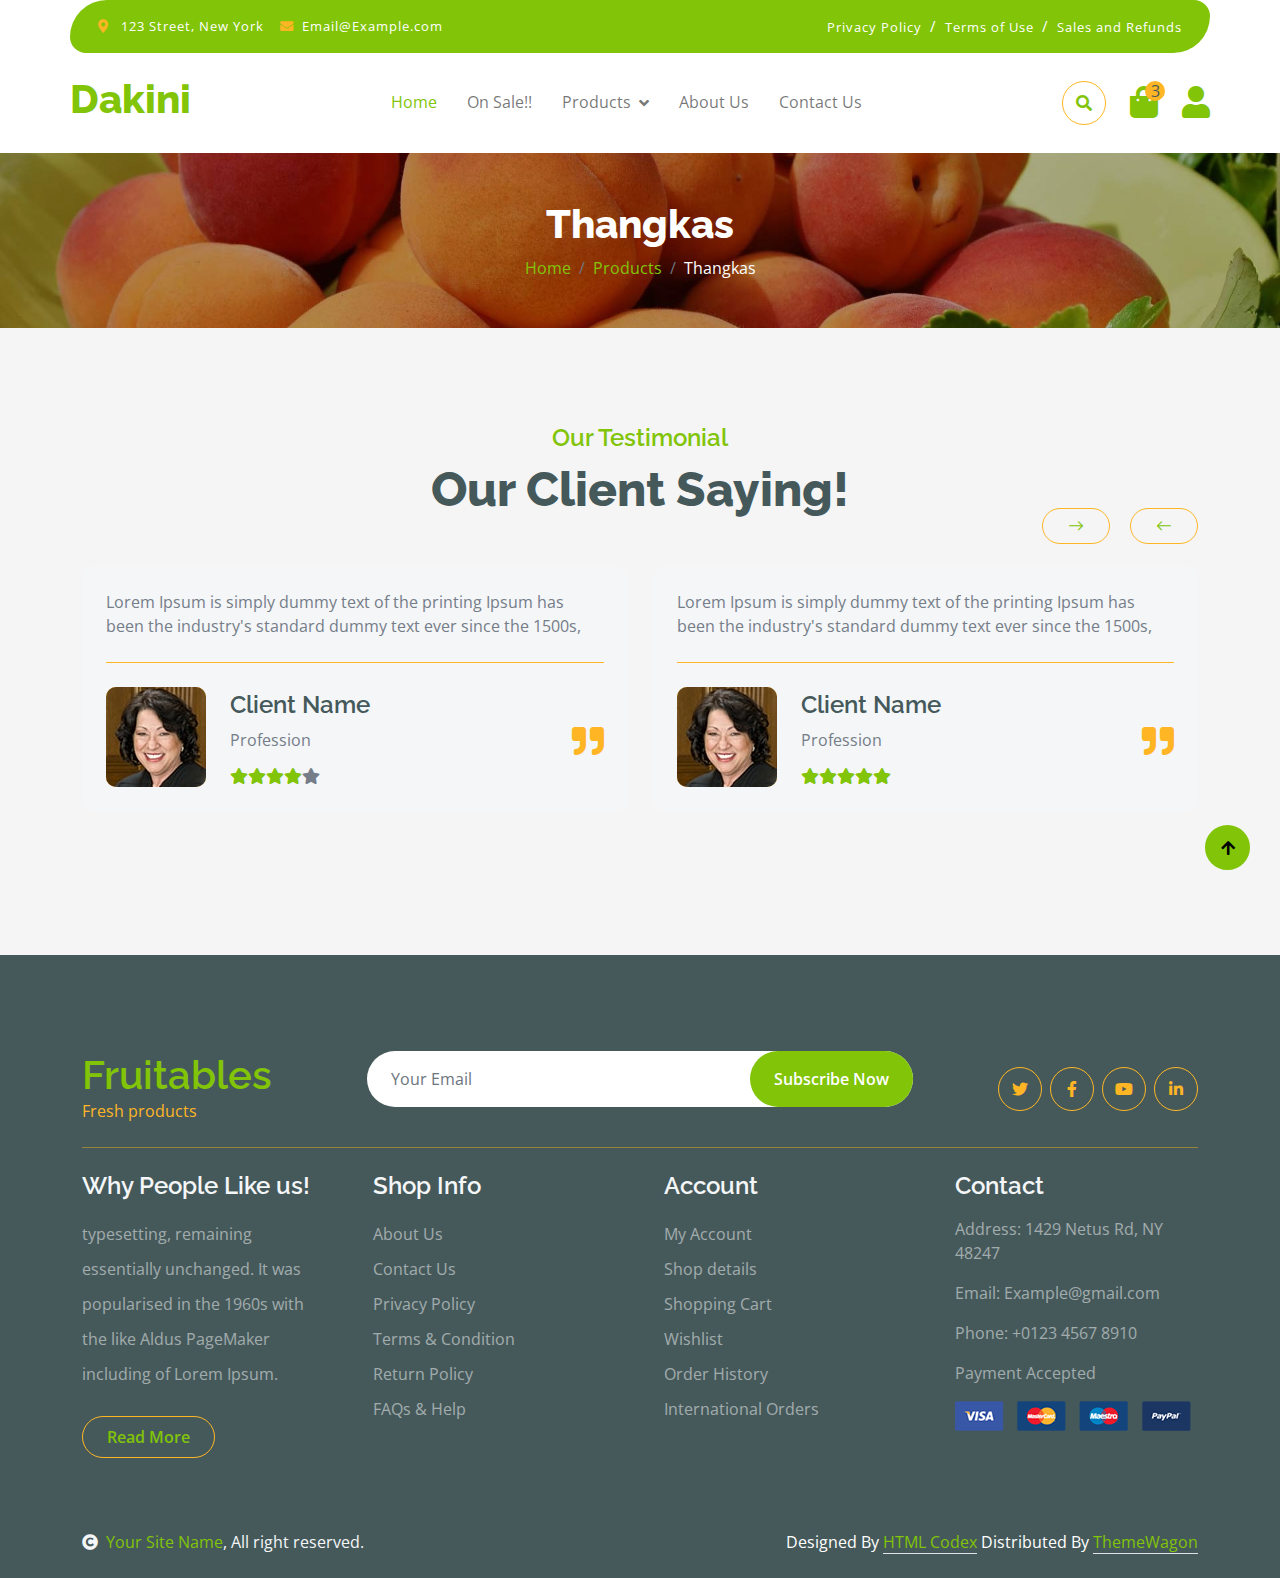
<file: testimonial.html>
<!DOCTYPE html>
<html lang="en">

    <head>
        <meta charset="utf-8">
        <title>Fruitables - Vegetable Website Template</title>
        <meta content="width=device-width, initial-scale=1.0" name="viewport">
        <meta content="" name="keywords">
        <meta content="" name="description">

        <!-- Google Web Fonts -->
        <link rel="preconnect" href="https://fonts.googleapis.com">
        <link rel="preconnect" href="https://fonts.gstatic.com" crossorigin>
        <link href="https://fonts.googleapis.com/css2?family=Open+Sans:wght@400;600&family=Raleway:wght@600;800&display=swap" rel="stylesheet"> 

        <!-- Icon Font Stylesheet -->
        <link rel="stylesheet" href="https://use.fontawesome.com/releases/v5.15.4/css/all.css"/>
        <link href="https://cdn.jsdelivr.net/npm/bootstrap-icons@1.4.1/font/bootstrap-icons.css" rel="stylesheet">

        <!-- Libraries Stylesheet -->
        <link href="lib/lightbox/css/lightbox.min.css" rel="stylesheet">
        <link href="lib/owlcarousel/assets/owl.carousel.min.css" rel="stylesheet">


        <!-- Customized Bootstrap Stylesheet -->
        <link href="css/bootstrap.min.css" rel="stylesheet">

        <!-- Template Stylesheet -->
        <link href="css/style.css" rel="stylesheet">
    </head>

    <body>

        <!-- Spinner Start -->
        <div id="spinner" class="show w-100 vh-100 bg-white position-fixed translate-middle top-50 start-50  d-flex align-items-center justify-content-center">
            <div class="spinner-grow text-primary" role="status"></div>
        </div>
        <!-- Spinner End -->


        <!-- Navbar start -->
        <div class="container-fluid fixed-top">
            <div class="container topbar bg-primary d-none d-lg-block">
                <div class="d-flex justify-content-between">
                    <div class="top-info ps-2">
                        <small class="me-3"><i class="fas fa-map-marker-alt me-2 text-secondary"></i> <a href="#" class="text-white">123 Street, New York</a></small>
                        <small class="me-3"><i class="fas fa-envelope me-2 text-secondary"></i><a href="#" class="text-white">Email@Example.com</a></small>
                    </div>
                    <div class="top-link pe-2">
                        <a href="#" class="text-white"><small class="text-white mx-2">Privacy Policy</small>/</a>
                        <a href="#" class="text-white"><small class="text-white mx-2">Terms of Use</small>/</a>
                        <a href="#" class="text-white"><small class="text-white ms-2">Sales and Refunds</small></a>
                    </div>
                </div>
            </div>
            <div class="container px-0">
                <nav class="navbar navbar-light bg-white navbar-expand-xl">
                    <a href="index.html" class="navbar-brand"><h1 class="text-primary display-6">Dakini</h1></a>
                    <button class="navbar-toggler py-2 px-3" type="button" data-bs-toggle="collapse" data-bs-target="#navbarCollapse">
                        <span class="fa fa-bars text-primary"></span>
                    </button>
                    <div class="collapse navbar-collapse bg-white" id="navbarCollapse">
                        <div class="navbar-nav mx-auto">
                            <a href="index.html" class="nav-item nav-link active">Home</a>
                            <a href="shop.html" class="nav-item nav-link">On Sale!!</a>
                            <div class="nav-item dropdown">
                                <a href="#" class="nav-link dropdown-toggle" data-bs-toggle="dropdown">Products</a>
                                <div class="dropdown-menu m-0 bg-secondary rounded-0">
                                    <a href="cart.html" class="dropdown-item">Statues</a>
                                    <a href="chackout.html" class="dropdown-item">Fabrics</a>
                                    <a href="testimonial.html" class="dropdown-item">Thangkas</a>
                                    <a href="404.html" class="dropdown-item">Jewelries</a>
                                </div>
                            </div>
                            <a href="shop-detail.html" class="nav-item nav-link">About Us</a>
                            <a href="contact.html" class="nav-item nav-link">Contact Us</a>
                        </div>
                        <div class="d-flex m-3 me-0">
                            <button class="btn-search btn border border-secondary btn-md-square rounded-circle bg-white me-4" data-bs-toggle="modal" data-bs-target="#searchModal"><i class="fas fa-search text-primary"></i></button>
                            <a href="#" class="position-relative me-4 my-auto">
                                <i class="fa fa-shopping-bag fa-2x"></i>
                                <span class="position-absolute bg-secondary rounded-circle d-flex align-items-center justify-content-center text-dark px-1" style="top: -5px; left: 15px; height: 20px; min-width: 20px;">3</span>
                            </a>
                            <a href="#" class="my-auto">
                                <i class="fas fa-user fa-2x"></i>
                            </a>
                        </div>
                    </div>
                </nav>
            </div>
        </div>
        <!-- Navbar End -->


        <!-- Modal Search Start -->
        <div class="modal fade" id="searchModal" tabindex="-1" aria-labelledby="exampleModalLabel" aria-hidden="true">
            <div class="modal-dialog modal-fullscreen">
                <div class="modal-content rounded-0">
                    <div class="modal-header">
                        <h5 class="modal-title" id="exampleModalLabel">Search by keyword</h5>
                        <button type="button" class="btn-close" data-bs-dismiss="modal" aria-label="Close"></button>
                    </div>
                    <div class="modal-body d-flex align-items-center">
                        <div class="input-group w-75 mx-auto d-flex">
                            <input type="search" class="form-control p-3" placeholder="keywords" aria-describedby="search-icon-1">
                            <span id="search-icon-1" class="input-group-text p-3"><i class="fa fa-search"></i></span>
                        </div>
                    </div>
                </div>
            </div>
        </div>
        <!-- Modal Search End -->


        <!-- Single Page Header start -->
        <div class="container-fluid page-header py-5">
            <h1 class="text-center text-white display-6">Thangkas</h1>
            <ol class="breadcrumb justify-content-center mb-0">
                <li class="breadcrumb-item"><a href="#">Home</a></li>
                <li class="breadcrumb-item"><a href="#">Products</a></li>
                <li class="breadcrumb-item active text-white">Thangkas</li>
            </ol>
        </div>
        <!-- Single Page Header End -->


        <!-- Tastimonial Start -->
        <div class="container-fluid testimonial py-5">
            <div class="container py-5">
                <div class="testimonial-header text-center">
                    <h4 class="text-primary">Our Testimonial</h4>
                    <h1 class="display-5 mb-5 text-dark">Our Client Saying!</h1>
                </div>
                <div class="owl-carousel testimonial-carousel">
                    <div class="testimonial-item img-border-radius bg-light rounded p-4">
                        <div class="position-relative">
                            <i class="fa fa-quote-right fa-2x text-secondary position-absolute" style="bottom: 30px; right: 0;"></i>
                            <div class="mb-4 pb-4 border-bottom border-secondary">
                                <p class="mb-0">Lorem Ipsum is simply dummy text of the printing Ipsum has been the industry's standard dummy text ever since the 1500s,
                                </p>
                            </div>
                            <div class="d-flex align-items-center flex-nowrap">
                                <div class="bg-secondary rounded">
                                    <img src="img/testimonial-1.jpg" class="img-fluid rounded" style="width: 100px; height: 100px;" alt="">
                                </div>
                                <div class="ms-4 d-block">
                                    <h4 class="text-dark">Client Name</h4>
                                    <p class="m-0 pb-3">Profession</p>
                                    <div class="d-flex pe-5">
                                        <i class="fas fa-star text-primary"></i>
                                        <i class="fas fa-star text-primary"></i>
                                        <i class="fas fa-star text-primary"></i>
                                        <i class="fas fa-star text-primary"></i>
                                        <i class="fas fa-star"></i>
                                    </div>
                                </div>
                            </div>
                        </div>
                    </div>
                    <div class="testimonial-item img-border-radius bg-light rounded p-4">
                        <div class="position-relative">
                            <i class="fa fa-quote-right fa-2x text-secondary position-absolute" style="bottom: 30px; right: 0;"></i>
                            <div class="mb-4 pb-4 border-bottom border-secondary">
                                <p class="mb-0">Lorem Ipsum is simply dummy text of the printing Ipsum has been the industry's standard dummy text ever since the 1500s,
                                </p>
                            </div>
                            <div class="d-flex align-items-center flex-nowrap">
                                <div class="bg-secondary rounded">
                                    <img src="img/testimonial-1.jpg" class="img-fluid rounded" style="width: 100px; height: 100px;" alt="">
                                </div>
                                <div class="ms-4 d-block">
                                    <h4 class="text-dark">Client Name</h4>
                                    <p class="m-0 pb-3">Profession</p>
                                    <div class="d-flex pe-5">
                                        <i class="fas fa-star text-primary"></i>
                                        <i class="fas fa-star text-primary"></i>
                                        <i class="fas fa-star text-primary"></i>
                                        <i class="fas fa-star text-primary"></i>
                                        <i class="fas fa-star text-primary"></i>
                                    </div>
                                </div>
                            </div>
                        </div>
                    </div>
                    <div class="testimonial-item img-border-radius bg-light rounded p-4">
                        <div class="position-relative">
                            <i class="fa fa-quote-right fa-2x text-secondary position-absolute" style="bottom: 30px; right: 0;"></i>
                            <div class="mb-4 pb-4 border-bottom border-secondary">
                                <p class="mb-0">Lorem Ipsum is simply dummy text of the printing Ipsum has been the industry's standard dummy text ever since the 1500s,
                                </p>
                            </div>
                            <div class="d-flex align-items-center flex-nowrap">
                                <div class="bg-secondary rounded">
                                    <img src="img/testimonial-1.jpg" class="img-fluid rounded" style="width: 100px; height: 100px;" alt="">
                                </div>
                                <div class="ms-4 d-block">
                                    <h4 class="text-dark">Client Name</h4>
                                    <p class="m-0 pb-3">Profession</p>
                                    <div class="d-flex pe-5">
                                        <i class="fas fa-star text-primary"></i>
                                        <i class="fas fa-star text-primary"></i>
                                        <i class="fas fa-star text-primary"></i>
                                        <i class="fas fa-star text-primary"></i>
                                        <i class="fas fa-star text-primary"></i>
                                    </div>
                                </div>
                            </div>
                        </div>
                    </div>
                </div>
            </div>
        </div>
        <!-- Tastimonial End -->


        <!-- Footer Start -->
        <div class="container-fluid bg-dark text-white-50 footer pt-5 mt-5">
            <div class="container py-5">
                <div class="pb-4 mb-4" style="border-bottom: 1px solid rgba(226, 175, 24, 0.5) ;">
                    <div class="row g-4">
                        <div class="col-lg-3">
                            <a href="#">
                                <h1 class="text-primary mb-0">Fruitables</h1>
                                <p class="text-secondary mb-0">Fresh products</p>
                            </a>
                        </div>
                        <div class="col-lg-6">
                            <div class="position-relative mx-auto">
                                <input class="form-control border-0 w-100 py-3 px-4 rounded-pill" type="number" placeholder="Your Email">
                                <button type="submit" class="btn btn-primary border-0 border-secondary py-3 px-4 position-absolute rounded-pill text-white" style="top: 0; right: 0;">Subscribe Now</button>
                            </div>
                        </div>
                        <div class="col-lg-3">
                            <div class="d-flex justify-content-end pt-3">
                                <a class="btn  btn-outline-secondary me-2 btn-md-square rounded-circle" href=""><i class="fab fa-twitter"></i></a>
                                <a class="btn btn-outline-secondary me-2 btn-md-square rounded-circle" href=""><i class="fab fa-facebook-f"></i></a>
                                <a class="btn btn-outline-secondary me-2 btn-md-square rounded-circle" href=""><i class="fab fa-youtube"></i></a>
                                <a class="btn btn-outline-secondary btn-md-square rounded-circle" href=""><i class="fab fa-linkedin-in"></i></a>
                            </div>
                        </div>
                    </div>
                </div>
                <div class="row g-5">
                    <div class="col-lg-3 col-md-6">
                        <div class="footer-item">
                            <h4 class="text-light mb-3">Why People Like us!</h4>
                            <p class="mb-4">typesetting, remaining essentially unchanged. It was 
                                popularised in the 1960s with the like Aldus PageMaker including of Lorem Ipsum.</p>
                            <a href="" class="btn border-secondary py-2 px-4 rounded-pill text-primary">Read More</a>
                        </div>
                    </div>
                    <div class="col-lg-3 col-md-6">
                        <div class="d-flex flex-column text-start footer-item">
                            <h4 class="text-light mb-3">Shop Info</h4>
                            <a class="btn-link" href="">About Us</a>
                            <a class="btn-link" href="">Contact Us</a>
                            <a class="btn-link" href="">Privacy Policy</a>
                            <a class="btn-link" href="">Terms & Condition</a>
                            <a class="btn-link" href="">Return Policy</a>
                            <a class="btn-link" href="">FAQs & Help</a>
                        </div>
                    </div>
                    <div class="col-lg-3 col-md-6">
                        <div class="d-flex flex-column text-start footer-item">
                            <h4 class="text-light mb-3">Account</h4>
                            <a class="btn-link" href="">My Account</a>
                            <a class="btn-link" href="">Shop details</a>
                            <a class="btn-link" href="">Shopping Cart</a>
                            <a class="btn-link" href="">Wishlist</a>
                            <a class="btn-link" href="">Order History</a>
                            <a class="btn-link" href="">International Orders</a>
                        </div>
                    </div>
                    <div class="col-lg-3 col-md-6">
                        <div class="footer-item">
                            <h4 class="text-light mb-3">Contact</h4>
                            <p>Address: 1429 Netus Rd, NY 48247</p>
                            <p>Email: Example@gmail.com</p>
                            <p>Phone: +0123 4567 8910</p>
                            <p>Payment Accepted</p>
                            <img src="img/payment.png" class="img-fluid" alt="">
                        </div>
                    </div>
                </div>
            </div>
        </div>
        <!-- Footer End -->

        <!-- Copyright Start -->
        <div class="container-fluid copyright bg-dark py-4">
            <div class="container">
                <div class="row">
                    <div class="col-md-6 text-center text-md-start mb-3 mb-md-0">
                        <span class="text-light"><a href="#"><i class="fas fa-copyright text-light me-2"></i>Your Site Name</a>, All right reserved.</span>
                    </div>
                    <div class="col-md-6 my-auto text-center text-md-end text-white">
                        <!--/*** This template is free as long as you keep the below author’s credit link/attribution link/backlink. ***/-->
                        <!--/*** If you'd like to use the template without the below author’s credit link/attribution link/backlink, ***/-->
                        <!--/*** you can purchase the Credit Removal License from "https://htmlcodex.com/credit-removal". ***/-->
                        Designed By <a class="border-bottom" href="https://htmlcodex.com">HTML Codex</a> Distributed By <a class="border-bottom" href="https://themewagon.com">ThemeWagon</a>
                    </div>
                </div>
            </div>
        </div>
        <!-- Copyright End -->



        <!-- Back to Top -->
        <a href="#" class="btn btn-primary border-3 border-primary rounded-circle back-to-top"><i class="fa fa-arrow-up"></i></a>   

        
    <!-- JavaScript Libraries -->
    <script src="https://ajax.googleapis.com/ajax/libs/jquery/3.6.4/jquery.min.js"></script>
    <script src="https://cdn.jsdelivr.net/npm/bootstrap@5.0.0/dist/js/bootstrap.bundle.min.js"></script>
    <script src="lib/easing/easing.min.js"></script>
    <script src="lib/waypoints/waypoints.min.js"></script>
    <script src="lib/lightbox/js/lightbox.min.js"></script>
    <script src="lib/owlcarousel/owl.carousel.min.js"></script>

    <!-- Template Javascript -->
    <script src="js/main.js"></script>
    </body>

</html>
</file>
<file: css/style.css>
/*** Spinner Start ***/

body {
    background-color: #f5f5f5; /* Very light gray */
}
#spinner {
    opacity: 0;
    visibility: hidden;
    transition: opacity .8s ease-out, visibility 0s linear .5s;
    z-index: 99999;
 }

 #spinner.show {
     transition: opacity .8s ease-out, visibility 0s linear .0s;
     visibility: visible;
     opacity: 1;
 }

 .back-to-top {
    position: fixed;
    right: 30px;
    bottom: 30px;
    display: flex;
    width: 45px;
    height: 45px;
    align-items: center;
    justify-content: center;
    transition: 0.5s;
    z-index: 99;
}
/*** Spinner End ***/


/*** Button Start ***/
.btn {
    font-weight: 600;
    transition: .5s;
}

.btn-square {
    width: 32px;
    height: 32px;
}

.btn-sm-square {
    width: 34px;
    height: 34px;
}

.btn-md-square {
    width: 44px;
    height: 44px;
}

.btn-lg-square {
    width: 56px;
    height: 56px;
}

.btn-square,
.btn-sm-square,
.btn-md-square,
.btn-lg-square {
    padding: 0;
    display: flex;
    align-items: center;
    justify-content: center;
    font-weight: normal;
}

.btn.border-secondary {
    transition: 0.5s;
}

.btn.border-secondary:hover {
    background: var(--bs-secondary) !important;
    color: var(--bs-white) !important;
}

/*** Topbar Start ***/
.fixed-top {
    transition: 0.5s;
    background: var(--bs-white);
    border: 0;
}

.topbar {
    padding: 20px;
    border-radius: 230px 100px;
}

.topbar .top-info {
    font-size: 15px;
    line-height: 0;
    letter-spacing: 1px;
    display: flex;
    align-items: center;
}

.topbar .top-link {
    font-size: 15px;
    line-height: 0;
    letter-spacing: 1px;
    display: flex;
    align-items: center;
}

.topbar .top-link a {
    letter-spacing: 1px;
}

.topbar .top-link a small:hover {
    color: var(--bs-secondary) !important;
    transition: 0.5s;
}

.topbar .top-link a small:hover i {
    color: var(--bs-primary) !important;
}
/*** Topbar End ***/

/*** Navbar Start ***/
.navbar .navbar-nav .nav-link {
    padding: 10px 15px;
    font-size: 16px;
    transition: .5s;
}

.navbar {
    height: 100px;
    border-bottom: 1px solid rgba(255, 255, 255, .1);
}

.navbar .navbar-nav .nav-link:hover,
.navbar .navbar-nav .nav-link.active,
.fixed-top.bg-white .navbar .navbar-nav .nav-link:hover,
.fixed-top.bg-white .navbar .navbar-nav .nav-link.active {
    color: var(--bs-primary);
}

.navbar .dropdown-toggle::after {
    border: none;
    content: "\f107";
    font-family: "Font Awesome 5 Free";
    font-weight: 700;
    vertical-align: middle;
    margin-left: 8px;
}

@media (min-width: 1200px) {
    .navbar .nav-item .dropdown-menu {
        display: block;
        visibility: hidden;
        top: 100%;
        transform: rotateX(-75deg);
        transform-origin: 0% 0%;
        border: 0;
        transition: .5s;
        opacity: 0;
    }
}

.dropdown .dropdown-menu a:hover {
    background: var(--bs-secondary);
    color: var(--bs-primary);
}

.navbar .nav-item:hover .dropdown-menu {
    transform: rotateX(0deg);
    visibility: visible;
    background: var(--bs-light) !important;
    border-radius: 10px !important;
    transition: .5s;
    opacity: 1;
}

#searchModal .modal-content {
    background: rgba(255, 255, 255, .8);
}
/*** Navbar End ***/

/*** Hero Header ***/
.hero-header {
    background: linear-gradient(rgba(248, 223, 173, 0.1), rgba(248, 223, 173, 0.1)), url(../img/hero-img.jpg);
    background-position: center center;
    background-repeat: no-repeat;
    background-size: cover;
}

.carousel-item {
    position: relative;
}

.carousel-item a {
    position: absolute;
    top: 50%;
    left: 50%;
    transform: translate(-50%, -50%);
    font-size: 25px;
    background: linear-gradient(rgba(255, 181, 36, 0.7), rgba(255, 181, 36, 0.7));
}

.carousel-control-next,
.carousel-control-prev {
    width: 48px;
    height: 48px;
    border-radius: 48px;
    border: 1px solid var(--bs-white);
    background: var(--bs-primary);
    position: absolute;
    top: 50%;
    transform: translateY(-50%);
}

.carousel-control-next {
    margin-right: 20px;
}

.carousel-control-prev {
    margin-left: 20px;
}

.page-header {
    position: relative;
    background: linear-gradient(rgba(0, 0, 0, 0.3), rgba(0, 0, 0, 0.3)), url(../img/cart-page-header-img.jpg);
    background-position: center center;
    background-repeat: no-repeat;
    background-size: cover;
}

@media (min-width: 992px) {
    .hero-header,
    .page-header {
        margin-top: 152px !important;
    }
}

@media (max-width: 992px) {
    .hero-header,
    .page-header {
        margin-top: 97px !important;
    }
}
/*** Hero Header end ***/


/*** featurs Start ***/
.featurs .featurs-item .featurs-icon {
    position: relative;
    width: 120px;
    height: 120px;
}

.featurs .featurs-item .featurs-icon::after {
    content: "";
    width: 35px;
    height: 35px;
    background: var(--bs-secondary);
    position: absolute;
    bottom: -10px;
    transform: translate(-50%);
    transform: rotate(45deg);
    background: var(--bs-secondary);
    
}
/*** featurs End ***/


/*** service Start ***/
.service .service-item .service-content {
    position: relative;
    width: 250px; 
    height: 130px; 
    top: -50%; 
    left: 50%; 
    transform: translate(-50%, -50%);
}

/*** service End ***/


/*** Fruits Start ***/
.fruite .tab-class .nav-item a.active {
    background: var(--bs-secondary) !important;
}

.fruite .tab-class .nav-item a.active span {
    color: var(--bs-white) !important; 
}

.fruite .fruite-categorie .fruite-name {
    line-height: 40px;
}

.fruite .fruite-categorie .fruite-name a {
    transition: 0.5s;
}

.fruite .fruite-categorie .fruite-name a:hover {
    color: var(--bs-secondary);
}

.fruite .fruite-item {
    height: 100%;
    transition: 0.5s;
}
.fruite .fruite-item:hover {
    box-shadow: 0 0 55px rgba(0, 0, 0, 0.4);
}

.fruite .fruite-item .fruite-img {
    overflow: hidden;
    transition: 0.5s;
    border-radius: 10px 10px 0 0;
}

.fruite .fruite-item .fruite-img img {
    transition: 0.5s;
}

.fruite .fruite-item .fruite-img img:hover {
    transform: scale(1.3);
}
/*** Fruits End ***/


/*** vesitable Start ***/
.vesitable .vesitable-item {
    height: 100%;
    transition: 0.5s;
}

.vesitable .vesitable-item:hover {
    box-shadow: 0 0 55px rgba(0, 0, 0, 0.4);
}

.vesitable .vesitable-item .vesitable-img {
    overflow: hidden;
    transition: 0.5s;
    border-radius: 10px 10px 0 0;
}

.vesitable .vesitable-item .vesitable-img img {
    transition: 0.5s;
}

.vesitable .vesitable-item .vesitable-img img:hover {
    transform: scale(1.2);
}

.vesitable .owl-stage {
    margin: 50px 0;
    position: relative;
}

.vesitable .owl-nav .owl-prev {
    position: absolute;
    top: -8px;
    right: 0;
    color: var(--bs-primary);
    padding: 5px 25px;
    border: 1px solid var(--bs-secondary);
    border-radius: 20px;
    transition: 0.5s;

}

.vesitable .owl-nav .owl-prev:hover {
    background: var(--bs-secondary);
    color: var(--bs-white);
}

.vesitable .owl-nav .owl-next {
    position: absolute;
    top: -8px;
    right: 88px;
    color: var(--bs-primary);
    padding: 5px 25px;
    border: 1px solid var(--bs-secondary);
    border-radius: 20px;
    transition: 0.5s;
}

.vesitable .owl-nav .owl-next:hover {
    background: var(--bs-secondary);
    color: var(--bs-white);
}
/*** vesitable End ***/


/*** Banner Section Start ***/
.banner .banner-btn:hover {
    background: var(--bs-primary);
}
/*** Banner Section End ***/


/*** Facts Start ***/
.counter {
    height: 100%;
    text-align: center;
    box-shadow: 0 0 30px rgba(0, 0, 0, 0.05);
}

.counter i {
    font-size: 60px;
    margin-bottom: 25px;
}

.counter h4 {
    color: var(--bs-primary);
    letter-spacing: 1px;
    text-transform: uppercase;
}

.counter h1 {
    margin-bottom: 0;
}
/*** Facts End ***/


/*** testimonial Start ***/
.testimonial .owl-nav .owl-prev {
    position: absolute;
    top: -58px;
    right: 0;
    color: var(--bs-primary);
    padding: 5px 25px;
    border: 1px solid var(--bs-secondary);
    border-radius: 20px;
    transition: 0.5s;
}

.testimonial .owl-nav .owl-prev:hover {
    background: var(--bs-secondary);
    color: var(--bs-white);
}

.testimonial .owl-nav .owl-next {
    position: absolute;
    top: -58px;
    right: 88px;
    color: var(--bs-primary);
    padding: 5px 25px;
    border: 1px solid var(--bs-secondary);
    border-radius: 20px;
    transition: 0.5s;
}

.testimonial .owl-nav .owl-next:hover {
    background: var(--bs-secondary);
    color: var(--bs-white);
}
/*** testimonial End ***/


/*** Single Page Start ***/
.pagination {
    display: inline-block;
}
  
.pagination a {
    color: var(--bs-dark);
    padding: 10px 16px;
    text-decoration: none;
    transition: 0.5s;
    border: 1px solid var(--bs-secondary);
    margin: 0 4px;
}
  
.pagination a.active {
    background-color: var(--bs-primary);
    color: var(--bs-light);
    border: 1px solid var(--bs-secondary);
}
  
.pagination a:hover:not(.active) {background-color: var(--bs-primary)}

.nav.nav-tabs .nav-link.active {
    border-bottom: 2px solid var(--bs-secondary) !important;
}
/*** Single Page End ***/


/*** Footer Start ***/
.footer .footer-item .btn-link {
    line-height: 35px;
    color: rgba(255, 255, 255, .5);
    transition: 0.5s;
}

.footer .footer-item .btn-link:hover {
    color: var(--bs-secondary) !important;
}

.footer .footer-item p.mb-4 {
    line-height: 35px;
}
/*** Footer End ***/

.box
{
position :relative;
width: 200px;
height : 200px;
transform-style: preserve-3d;
}
</file>
